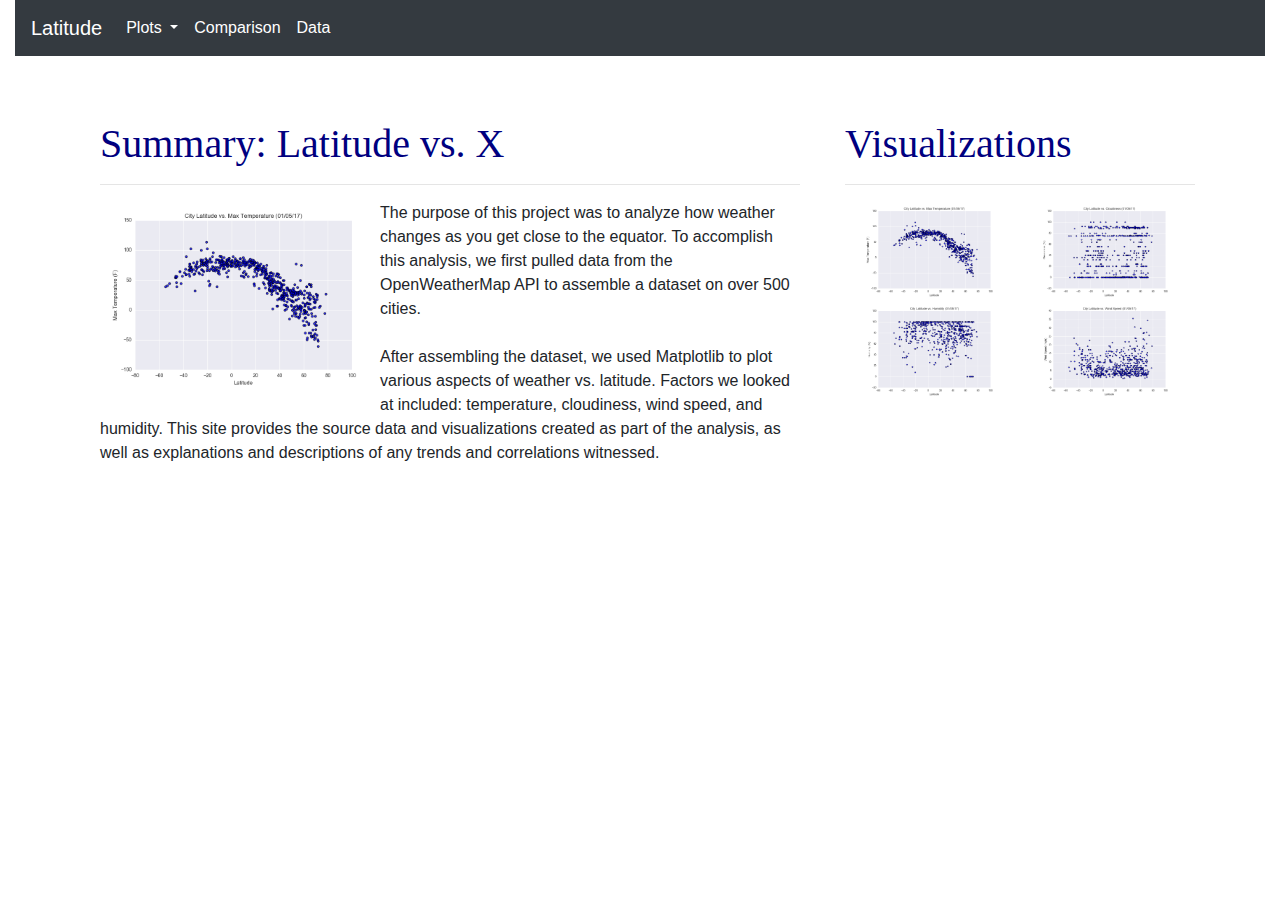
<file: WebDesign/index.html>
<!DOCTYPE html>
<html lang="en">
  <head>
    <meta charset="UTF-8" />
    <title>Vacation Destination Analysis</title>
    <link
      rel="stylesheet"
      href="https://stackpath.bootstrapcdn.com/bootstrap/4.3.1/css/bootstrap.min.css"
      integrity="sha384-ggOyR0iXCbMQv3Xipma34MD+dH/1fQ784/j6cY/iJTQUOhcWr7x9JvoRxT2MZw1T"
      crossorigin="anonymous"
    />
    <link rel="stylesheet" href="styles.css" />
  </head>

  <body>
    <!-- Navigation Bar -->
    <div class="container-fluid">
      <div class="row">
        <div class="col-md-12">
          <nav class="navbar navbar-expand-lg navbar-dark bg-dark">
            <a class="navbar-brand" href="index.html">Latitude</a>
            <button class="navbar-toggler" type="button" data-toggle="collapse" data-target="#navbarSupportedContent" aria-controls="navbarSupportedContent" aria-expanded="false" aria-label="Toggle navigation">
              <span class="navbar-toggler-icon"></span>
            </button>
            <div class="collapse navbar-collapse" id="navbarSupportedContent">
              <ul class="navbar-nav mr-auto">
                <li class="nav-item dropdown active">
                  <a class="nav-link dropdown-toggle" href="#" id="navbarDropdown" role="button" data-toggle="dropdown" aria-haspopup="true" aria-expanded="false">Plots
                  </a>
                  <div class="dropdown-menu" aria-labelledby="navbarDropdown">
                    <a class="dropdown-item" href="temperature.html">Temperature</a>
                    <a class="dropdown-item" href="humidity.html">Humidity</a>
                    <a class="dropdown-item" href="cloudiness.html">Cloudiness</a>
                    <a class="dropdown-item" href="wind.html">Wind Speed</a>
                    <li class="nav-item active">
                      <a class="nav-link" href="comparison.html">Comparison</a>
                    </li>
                    <li class="nav-item active">
                      <a class="nav-link" href="data.html">Data</a>
                    </li>
                  </div>
                </li>
              </ul>
            </div>
          </nav>
        </div>
      </div>
      <div class="row">
        <div class="col-md-12">
          <p><br /><br /></p>
        </div>
      </div>
    </div>

    <!-- Headers -->
    <div class="container">
      <div class="row">
        <div class="col-md-8">
          <div class="col-md-12">
            <h1>Summary: Latitude vs. X</h1>
            <hr />
            <img class="img float-left" src="Resources/assets/images/Fig1.png" width="40%" />
            <p>
              The purpose of this project was to analyze how weather changes as
              you get close to the equator. To accomplish this analysis, we
              first pulled data from the OpenWeatherMap API to assemble a
              dataset on over 500 cities.
              <br /><br />
              After assembling the dataset, we used Matplotlib to plot various
              aspects of weather vs. latitude. Factors we looked at included:
              temperature, cloudiness, wind speed, and humidity. This site
              provides the source data and visualizations created as part of the
              analysis, as well as explanations and descriptions of any trends
              and correlations witnessed.
            </p>
          </div>
        </div>

        <!-- Visualizations Grid -->
        <div class="col-md-4">
          <h1>Visualizations</h1>
          <hr />
          <div class="col-md-12">
            <div class="row">
              <div class="col-3 col-md-6">
                <a href="temperature.html">
                  <img class="img-fluid" src="Resources/assets/images/Fig1.png" width="100%" />
                </a>
              </div>
              <div class="col-3 col-md-6">
                <a href="cloudiness.html">
                  <img class="img-fluid" src="Resources/assets/images/Fig3.png" width="100%" />
                </a>
              </div>
              <div class="col-3 col-md-6">
                <a href="humidity.html">
                  <img class="img-fluid" src="Resources/assets/images/Fig2.png" width="100%" />
                </a>
              </div>
              <div class="col-3 col-md-6">
                <a href="wind.html">
                  <img class="img-fluid" src="Resources/assets/images/Fig4.png" width="100%" />
                </a>
              </div>
            </div>
          </div>
        </div>
      </div>
    </div>
  </body>
</html>
</file>
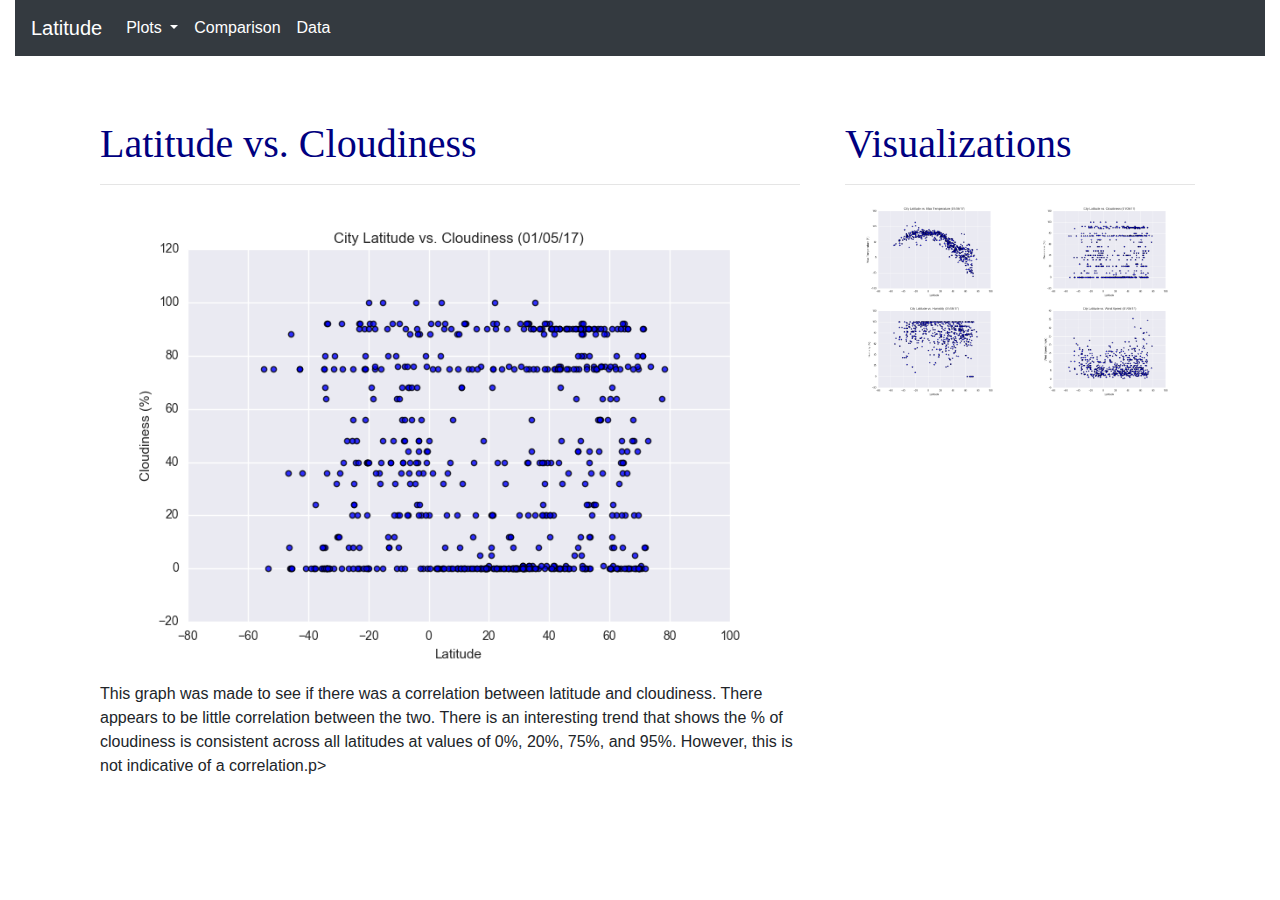
<file: WebDesign/cloudiness.html>
<!DOCTYPE html>
<html lang="en">
  <head>
    <meta charset="UTF-8" />
    <title>Vacation Destination Analysis</title>
    <link
      rel="stylesheet"
      href="https://stackpath.bootstrapcdn.com/bootstrap/4.3.1/css/bootstrap.min.css"
      integrity="sha384-ggOyR0iXCbMQv3Xipma34MD+dH/1fQ784/j6cY/iJTQUOhcWr7x9JvoRxT2MZw1T"
      crossorigin="anonymous"
    />
    <link rel="stylesheet" href="styles.css" />
  </head>

  <body>
    <!-- Navigation Bar -->
    <div class="container-fluid">
      <div class="row">
        <div class="col-md-12">
          <nav class="navbar navbar-expand-lg navbar-dark bg-dark">
            <a class="navbar-brand" href="index.html">Latitude</a>
            <button class="navbar-toggler" type="button" data-toggle="collapse" data-target="#navbarSupportedContent" aria-controls="navbarSupportedContent" aria-expanded="false" aria-label="Toggle navigation">
              <span class="navbar-toggler-icon"></span>
            </button>
            <div class="collapse navbar-collapse" id="navbarSupportedContent">
              <ul class="navbar-nav mr-auto">
                <li class="nav-item dropdown active">
                  <a class="nav-link dropdown-toggle" href="#" id="navbarDropdown" role="button" data-toggle="dropdown" aria-haspopup="true" aria-expanded="false">
                    Plots
                  </a>
                  <div class="dropdown-menu" aria-labelledby="navbarDropdown">
                    <a class="dropdown-item" href="temperature.html">Temperature</a>
                    <a class="dropdown-item" href="humidity.html">Humidity</a>
                    <a class="dropdown-item" href="cloudiness.html">Cloudiness</a>
                    <a class="dropdown-item" href="wind.html">Wind Speed</a>
                <li class="nav-item active">
                    <a class="nav-link" href="comparison.html">Comparison</a>
                </li>
                <li class="nav-item active">
                    <a class="nav-link" href="data.html">Data</a>
                </li>
                  </div>
                </li>
              </ul>
            </div>
          </nav>
        </div>
      </div>
      <div class="row">
        <div class="col-md-12">
          <p><br><br></p>
        </div>
      </div>
    </div>
    
   <!-- Headers -->
   <div class="container">
    <div class="row">
      <div class="col-md-8">
        <div class="col-md-12">
          <h1>Latitude vs. Cloudiness</h1>
          <hr>
          <img src="Resources/assets/images/Fig3.png" width="100%"/>
          <p>This graph was made to see if there was a correlation between latitude and cloudiness. There appears to be little correlation between the two. There is an interesting trend that shows the % of cloudiness is consistent across all latitudes at values of 0%, 20%, 75%, and 95%. However, this is not indicative of a correlation.p>
          </p>
        </div>
      </div>

        <!-- Visualizations Grid -->
        <div class="col-md-4">
          <h1>Visualizations</h1>
          <hr>
          <div class="col-md-12">
            <div class="row">
              <div class="col-3 col-md-6">
                <a href="temperature.html">
                  <img class="img-fluid" src="Resources/assets/images/Fig1.png" width="100%"/>
                </a>
              </div>
              <div class="col-3 col-md-6">
                <a href="cloudiness.html">
                  <img class="img-fluid" src="Resources/assets/images/Fig3.png" width="100%"/>
                </a>
              </div>
              <div class="col-3 col-md-6">
                <a href="humidity.html">
                  <img class="img-fluid" src="Resources/assets/images/Fig2.png" width="100%"/>
                </a> 
              </div>
              <div class="col-3 col-md-6">
                <a href="wind.html">
                  <img class="img-fluid" src="Resources/assets/images/Fig4.png" width="100%"/>
                </a>
              </div>
            </div>
          </div>
        </div>
      </div>
    </div>
  </body>
</html>
</file>
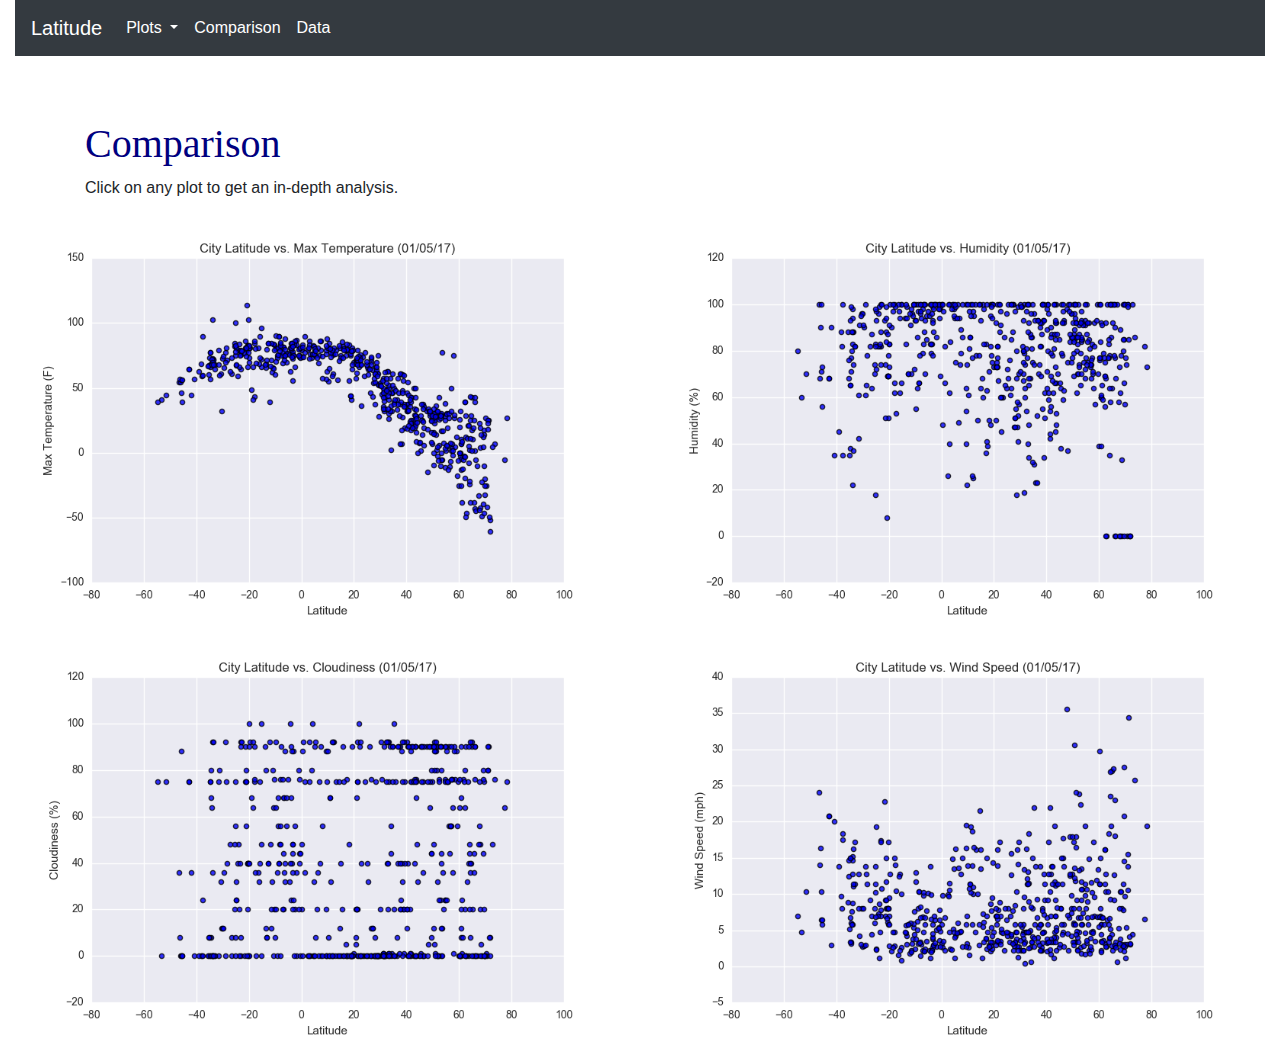
<file: WebDesign/comparison.html>
<!DOCTYPE html>
<html lang="en">
  <head>
    <meta charset="UTF-8" />
    <title>Vacation Destination Analysis</title>
    <link
      rel="stylesheet"
      href="https://stackpath.bootstrapcdn.com/bootstrap/4.3.1/css/bootstrap.min.css"
      integrity="sha384-ggOyR0iXCbMQv3Xipma34MD+dH/1fQ784/j6cY/iJTQUOhcWr7x9JvoRxT2MZw1T"
      crossorigin="anonymous"
    />
    <link rel="stylesheet" href="styles.css" />
  </head>
  <body>
    <!-- Navigation Bar -->
    <div class="container-fluid">
      <div class="row">
        <div class="col-md-12">
          <nav class="navbar navbar-expand-lg navbar-dark bg-dark">
            <a class="navbar-brand" href="index.html">Latitude</a>
            <button class="navbar-toggler" type="button" data-toggle="collapse" data-target="#navbarSupportedContent"
              aria-controls="navbarSupportedContent" aria-expanded="false" aria-label="Toggle navigation">
              <span class="navbar-toggler-icon"></span>
            </button>
            <div class="collapse navbar-collapse" id="navbarSupportedContent">
              <ul class="navbar-nav mr-auto">
                <li class="nav-item dropdown active">
                  <a class="nav-link dropdown-toggle" href="#" id="navbarDropdown" role="button" data-toggle="dropdown"
                    aria-haspopup="true" aria-expanded="false">Plots
                  </a>
                  <div class="dropdown-menu" aria-labelledby="navbarDropdown">
                    <a class="dropdown-item" href="temperature.html">Temperature</a>
                    <a class="dropdown-item" href="humidity.html">Humidity</a>
                    <a class="dropdown-item" href="cloudiness.html">Cloudiness</a>
                    <a class="dropdown-item" href="wind.html">Wind Speed</a>
                <li class="nav-item active">
                  <a class="nav-link" href="comparison.html">Comparison</a>
                </li>
                <li class="nav-item active">
                  <a class="nav-link" href="data.html">Data</a>
                </li>
            </div>
            </li>
            </ul>
        </div>
        </nav>
      </div>
    </div>
    <div class="row">
      <div class="col-md-12">
        <p><br><br></p>
      </div>
    </div>
    </div>

    <!-- Header -->
    <div class="container">
      <div class="row">
        <div class="col-md-6">
          <h1>Comparison</h1>
          <p>Click on any plot to get an in-depth analysis.</p>
        </div>
      </div>
    </div>

    <!-- Pictures/Body -->
    <div class="container-fluid">
      <div class="row">
        <div class="col-12 col-md-6">
          <a href="temperature.html">
            <img class="img-fluid" src="Resources/assets/images/Fig1.png" width />
          </a>
        </div>
        <div class="col-12 col-md-6">
          <a href="humidity.html">
            <img class="img-fluid" src="Resources/assets/images/Fig2.png" />
          </a>  
        </div>
      </div>
      <div class="row">
        <div class="col-12 col-md-6">
          <a href="cloudiness.html">
            <img class="img-fluid" src="Resources/assets/images/Fig3.png" width />
          </a>
        </div>
        <div class="col-12 col-md-6">
          <a href="wind.html">
            <img class="img-fluid" src="Resources/assets/images/Fig4.png" />
          </a>  
        </div>
      </div>
    </div>
  </body>
</file>
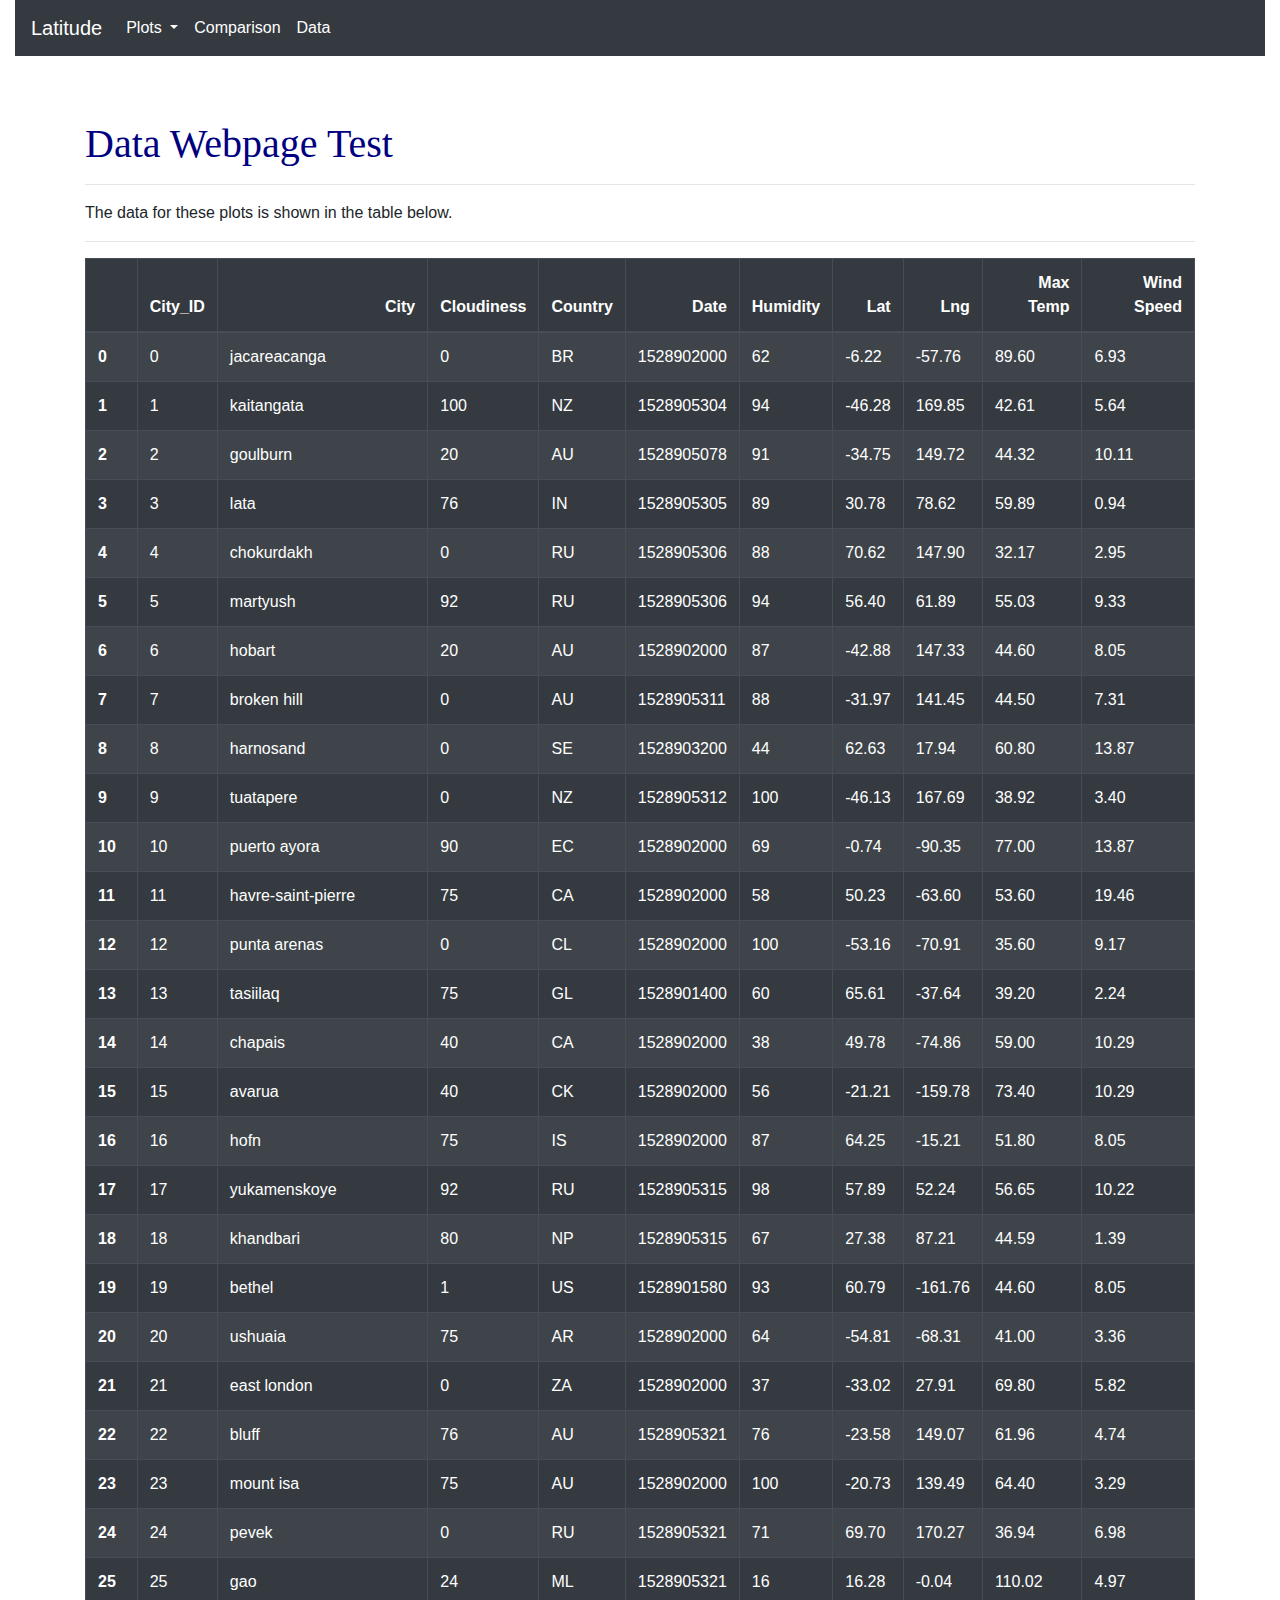
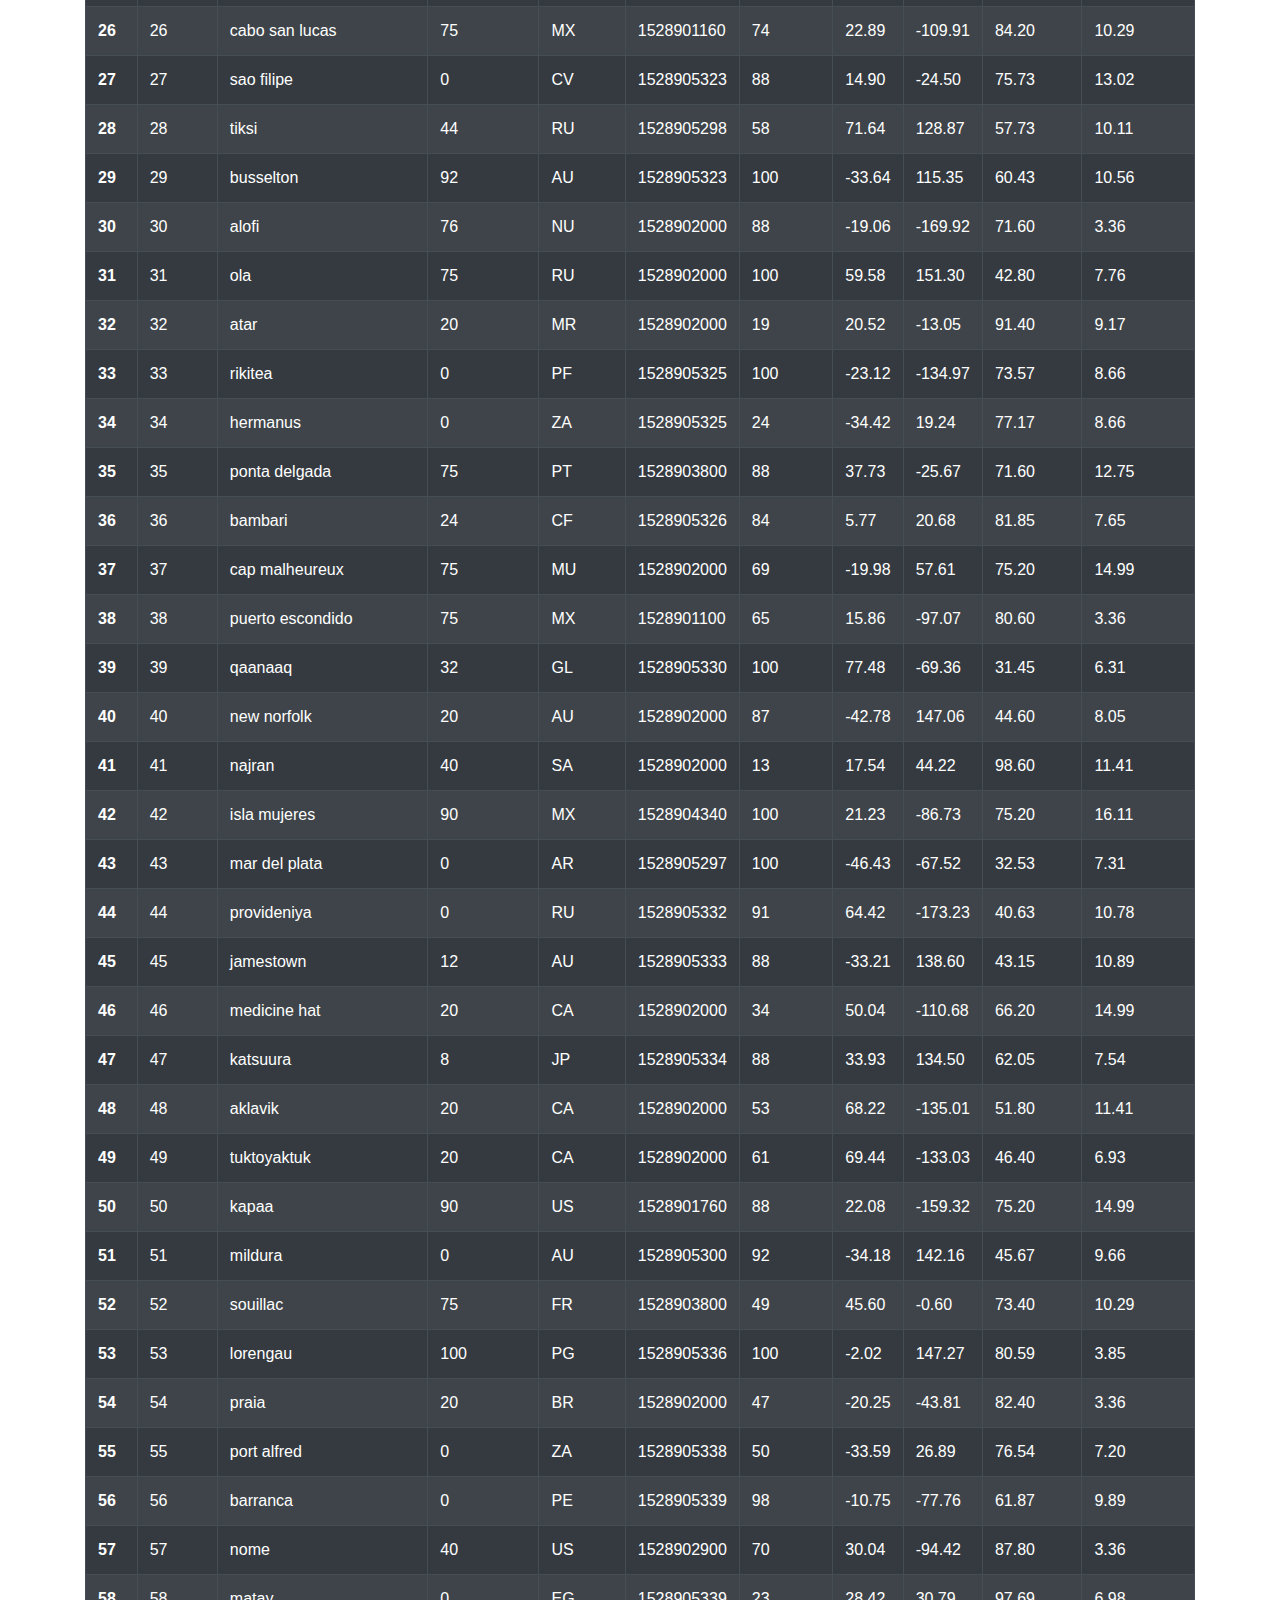
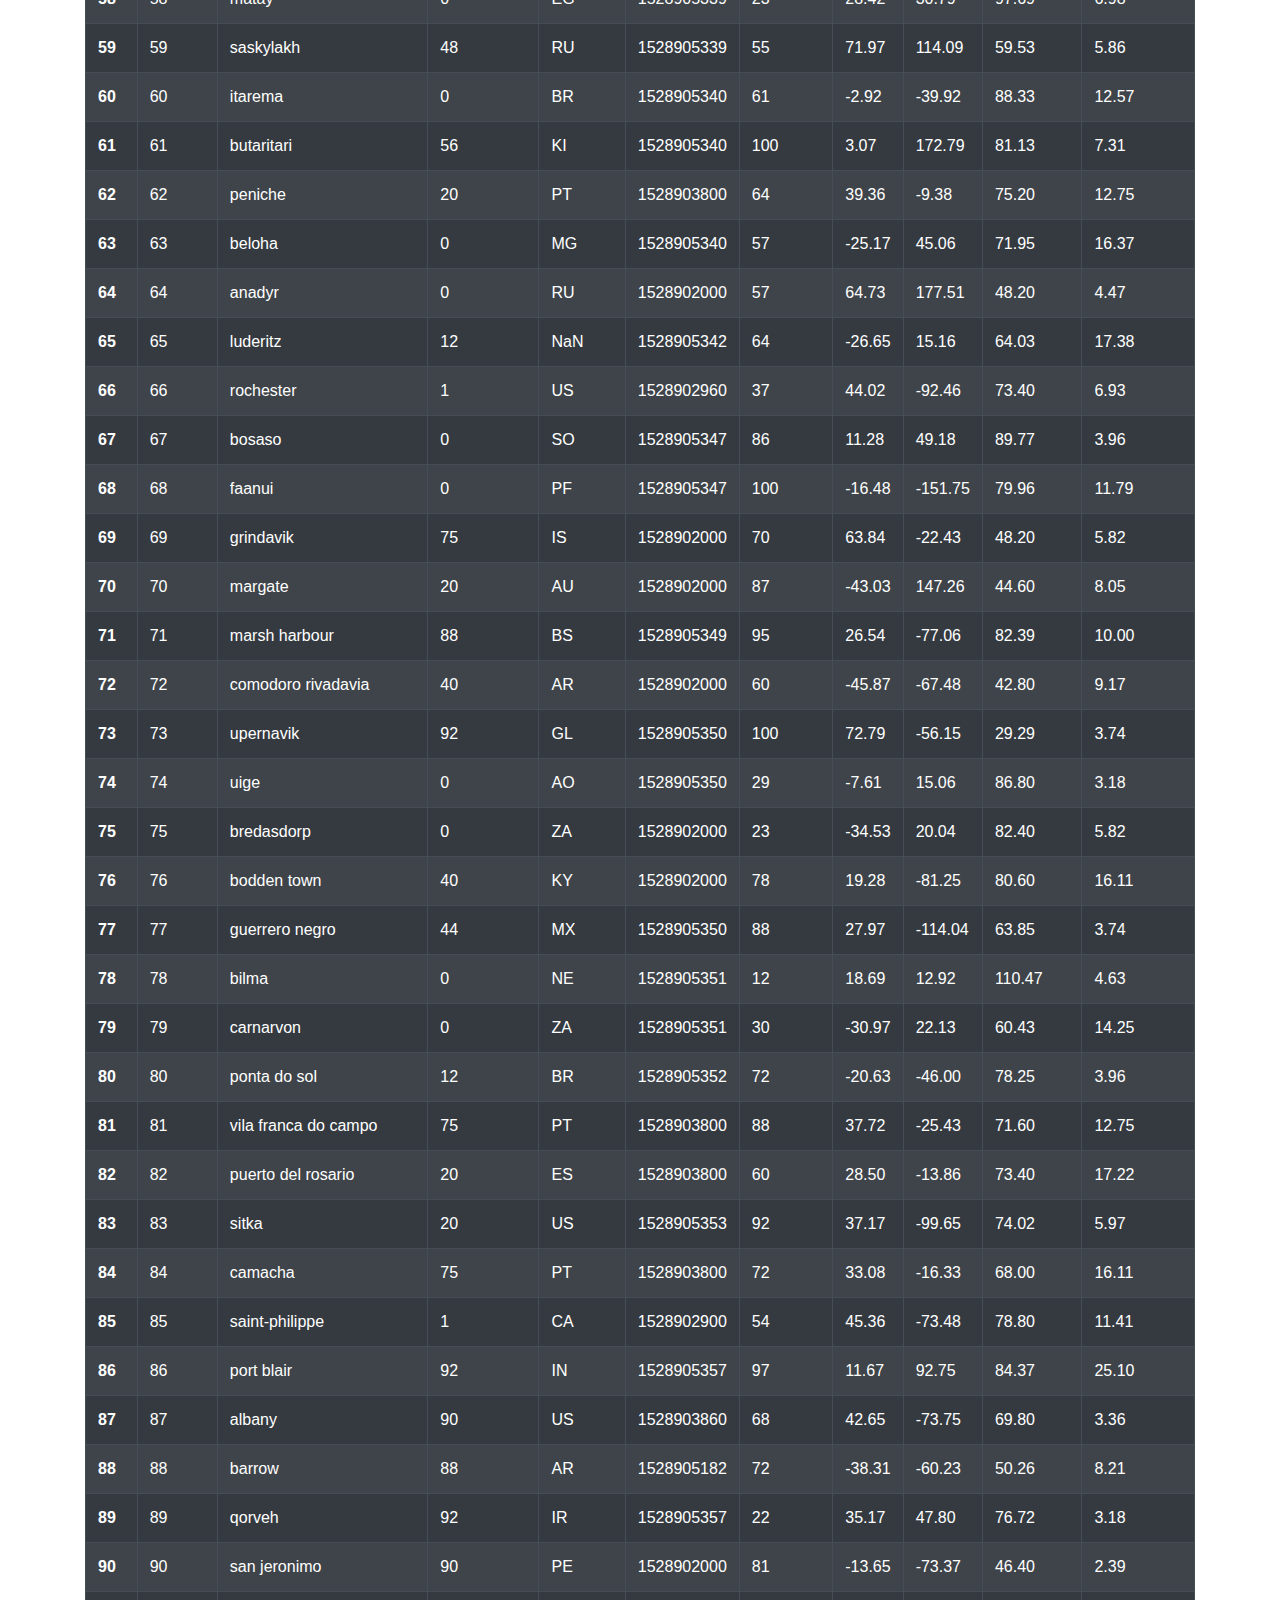
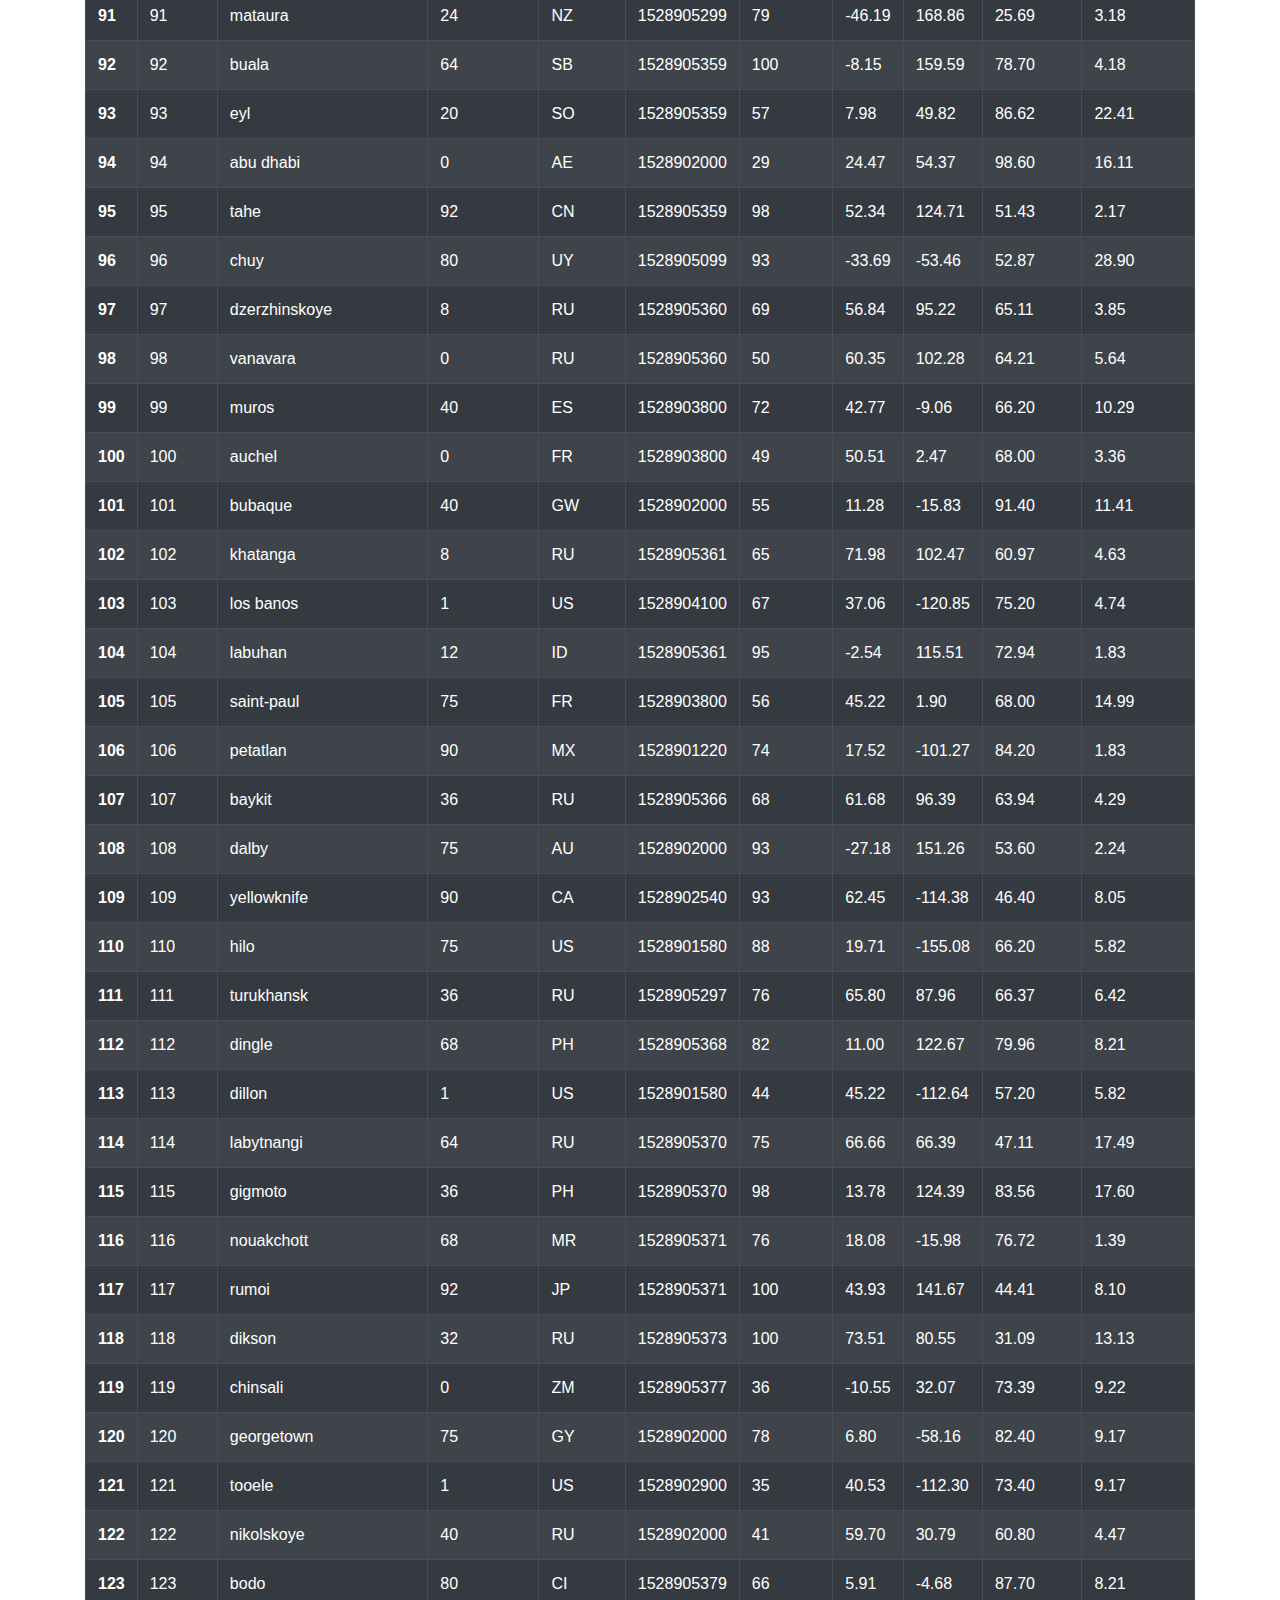
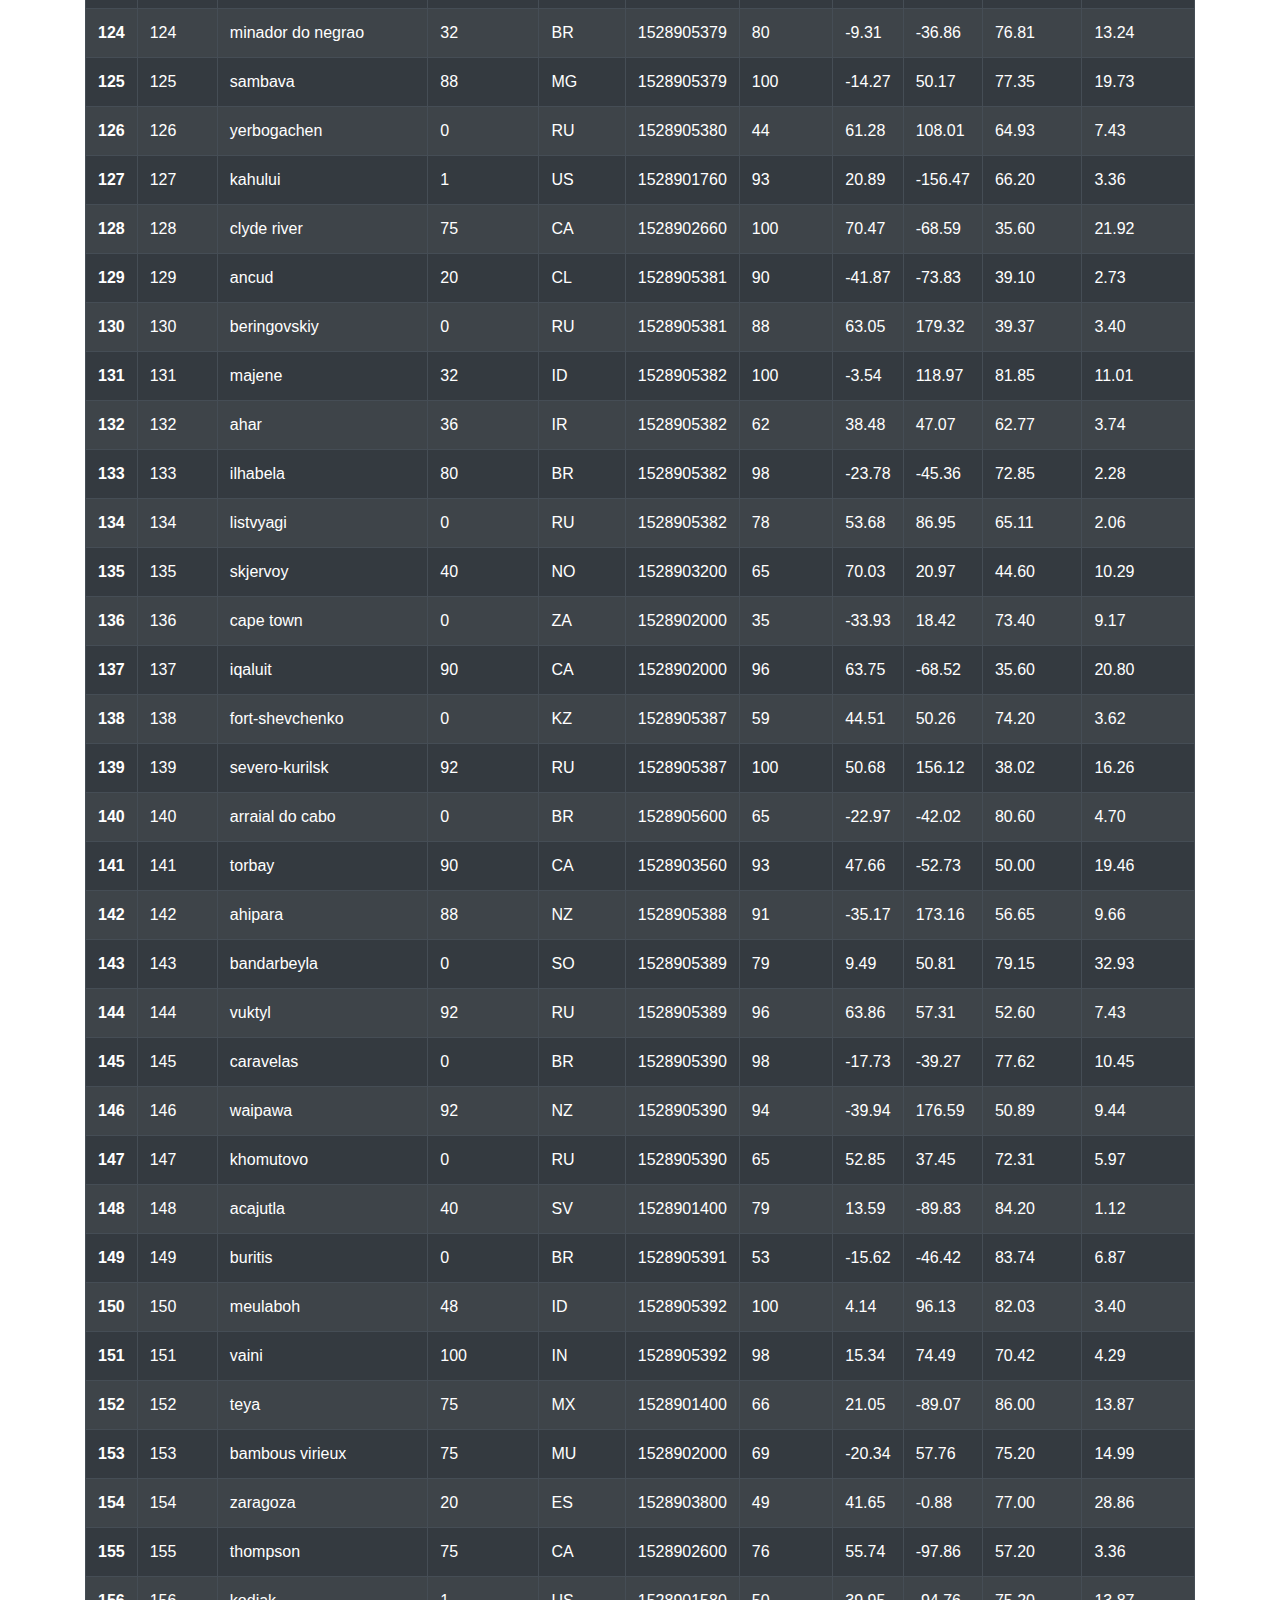
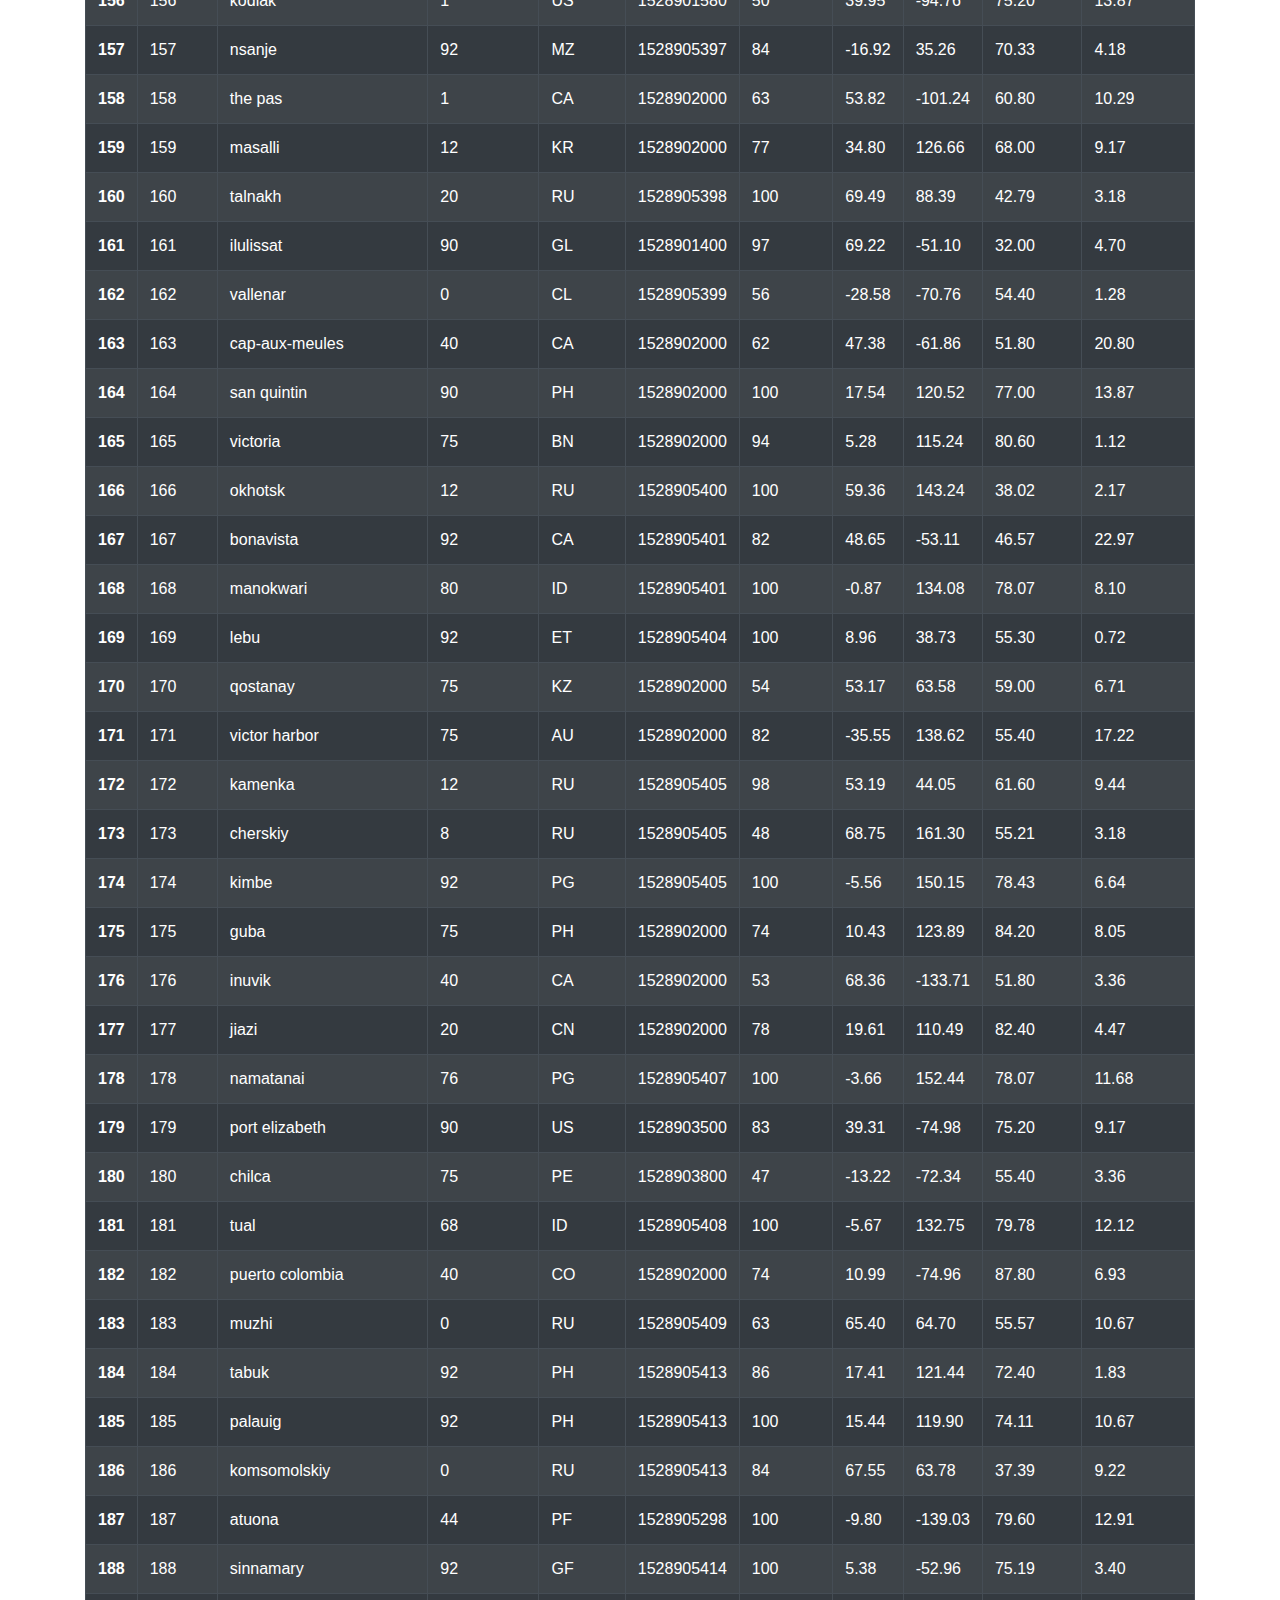
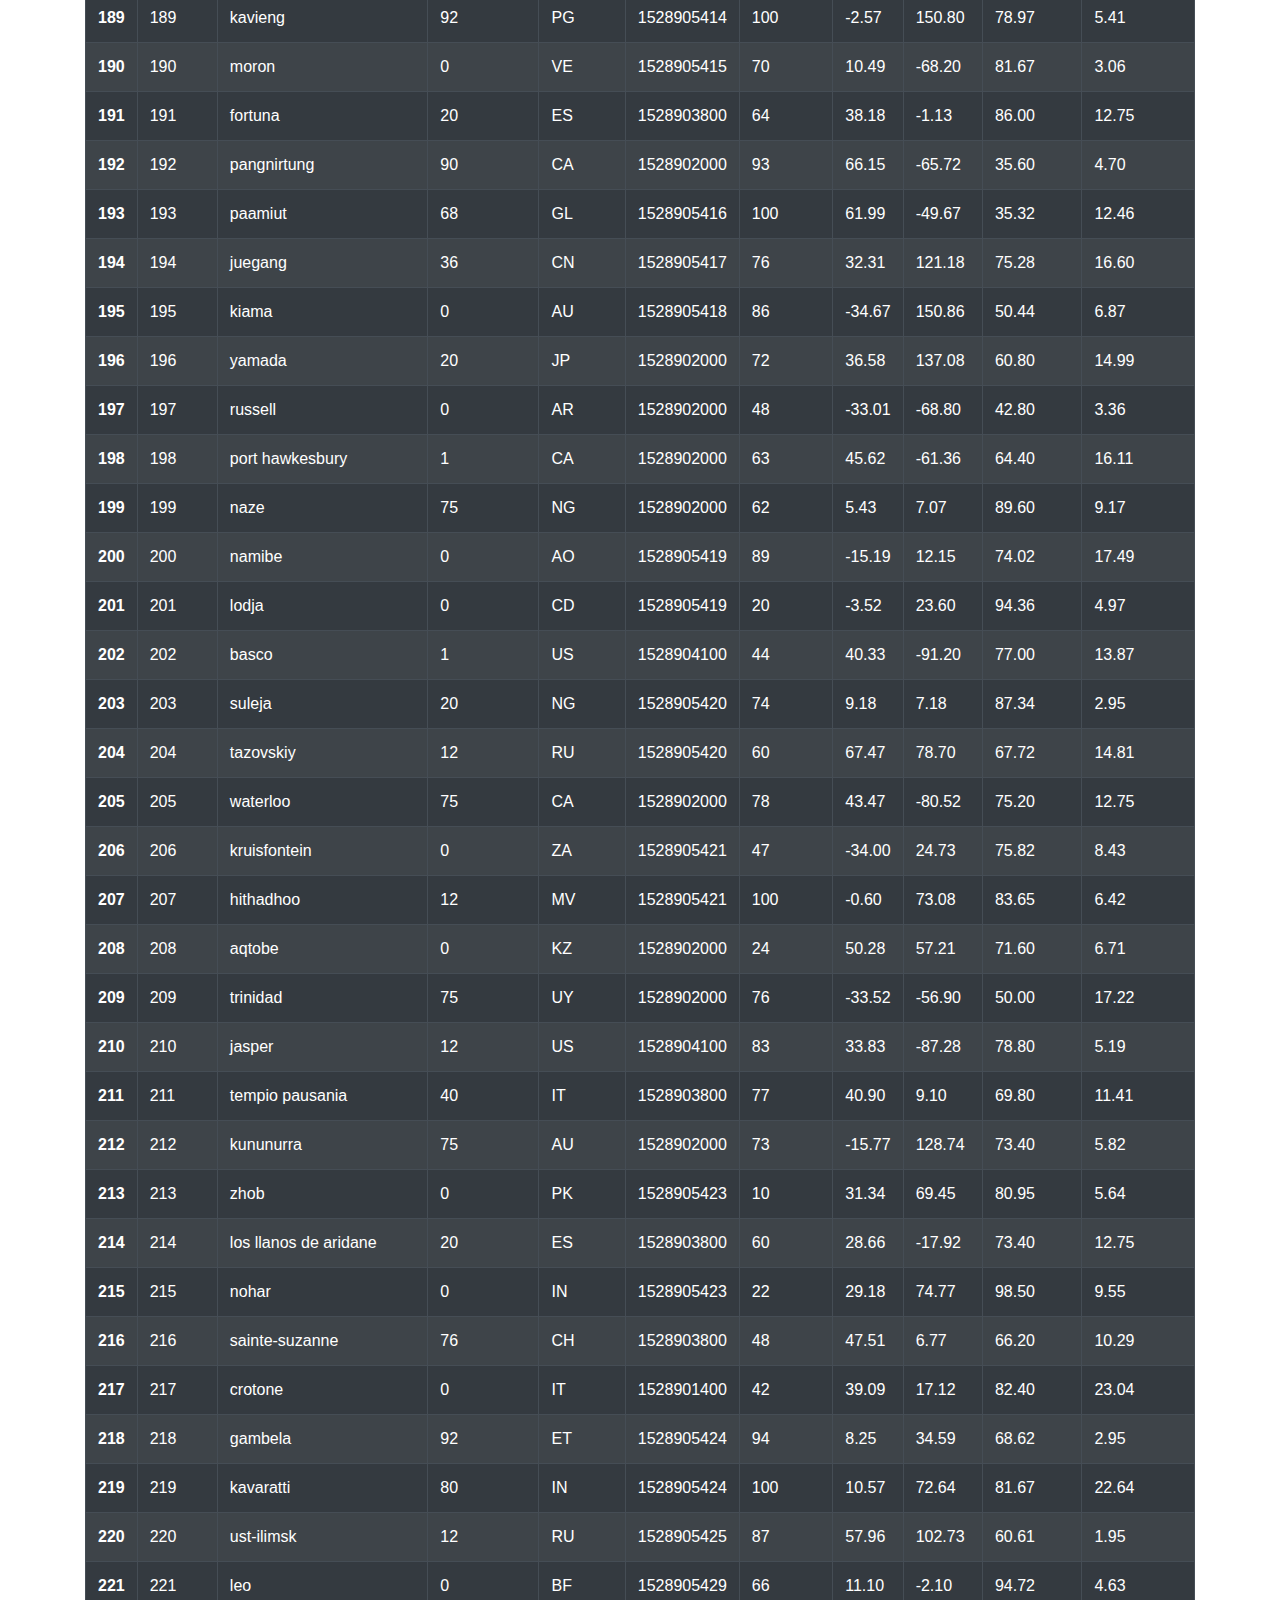
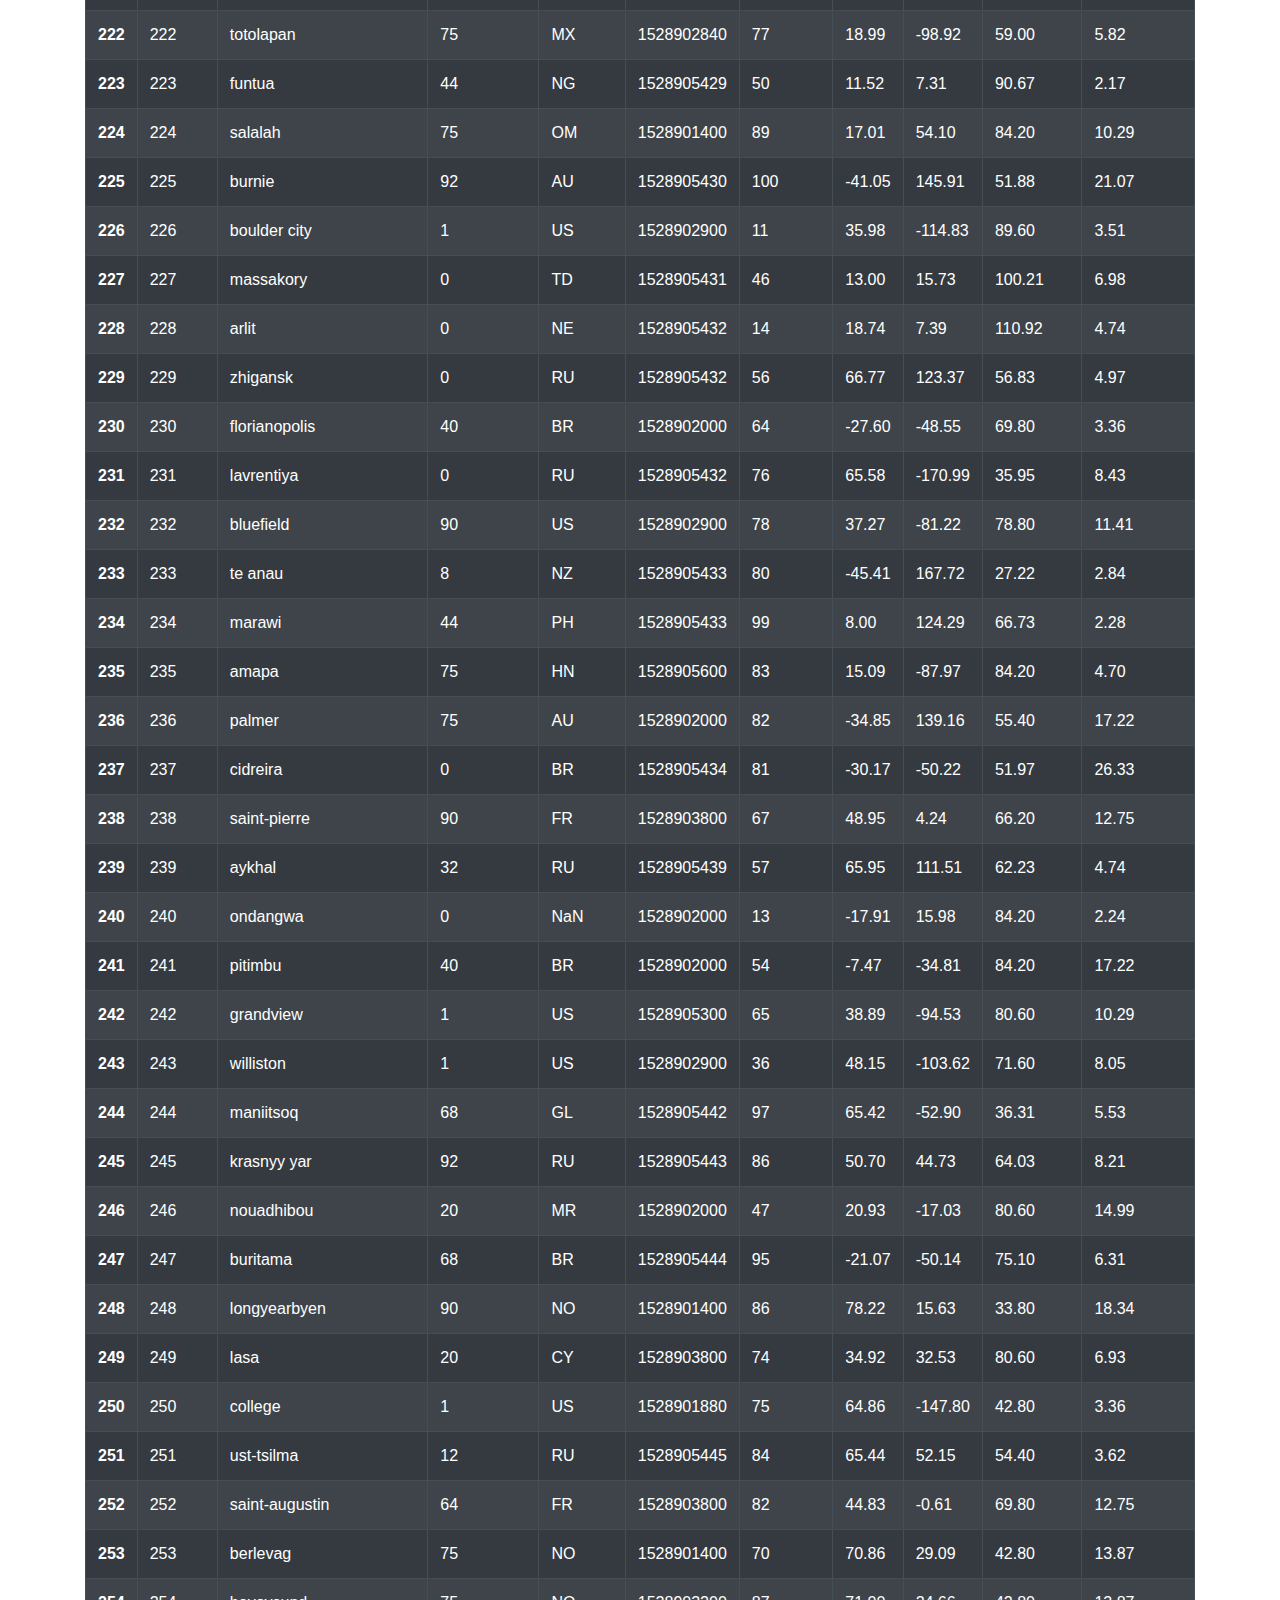
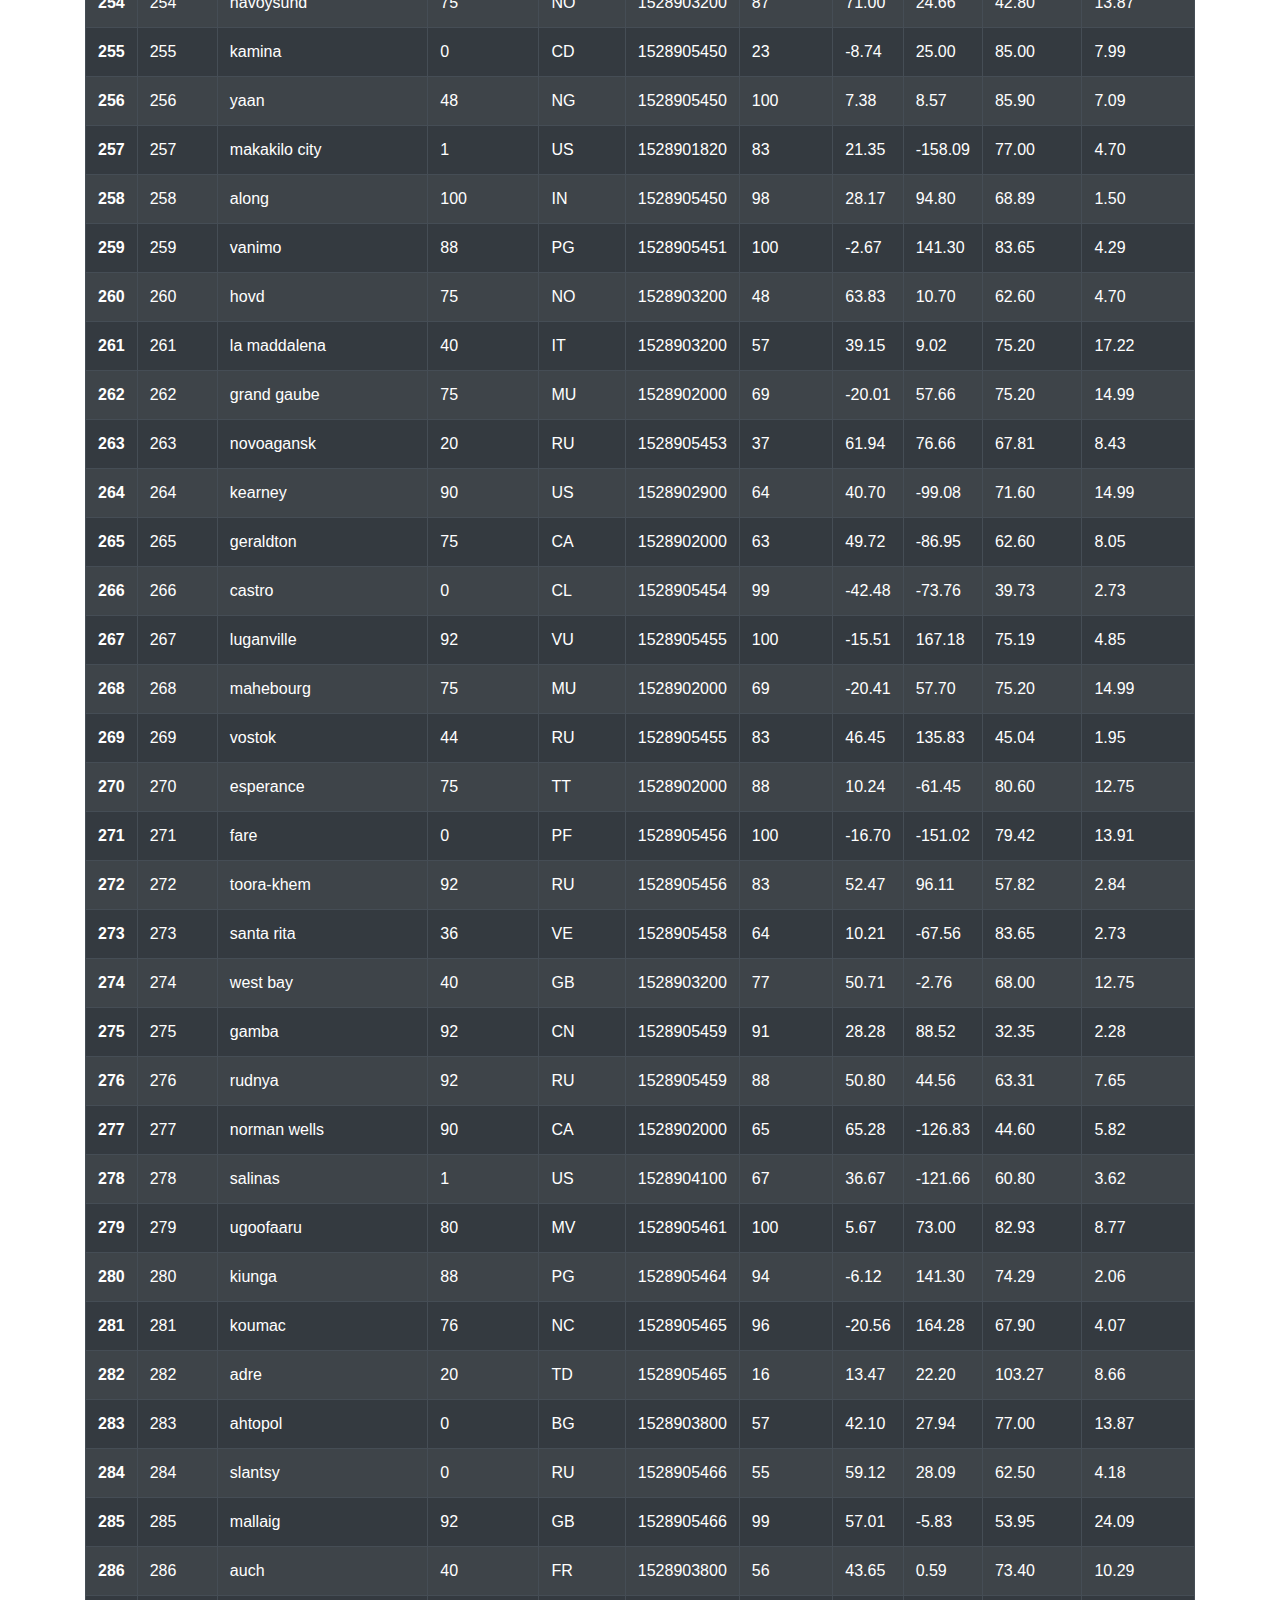
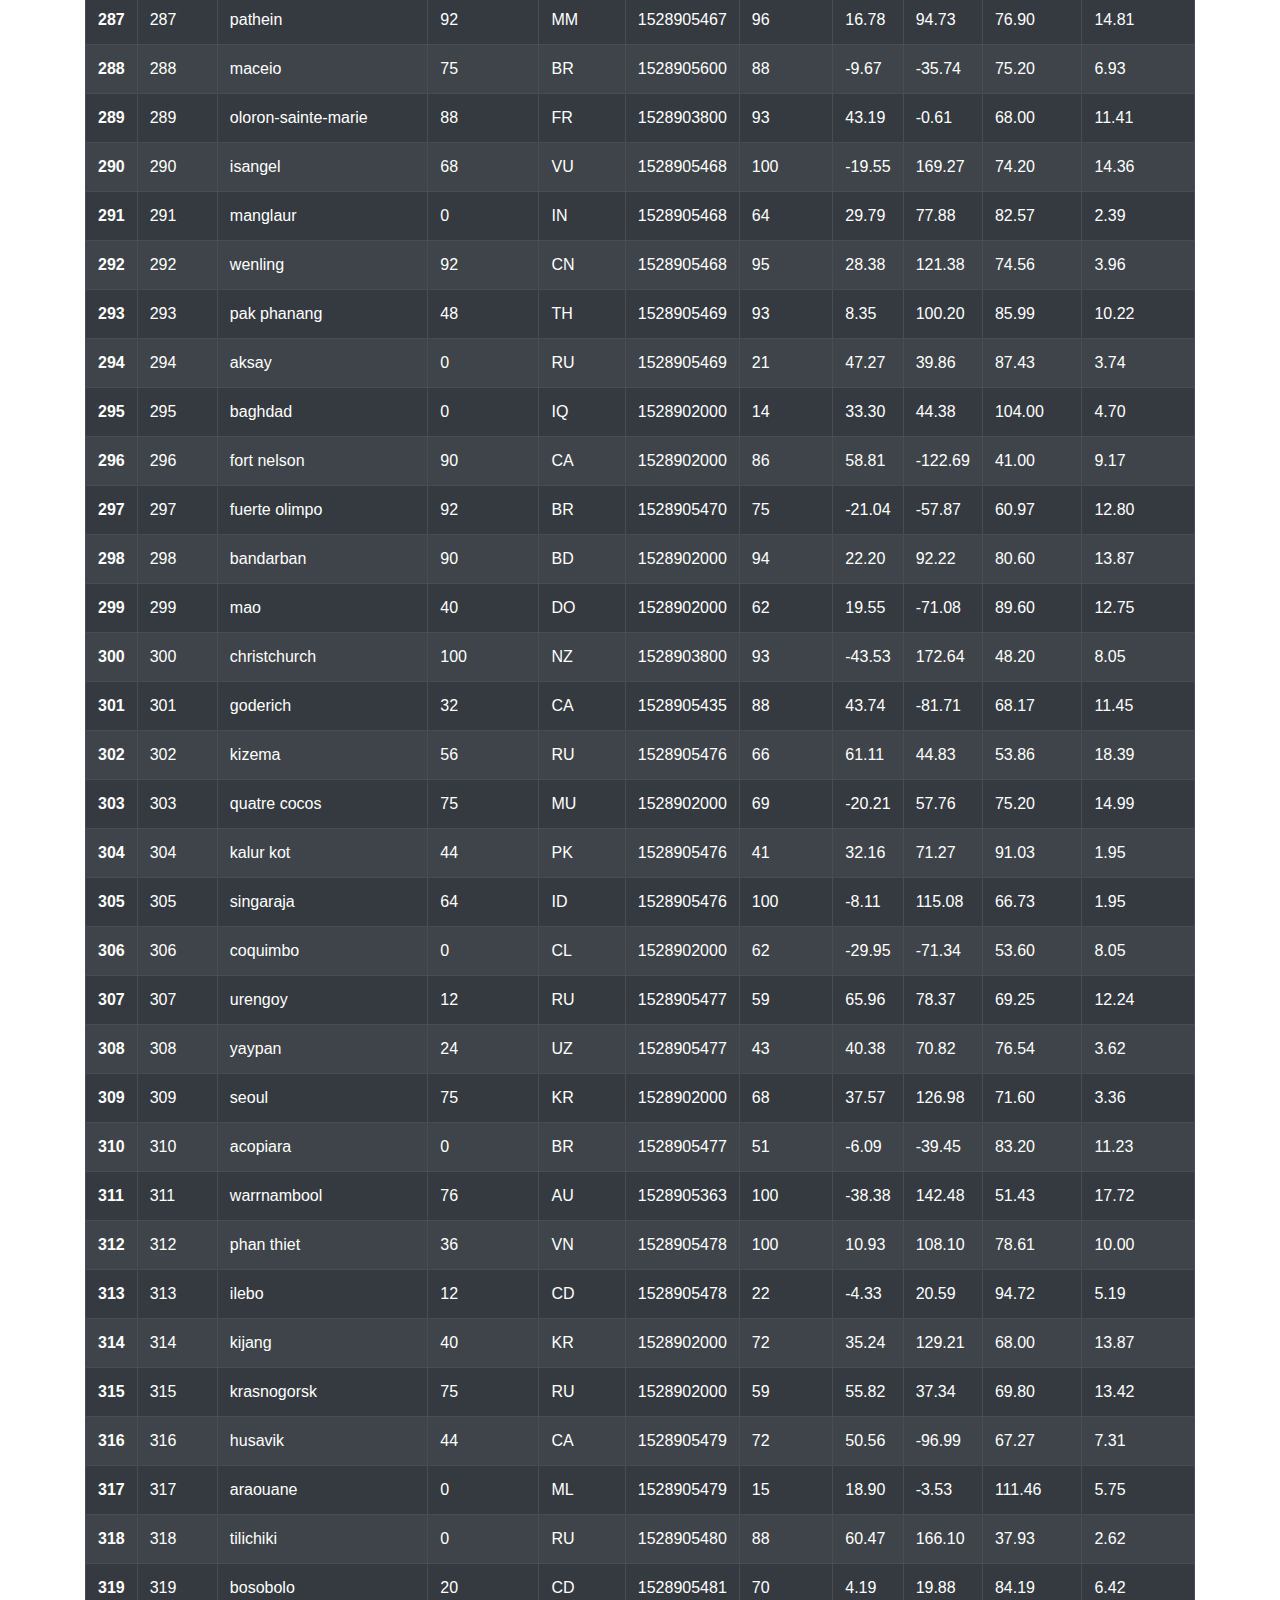
<file: WebDesign/data.html>
<!DOCTYPE html>
<html lang="en">
  <head>
    <meta charset="UTF-8" />
    <title>Vacation Destination Analysis</title>
    <link
      rel="stylesheet"
      href="https://stackpath.bootstrapcdn.com/bootstrap/4.3.1/css/bootstrap.min.css"
      integrity="sha384-ggOyR0iXCbMQv3Xipma34MD+dH/1fQ784/j6cY/iJTQUOhcWr7x9JvoRxT2MZw1T"
      crossorigin="anonymous"
    />
    <link rel="stylesheet" href="styles.css" />
  </head>

  <body>
    <!-- Navigation Bar -->
    <div class="container-fluid">
      <div class="row">
        <div class="col-md-12">
          <nav class="navbar navbar-expand-lg navbar-dark bg-dark">
            <a class="navbar-brand" href="index.html">Latitude</a>
            <button class="navbar-toggler" type="button" data-toggle="collapse" data-target="#navbarSupportedContent"
              aria-controls="navbarSupportedContent" aria-expanded="false" aria-label="Toggle navigation">
              <span class="navbar-toggler-icon"></span>
            </button>
            <div class="collapse navbar-collapse" id="navbarSupportedContent">
              <ul class="navbar-nav mr-auto">
                <li class="nav-item dropdown active">
                  <a class="nav-link dropdown-toggle" href="#" id="navbarDropdown" role="button" data-toggle="dropdown"
                    aria-haspopup="true" aria-expanded="false">Plots
                  </a>
                  <div class="dropdown-menu" aria-labelledby="navbarDropdown">
                    <a class="dropdown-item" href="temperature.html">Temperature</a>
                    <a class="dropdown-item" href="humidity.html">Humidity</a>
                    <a class="dropdown-item" href="cloudiness.html">Cloudiness</a>
                    <a class="dropdown-item" href="wind.html">Wind Speed</a>
                <li class="nav-item active">
                  <a class="nav-link" href="comparison.html">Comparison</a>
                </li>
                <li class="nav-item active">
                  <a class="nav-link" href="data.html">Data</a>
                </li>
            </div>
            </li>
            </ul>
        </div>
        </nav>
      </div>
    </div>
    <div class="row">
      <div class="col-md-12">
        <p><br><br></p>
      </div>
    </div>
    </div>

    <div class="container">
      <div class="row">
        <div class="col-md-12">
          <h1>Data Webpage Test</h1>
          <hr>
          <p>The data for these plots is shown in the table below.</p>
          <hr>
        </div>
      </div>
    </div>

    <div class="container">
      <table border="1" class="table table-dark table-striped table-responsive-md">
        <thead>
          <tr style="text-align: right;">
            <th></th>
            <th>City_ID</th>
            <th>City</th>
            <th>Cloudiness</th>
            <th>Country</th>
            <th>Date</th>
            <th>Humidity</th>
            <th>Lat</th>
            <th>Lng</th>
            <th>Max Temp</th>
            <th>Wind Speed</th>
          </tr>
        </thead>
        <tbody>
          <tr>
            <th>0</th>
            <td>0</td>
            <td>jacareacanga</td>
            <td>0</td>
            <td>BR</td>
            <td>1528902000</td>
            <td>62</td>
            <td>-6.22</td>
            <td>-57.76</td>
            <td>89.60</td>
            <td>6.93</td>
          </tr>
          <tr>
            <th>1</th>
            <td>1</td>
            <td>kaitangata</td>
            <td>100</td>
            <td>NZ</td>
            <td>1528905304</td>
            <td>94</td>
            <td>-46.28</td>
            <td>169.85</td>
            <td>42.61</td>
            <td>5.64</td>
          </tr>
          <tr>
            <th>2</th>
            <td>2</td>
            <td>goulburn</td>
            <td>20</td>
            <td>AU</td>
            <td>1528905078</td>
            <td>91</td>
            <td>-34.75</td>
            <td>149.72</td>
            <td>44.32</td>
            <td>10.11</td>
          </tr>
          <tr>
            <th>3</th>
            <td>3</td>
            <td>lata</td>
            <td>76</td>
            <td>IN</td>
            <td>1528905305</td>
            <td>89</td>
            <td>30.78</td>
            <td>78.62</td>
            <td>59.89</td>
            <td>0.94</td>
          </tr>
          <tr>
            <th>4</th>
            <td>4</td>
            <td>chokurdakh</td>
            <td>0</td>
            <td>RU</td>
            <td>1528905306</td>
            <td>88</td>
            <td>70.62</td>
            <td>147.90</td>
            <td>32.17</td>
            <td>2.95</td>
          </tr>
          <tr>
            <th>5</th>
            <td>5</td>
            <td>martyush</td>
            <td>92</td>
            <td>RU</td>
            <td>1528905306</td>
            <td>94</td>
            <td>56.40</td>
            <td>61.89</td>
            <td>55.03</td>
            <td>9.33</td>
          </tr>
          <tr>
            <th>6</th>
            <td>6</td>
            <td>hobart</td>
            <td>20</td>
            <td>AU</td>
            <td>1528902000</td>
            <td>87</td>
            <td>-42.88</td>
            <td>147.33</td>
            <td>44.60</td>
            <td>8.05</td>
          </tr>
          <tr>
            <th>7</th>
            <td>7</td>
            <td>broken hill</td>
            <td>0</td>
            <td>AU</td>
            <td>1528905311</td>
            <td>88</td>
            <td>-31.97</td>
            <td>141.45</td>
            <td>44.50</td>
            <td>7.31</td>
          </tr>
          <tr>
            <th>8</th>
            <td>8</td>
            <td>harnosand</td>
            <td>0</td>
            <td>SE</td>
            <td>1528903200</td>
            <td>44</td>
            <td>62.63</td>
            <td>17.94</td>
            <td>60.80</td>
            <td>13.87</td>
          </tr>
          <tr>
            <th>9</th>
            <td>9</td>
            <td>tuatapere</td>
            <td>0</td>
            <td>NZ</td>
            <td>1528905312</td>
            <td>100</td>
            <td>-46.13</td>
            <td>167.69</td>
            <td>38.92</td>
            <td>3.40</td>
          </tr>
          <tr>
            <th>10</th>
            <td>10</td>
            <td>puerto ayora</td>
            <td>90</td>
            <td>EC</td>
            <td>1528902000</td>
            <td>69</td>
            <td>-0.74</td>
            <td>-90.35</td>
            <td>77.00</td>
            <td>13.87</td>
          </tr>
          <tr>
            <th>11</th>
            <td>11</td>
            <td>havre-saint-pierre</td>
            <td>75</td>
            <td>CA</td>
            <td>1528902000</td>
            <td>58</td>
            <td>50.23</td>
            <td>-63.60</td>
            <td>53.60</td>
            <td>19.46</td>
          </tr>
          <tr>
            <th>12</th>
            <td>12</td>
            <td>punta arenas</td>
            <td>0</td>
            <td>CL</td>
            <td>1528902000</td>
            <td>100</td>
            <td>-53.16</td>
            <td>-70.91</td>
            <td>35.60</td>
            <td>9.17</td>
          </tr>
          <tr>
            <th>13</th>
            <td>13</td>
            <td>tasiilaq</td>
            <td>75</td>
            <td>GL</td>
            <td>1528901400</td>
            <td>60</td>
            <td>65.61</td>
            <td>-37.64</td>
            <td>39.20</td>
            <td>2.24</td>
          </tr>
          <tr>
            <th>14</th>
            <td>14</td>
            <td>chapais</td>
            <td>40</td>
            <td>CA</td>
            <td>1528902000</td>
            <td>38</td>
            <td>49.78</td>
            <td>-74.86</td>
            <td>59.00</td>
            <td>10.29</td>
          </tr>
          <tr>
            <th>15</th>
            <td>15</td>
            <td>avarua</td>
            <td>40</td>
            <td>CK</td>
            <td>1528902000</td>
            <td>56</td>
            <td>-21.21</td>
            <td>-159.78</td>
            <td>73.40</td>
            <td>10.29</td>
          </tr>
          <tr>
            <th>16</th>
            <td>16</td>
            <td>hofn</td>
            <td>75</td>
            <td>IS</td>
            <td>1528902000</td>
            <td>87</td>
            <td>64.25</td>
            <td>-15.21</td>
            <td>51.80</td>
            <td>8.05</td>
          </tr>
          <tr>
            <th>17</th>
            <td>17</td>
            <td>yukamenskoye</td>
            <td>92</td>
            <td>RU</td>
            <td>1528905315</td>
            <td>98</td>
            <td>57.89</td>
            <td>52.24</td>
            <td>56.65</td>
            <td>10.22</td>
          </tr>
          <tr>
            <th>18</th>
            <td>18</td>
            <td>khandbari</td>
            <td>80</td>
            <td>NP</td>
            <td>1528905315</td>
            <td>67</td>
            <td>27.38</td>
            <td>87.21</td>
            <td>44.59</td>
            <td>1.39</td>
          </tr>
          <tr>
            <th>19</th>
            <td>19</td>
            <td>bethel</td>
            <td>1</td>
            <td>US</td>
            <td>1528901580</td>
            <td>93</td>
            <td>60.79</td>
            <td>-161.76</td>
            <td>44.60</td>
            <td>8.05</td>
          </tr>
          <tr>
            <th>20</th>
            <td>20</td>
            <td>ushuaia</td>
            <td>75</td>
            <td>AR</td>
            <td>1528902000</td>
            <td>64</td>
            <td>-54.81</td>
            <td>-68.31</td>
            <td>41.00</td>
            <td>3.36</td>
          </tr>
          <tr>
            <th>21</th>
            <td>21</td>
            <td>east london</td>
            <td>0</td>
            <td>ZA</td>
            <td>1528902000</td>
            <td>37</td>
            <td>-33.02</td>
            <td>27.91</td>
            <td>69.80</td>
            <td>5.82</td>
          </tr>
          <tr>
            <th>22</th>
            <td>22</td>
            <td>bluff</td>
            <td>76</td>
            <td>AU</td>
            <td>1528905321</td>
            <td>76</td>
            <td>-23.58</td>
            <td>149.07</td>
            <td>61.96</td>
            <td>4.74</td>
          </tr>
          <tr>
            <th>23</th>
            <td>23</td>
            <td>mount isa</td>
            <td>75</td>
            <td>AU</td>
            <td>1528902000</td>
            <td>100</td>
            <td>-20.73</td>
            <td>139.49</td>
            <td>64.40</td>
            <td>3.29</td>
          </tr>
          <tr>
            <th>24</th>
            <td>24</td>
            <td>pevek</td>
            <td>0</td>
            <td>RU</td>
            <td>1528905321</td>
            <td>71</td>
            <td>69.70</td>
            <td>170.27</td>
            <td>36.94</td>
            <td>6.98</td>
          </tr>
          <tr>
            <th>25</th>
            <td>25</td>
            <td>gao</td>
            <td>24</td>
            <td>ML</td>
            <td>1528905321</td>
            <td>16</td>
            <td>16.28</td>
            <td>-0.04</td>
            <td>110.02</td>
            <td>4.97</td>
          </tr>
          <tr>
            <th>26</th>
            <td>26</td>
            <td>cabo san lucas</td>
            <td>75</td>
            <td>MX</td>
            <td>1528901160</td>
            <td>74</td>
            <td>22.89</td>
            <td>-109.91</td>
            <td>84.20</td>
            <td>10.29</td>
          </tr>
          <tr>
            <th>27</th>
            <td>27</td>
            <td>sao filipe</td>
            <td>0</td>
            <td>CV</td>
            <td>1528905323</td>
            <td>88</td>
            <td>14.90</td>
            <td>-24.50</td>
            <td>75.73</td>
            <td>13.02</td>
          </tr>
          <tr>
            <th>28</th>
            <td>28</td>
            <td>tiksi</td>
            <td>44</td>
            <td>RU</td>
            <td>1528905298</td>
            <td>58</td>
            <td>71.64</td>
            <td>128.87</td>
            <td>57.73</td>
            <td>10.11</td>
          </tr>
          <tr>
            <th>29</th>
            <td>29</td>
            <td>busselton</td>
            <td>92</td>
            <td>AU</td>
            <td>1528905323</td>
            <td>100</td>
            <td>-33.64</td>
            <td>115.35</td>
            <td>60.43</td>
            <td>10.56</td>
          </tr>
          <tr>
            <th>30</th>
            <td>30</td>
            <td>alofi</td>
            <td>76</td>
            <td>NU</td>
            <td>1528902000</td>
            <td>88</td>
            <td>-19.06</td>
            <td>-169.92</td>
            <td>71.60</td>
            <td>3.36</td>
          </tr>
          <tr>
            <th>31</th>
            <td>31</td>
            <td>ola</td>
            <td>75</td>
            <td>RU</td>
            <td>1528902000</td>
            <td>100</td>
            <td>59.58</td>
            <td>151.30</td>
            <td>42.80</td>
            <td>7.76</td>
          </tr>
          <tr>
            <th>32</th>
            <td>32</td>
            <td>atar</td>
            <td>20</td>
            <td>MR</td>
            <td>1528902000</td>
            <td>19</td>
            <td>20.52</td>
            <td>-13.05</td>
            <td>91.40</td>
            <td>9.17</td>
          </tr>
          <tr>
            <th>33</th>
            <td>33</td>
            <td>rikitea</td>
            <td>0</td>
            <td>PF</td>
            <td>1528905325</td>
            <td>100</td>
            <td>-23.12</td>
            <td>-134.97</td>
            <td>73.57</td>
            <td>8.66</td>
          </tr>
          <tr>
            <th>34</th>
            <td>34</td>
            <td>hermanus</td>
            <td>0</td>
            <td>ZA</td>
            <td>1528905325</td>
            <td>24</td>
            <td>-34.42</td>
            <td>19.24</td>
            <td>77.17</td>
            <td>8.66</td>
          </tr>
          <tr>
            <th>35</th>
            <td>35</td>
            <td>ponta delgada</td>
            <td>75</td>
            <td>PT</td>
            <td>1528903800</td>
            <td>88</td>
            <td>37.73</td>
            <td>-25.67</td>
            <td>71.60</td>
            <td>12.75</td>
          </tr>
          <tr>
            <th>36</th>
            <td>36</td>
            <td>bambari</td>
            <td>24</td>
            <td>CF</td>
            <td>1528905326</td>
            <td>84</td>
            <td>5.77</td>
            <td>20.68</td>
            <td>81.85</td>
            <td>7.65</td>
          </tr>
          <tr>
            <th>37</th>
            <td>37</td>
            <td>cap malheureux</td>
            <td>75</td>
            <td>MU</td>
            <td>1528902000</td>
            <td>69</td>
            <td>-19.98</td>
            <td>57.61</td>
            <td>75.20</td>
            <td>14.99</td>
          </tr>
          <tr>
            <th>38</th>
            <td>38</td>
            <td>puerto escondido</td>
            <td>75</td>
            <td>MX</td>
            <td>1528901100</td>
            <td>65</td>
            <td>15.86</td>
            <td>-97.07</td>
            <td>80.60</td>
            <td>3.36</td>
          </tr>
          <tr>
            <th>39</th>
            <td>39</td>
            <td>qaanaaq</td>
            <td>32</td>
            <td>GL</td>
            <td>1528905330</td>
            <td>100</td>
            <td>77.48</td>
            <td>-69.36</td>
            <td>31.45</td>
            <td>6.31</td>
          </tr>
          <tr>
            <th>40</th>
            <td>40</td>
            <td>new norfolk</td>
            <td>20</td>
            <td>AU</td>
            <td>1528902000</td>
            <td>87</td>
            <td>-42.78</td>
            <td>147.06</td>
            <td>44.60</td>
            <td>8.05</td>
          </tr>
          <tr>
            <th>41</th>
            <td>41</td>
            <td>najran</td>
            <td>40</td>
            <td>SA</td>
            <td>1528902000</td>
            <td>13</td>
            <td>17.54</td>
            <td>44.22</td>
            <td>98.60</td>
            <td>11.41</td>
          </tr>
          <tr>
            <th>42</th>
            <td>42</td>
            <td>isla mujeres</td>
            <td>90</td>
            <td>MX</td>
            <td>1528904340</td>
            <td>100</td>
            <td>21.23</td>
            <td>-86.73</td>
            <td>75.20</td>
            <td>16.11</td>
          </tr>
          <tr>
            <th>43</th>
            <td>43</td>
            <td>mar del plata</td>
            <td>0</td>
            <td>AR</td>
            <td>1528905297</td>
            <td>100</td>
            <td>-46.43</td>
            <td>-67.52</td>
            <td>32.53</td>
            <td>7.31</td>
          </tr>
          <tr>
            <th>44</th>
            <td>44</td>
            <td>provideniya</td>
            <td>0</td>
            <td>RU</td>
            <td>1528905332</td>
            <td>91</td>
            <td>64.42</td>
            <td>-173.23</td>
            <td>40.63</td>
            <td>10.78</td>
          </tr>
          <tr>
            <th>45</th>
            <td>45</td>
            <td>jamestown</td>
            <td>12</td>
            <td>AU</td>
            <td>1528905333</td>
            <td>88</td>
            <td>-33.21</td>
            <td>138.60</td>
            <td>43.15</td>
            <td>10.89</td>
          </tr>
          <tr>
            <th>46</th>
            <td>46</td>
            <td>medicine hat</td>
            <td>20</td>
            <td>CA</td>
            <td>1528902000</td>
            <td>34</td>
            <td>50.04</td>
            <td>-110.68</td>
            <td>66.20</td>
            <td>14.99</td>
          </tr>
          <tr>
            <th>47</th>
            <td>47</td>
            <td>katsuura</td>
            <td>8</td>
            <td>JP</td>
            <td>1528905334</td>
            <td>88</td>
            <td>33.93</td>
            <td>134.50</td>
            <td>62.05</td>
            <td>7.54</td>
          </tr>
          <tr>
            <th>48</th>
            <td>48</td>
            <td>aklavik</td>
            <td>20</td>
            <td>CA</td>
            <td>1528902000</td>
            <td>53</td>
            <td>68.22</td>
            <td>-135.01</td>
            <td>51.80</td>
            <td>11.41</td>
          </tr>
          <tr>
            <th>49</th>
            <td>49</td>
            <td>tuktoyaktuk</td>
            <td>20</td>
            <td>CA</td>
            <td>1528902000</td>
            <td>61</td>
            <td>69.44</td>
            <td>-133.03</td>
            <td>46.40</td>
            <td>6.93</td>
          </tr>
          <tr>
            <th>50</th>
            <td>50</td>
            <td>kapaa</td>
            <td>90</td>
            <td>US</td>
            <td>1528901760</td>
            <td>88</td>
            <td>22.08</td>
            <td>-159.32</td>
            <td>75.20</td>
            <td>14.99</td>
          </tr>
          <tr>
            <th>51</th>
            <td>51</td>
            <td>mildura</td>
            <td>0</td>
            <td>AU</td>
            <td>1528905300</td>
            <td>92</td>
            <td>-34.18</td>
            <td>142.16</td>
            <td>45.67</td>
            <td>9.66</td>
          </tr>
          <tr>
            <th>52</th>
            <td>52</td>
            <td>souillac</td>
            <td>75</td>
            <td>FR</td>
            <td>1528903800</td>
            <td>49</td>
            <td>45.60</td>
            <td>-0.60</td>
            <td>73.40</td>
            <td>10.29</td>
          </tr>
          <tr>
            <th>53</th>
            <td>53</td>
            <td>lorengau</td>
            <td>100</td>
            <td>PG</td>
            <td>1528905336</td>
            <td>100</td>
            <td>-2.02</td>
            <td>147.27</td>
            <td>80.59</td>
            <td>3.85</td>
          </tr>
          <tr>
            <th>54</th>
            <td>54</td>
            <td>praia</td>
            <td>20</td>
            <td>BR</td>
            <td>1528902000</td>
            <td>47</td>
            <td>-20.25</td>
            <td>-43.81</td>
            <td>82.40</td>
            <td>3.36</td>
          </tr>
          <tr>
            <th>55</th>
            <td>55</td>
            <td>port alfred</td>
            <td>0</td>
            <td>ZA</td>
            <td>1528905338</td>
            <td>50</td>
            <td>-33.59</td>
            <td>26.89</td>
            <td>76.54</td>
            <td>7.20</td>
          </tr>
          <tr>
            <th>56</th>
            <td>56</td>
            <td>barranca</td>
            <td>0</td>
            <td>PE</td>
            <td>1528905339</td>
            <td>98</td>
            <td>-10.75</td>
            <td>-77.76</td>
            <td>61.87</td>
            <td>9.89</td>
          </tr>
          <tr>
            <th>57</th>
            <td>57</td>
            <td>nome</td>
            <td>40</td>
            <td>US</td>
            <td>1528902900</td>
            <td>70</td>
            <td>30.04</td>
            <td>-94.42</td>
            <td>87.80</td>
            <td>3.36</td>
          </tr>
          <tr>
            <th>58</th>
            <td>58</td>
            <td>matay</td>
            <td>0</td>
            <td>EG</td>
            <td>1528905339</td>
            <td>23</td>
            <td>28.42</td>
            <td>30.79</td>
            <td>97.69</td>
            <td>6.98</td>
          </tr>
          <tr>
            <th>59</th>
            <td>59</td>
            <td>saskylakh</td>
            <td>48</td>
            <td>RU</td>
            <td>1528905339</td>
            <td>55</td>
            <td>71.97</td>
            <td>114.09</td>
            <td>59.53</td>
            <td>5.86</td>
          </tr>
          <tr>
            <th>60</th>
            <td>60</td>
            <td>itarema</td>
            <td>0</td>
            <td>BR</td>
            <td>1528905340</td>
            <td>61</td>
            <td>-2.92</td>
            <td>-39.92</td>
            <td>88.33</td>
            <td>12.57</td>
          </tr>
          <tr>
            <th>61</th>
            <td>61</td>
            <td>butaritari</td>
            <td>56</td>
            <td>KI</td>
            <td>1528905340</td>
            <td>100</td>
            <td>3.07</td>
            <td>172.79</td>
            <td>81.13</td>
            <td>7.31</td>
          </tr>
          <tr>
            <th>62</th>
            <td>62</td>
            <td>peniche</td>
            <td>20</td>
            <td>PT</td>
            <td>1528903800</td>
            <td>64</td>
            <td>39.36</td>
            <td>-9.38</td>
            <td>75.20</td>
            <td>12.75</td>
          </tr>
          <tr>
            <th>63</th>
            <td>63</td>
            <td>beloha</td>
            <td>0</td>
            <td>MG</td>
            <td>1528905340</td>
            <td>57</td>
            <td>-25.17</td>
            <td>45.06</td>
            <td>71.95</td>
            <td>16.37</td>
          </tr>
          <tr>
            <th>64</th>
            <td>64</td>
            <td>anadyr</td>
            <td>0</td>
            <td>RU</td>
            <td>1528902000</td>
            <td>57</td>
            <td>64.73</td>
            <td>177.51</td>
            <td>48.20</td>
            <td>4.47</td>
          </tr>
          <tr>
            <th>65</th>
            <td>65</td>
            <td>luderitz</td>
            <td>12</td>
            <td>NaN</td>
            <td>1528905342</td>
            <td>64</td>
            <td>-26.65</td>
            <td>15.16</td>
            <td>64.03</td>
            <td>17.38</td>
          </tr>
          <tr>
            <th>66</th>
            <td>66</td>
            <td>rochester</td>
            <td>1</td>
            <td>US</td>
            <td>1528902960</td>
            <td>37</td>
            <td>44.02</td>
            <td>-92.46</td>
            <td>73.40</td>
            <td>6.93</td>
          </tr>
          <tr>
            <th>67</th>
            <td>67</td>
            <td>bosaso</td>
            <td>0</td>
            <td>SO</td>
            <td>1528905347</td>
            <td>86</td>
            <td>11.28</td>
            <td>49.18</td>
            <td>89.77</td>
            <td>3.96</td>
          </tr>
          <tr>
            <th>68</th>
            <td>68</td>
            <td>faanui</td>
            <td>0</td>
            <td>PF</td>
            <td>1528905347</td>
            <td>100</td>
            <td>-16.48</td>
            <td>-151.75</td>
            <td>79.96</td>
            <td>11.79</td>
          </tr>
          <tr>
            <th>69</th>
            <td>69</td>
            <td>grindavik</td>
            <td>75</td>
            <td>IS</td>
            <td>1528902000</td>
            <td>70</td>
            <td>63.84</td>
            <td>-22.43</td>
            <td>48.20</td>
            <td>5.82</td>
          </tr>
          <tr>
            <th>70</th>
            <td>70</td>
            <td>margate</td>
            <td>20</td>
            <td>AU</td>
            <td>1528902000</td>
            <td>87</td>
            <td>-43.03</td>
            <td>147.26</td>
            <td>44.60</td>
            <td>8.05</td>
          </tr>
          <tr>
            <th>71</th>
            <td>71</td>
            <td>marsh harbour</td>
            <td>88</td>
            <td>BS</td>
            <td>1528905349</td>
            <td>95</td>
            <td>26.54</td>
            <td>-77.06</td>
            <td>82.39</td>
            <td>10.00</td>
          </tr>
          <tr>
            <th>72</th>
            <td>72</td>
            <td>comodoro rivadavia</td>
            <td>40</td>
            <td>AR</td>
            <td>1528902000</td>
            <td>60</td>
            <td>-45.87</td>
            <td>-67.48</td>
            <td>42.80</td>
            <td>9.17</td>
          </tr>
          <tr>
            <th>73</th>
            <td>73</td>
            <td>upernavik</td>
            <td>92</td>
            <td>GL</td>
            <td>1528905350</td>
            <td>100</td>
            <td>72.79</td>
            <td>-56.15</td>
            <td>29.29</td>
            <td>3.74</td>
          </tr>
          <tr>
            <th>74</th>
            <td>74</td>
            <td>uige</td>
            <td>0</td>
            <td>AO</td>
            <td>1528905350</td>
            <td>29</td>
            <td>-7.61</td>
            <td>15.06</td>
            <td>86.80</td>
            <td>3.18</td>
          </tr>
          <tr>
            <th>75</th>
            <td>75</td>
            <td>bredasdorp</td>
            <td>0</td>
            <td>ZA</td>
            <td>1528902000</td>
            <td>23</td>
            <td>-34.53</td>
            <td>20.04</td>
            <td>82.40</td>
            <td>5.82</td>
          </tr>
          <tr>
            <th>76</th>
            <td>76</td>
            <td>bodden town</td>
            <td>40</td>
            <td>KY</td>
            <td>1528902000</td>
            <td>78</td>
            <td>19.28</td>
            <td>-81.25</td>
            <td>80.60</td>
            <td>16.11</td>
          </tr>
          <tr>
            <th>77</th>
            <td>77</td>
            <td>guerrero negro</td>
            <td>44</td>
            <td>MX</td>
            <td>1528905350</td>
            <td>88</td>
            <td>27.97</td>
            <td>-114.04</td>
            <td>63.85</td>
            <td>3.74</td>
          </tr>
          <tr>
            <th>78</th>
            <td>78</td>
            <td>bilma</td>
            <td>0</td>
            <td>NE</td>
            <td>1528905351</td>
            <td>12</td>
            <td>18.69</td>
            <td>12.92</td>
            <td>110.47</td>
            <td>4.63</td>
          </tr>
          <tr>
            <th>79</th>
            <td>79</td>
            <td>carnarvon</td>
            <td>0</td>
            <td>ZA</td>
            <td>1528905351</td>
            <td>30</td>
            <td>-30.97</td>
            <td>22.13</td>
            <td>60.43</td>
            <td>14.25</td>
          </tr>
          <tr>
            <th>80</th>
            <td>80</td>
            <td>ponta do sol</td>
            <td>12</td>
            <td>BR</td>
            <td>1528905352</td>
            <td>72</td>
            <td>-20.63</td>
            <td>-46.00</td>
            <td>78.25</td>
            <td>3.96</td>
          </tr>
          <tr>
            <th>81</th>
            <td>81</td>
            <td>vila franca do campo</td>
            <td>75</td>
            <td>PT</td>
            <td>1528903800</td>
            <td>88</td>
            <td>37.72</td>
            <td>-25.43</td>
            <td>71.60</td>
            <td>12.75</td>
          </tr>
          <tr>
            <th>82</th>
            <td>82</td>
            <td>puerto del rosario</td>
            <td>20</td>
            <td>ES</td>
            <td>1528903800</td>
            <td>60</td>
            <td>28.50</td>
            <td>-13.86</td>
            <td>73.40</td>
            <td>17.22</td>
          </tr>
          <tr>
            <th>83</th>
            <td>83</td>
            <td>sitka</td>
            <td>20</td>
            <td>US</td>
            <td>1528905353</td>
            <td>92</td>
            <td>37.17</td>
            <td>-99.65</td>
            <td>74.02</td>
            <td>5.97</td>
          </tr>
          <tr>
            <th>84</th>
            <td>84</td>
            <td>camacha</td>
            <td>75</td>
            <td>PT</td>
            <td>1528903800</td>
            <td>72</td>
            <td>33.08</td>
            <td>-16.33</td>
            <td>68.00</td>
            <td>16.11</td>
          </tr>
          <tr>
            <th>85</th>
            <td>85</td>
            <td>saint-philippe</td>
            <td>1</td>
            <td>CA</td>
            <td>1528902900</td>
            <td>54</td>
            <td>45.36</td>
            <td>-73.48</td>
            <td>78.80</td>
            <td>11.41</td>
          </tr>
          <tr>
            <th>86</th>
            <td>86</td>
            <td>port blair</td>
            <td>92</td>
            <td>IN</td>
            <td>1528905357</td>
            <td>97</td>
            <td>11.67</td>
            <td>92.75</td>
            <td>84.37</td>
            <td>25.10</td>
          </tr>
          <tr>
            <th>87</th>
            <td>87</td>
            <td>albany</td>
            <td>90</td>
            <td>US</td>
            <td>1528903860</td>
            <td>68</td>
            <td>42.65</td>
            <td>-73.75</td>
            <td>69.80</td>
            <td>3.36</td>
          </tr>
          <tr>
            <th>88</th>
            <td>88</td>
            <td>barrow</td>
            <td>88</td>
            <td>AR</td>
            <td>1528905182</td>
            <td>72</td>
            <td>-38.31</td>
            <td>-60.23</td>
            <td>50.26</td>
            <td>8.21</td>
          </tr>
          <tr>
            <th>89</th>
            <td>89</td>
            <td>qorveh</td>
            <td>92</td>
            <td>IR</td>
            <td>1528905357</td>
            <td>22</td>
            <td>35.17</td>
            <td>47.80</td>
            <td>76.72</td>
            <td>3.18</td>
          </tr>
          <tr>
            <th>90</th>
            <td>90</td>
            <td>san jeronimo</td>
            <td>90</td>
            <td>PE</td>
            <td>1528902000</td>
            <td>81</td>
            <td>-13.65</td>
            <td>-73.37</td>
            <td>46.40</td>
            <td>2.39</td>
          </tr>
          <tr>
            <th>91</th>
            <td>91</td>
            <td>mataura</td>
            <td>24</td>
            <td>NZ</td>
            <td>1528905299</td>
            <td>79</td>
            <td>-46.19</td>
            <td>168.86</td>
            <td>25.69</td>
            <td>3.18</td>
          </tr>
          <tr>
            <th>92</th>
            <td>92</td>
            <td>buala</td>
            <td>64</td>
            <td>SB</td>
            <td>1528905359</td>
            <td>100</td>
            <td>-8.15</td>
            <td>159.59</td>
            <td>78.70</td>
            <td>4.18</td>
          </tr>
          <tr>
            <th>93</th>
            <td>93</td>
            <td>eyl</td>
            <td>20</td>
            <td>SO</td>
            <td>1528905359</td>
            <td>57</td>
            <td>7.98</td>
            <td>49.82</td>
            <td>86.62</td>
            <td>22.41</td>
          </tr>
          <tr>
            <th>94</th>
            <td>94</td>
            <td>abu dhabi</td>
            <td>0</td>
            <td>AE</td>
            <td>1528902000</td>
            <td>29</td>
            <td>24.47</td>
            <td>54.37</td>
            <td>98.60</td>
            <td>16.11</td>
          </tr>
          <tr>
            <th>95</th>
            <td>95</td>
            <td>tahe</td>
            <td>92</td>
            <td>CN</td>
            <td>1528905359</td>
            <td>98</td>
            <td>52.34</td>
            <td>124.71</td>
            <td>51.43</td>
            <td>2.17</td>
          </tr>
          <tr>
            <th>96</th>
            <td>96</td>
            <td>chuy</td>
            <td>80</td>
            <td>UY</td>
            <td>1528905099</td>
            <td>93</td>
            <td>-33.69</td>
            <td>-53.46</td>
            <td>52.87</td>
            <td>28.90</td>
          </tr>
          <tr>
            <th>97</th>
            <td>97</td>
            <td>dzerzhinskoye</td>
            <td>8</td>
            <td>RU</td>
            <td>1528905360</td>
            <td>69</td>
            <td>56.84</td>
            <td>95.22</td>
            <td>65.11</td>
            <td>3.85</td>
          </tr>
          <tr>
            <th>98</th>
            <td>98</td>
            <td>vanavara</td>
            <td>0</td>
            <td>RU</td>
            <td>1528905360</td>
            <td>50</td>
            <td>60.35</td>
            <td>102.28</td>
            <td>64.21</td>
            <td>5.64</td>
          </tr>
          <tr>
            <th>99</th>
            <td>99</td>
            <td>muros</td>
            <td>40</td>
            <td>ES</td>
            <td>1528903800</td>
            <td>72</td>
            <td>42.77</td>
            <td>-9.06</td>
            <td>66.20</td>
            <td>10.29</td>
          </tr>
          <tr>
            <th>100</th>
            <td>100</td>
            <td>auchel</td>
            <td>0</td>
            <td>FR</td>
            <td>1528903800</td>
            <td>49</td>
            <td>50.51</td>
            <td>2.47</td>
            <td>68.00</td>
            <td>3.36</td>
          </tr>
          <tr>
            <th>101</th>
            <td>101</td>
            <td>bubaque</td>
            <td>40</td>
            <td>GW</td>
            <td>1528902000</td>
            <td>55</td>
            <td>11.28</td>
            <td>-15.83</td>
            <td>91.40</td>
            <td>11.41</td>
          </tr>
          <tr>
            <th>102</th>
            <td>102</td>
            <td>khatanga</td>
            <td>8</td>
            <td>RU</td>
            <td>1528905361</td>
            <td>65</td>
            <td>71.98</td>
            <td>102.47</td>
            <td>60.97</td>
            <td>4.63</td>
          </tr>
          <tr>
            <th>103</th>
            <td>103</td>
            <td>los banos</td>
            <td>1</td>
            <td>US</td>
            <td>1528904100</td>
            <td>67</td>
            <td>37.06</td>
            <td>-120.85</td>
            <td>75.20</td>
            <td>4.74</td>
          </tr>
          <tr>
            <th>104</th>
            <td>104</td>
            <td>labuhan</td>
            <td>12</td>
            <td>ID</td>
            <td>1528905361</td>
            <td>95</td>
            <td>-2.54</td>
            <td>115.51</td>
            <td>72.94</td>
            <td>1.83</td>
          </tr>
          <tr>
            <th>105</th>
            <td>105</td>
            <td>saint-paul</td>
            <td>75</td>
            <td>FR</td>
            <td>1528903800</td>
            <td>56</td>
            <td>45.22</td>
            <td>1.90</td>
            <td>68.00</td>
            <td>14.99</td>
          </tr>
          <tr>
            <th>106</th>
            <td>106</td>
            <td>petatlan</td>
            <td>90</td>
            <td>MX</td>
            <td>1528901220</td>
            <td>74</td>
            <td>17.52</td>
            <td>-101.27</td>
            <td>84.20</td>
            <td>1.83</td>
          </tr>
          <tr>
            <th>107</th>
            <td>107</td>
            <td>baykit</td>
            <td>36</td>
            <td>RU</td>
            <td>1528905366</td>
            <td>68</td>
            <td>61.68</td>
            <td>96.39</td>
            <td>63.94</td>
            <td>4.29</td>
          </tr>
          <tr>
            <th>108</th>
            <td>108</td>
            <td>dalby</td>
            <td>75</td>
            <td>AU</td>
            <td>1528902000</td>
            <td>93</td>
            <td>-27.18</td>
            <td>151.26</td>
            <td>53.60</td>
            <td>2.24</td>
          </tr>
          <tr>
            <th>109</th>
            <td>109</td>
            <td>yellowknife</td>
            <td>90</td>
            <td>CA</td>
            <td>1528902540</td>
            <td>93</td>
            <td>62.45</td>
            <td>-114.38</td>
            <td>46.40</td>
            <td>8.05</td>
          </tr>
          <tr>
            <th>110</th>
            <td>110</td>
            <td>hilo</td>
            <td>75</td>
            <td>US</td>
            <td>1528901580</td>
            <td>88</td>
            <td>19.71</td>
            <td>-155.08</td>
            <td>66.20</td>
            <td>5.82</td>
          </tr>
          <tr>
            <th>111</th>
            <td>111</td>
            <td>turukhansk</td>
            <td>36</td>
            <td>RU</td>
            <td>1528905297</td>
            <td>76</td>
            <td>65.80</td>
            <td>87.96</td>
            <td>66.37</td>
            <td>6.42</td>
          </tr>
          <tr>
            <th>112</th>
            <td>112</td>
            <td>dingle</td>
            <td>68</td>
            <td>PH</td>
            <td>1528905368</td>
            <td>82</td>
            <td>11.00</td>
            <td>122.67</td>
            <td>79.96</td>
            <td>8.21</td>
          </tr>
          <tr>
            <th>113</th>
            <td>113</td>
            <td>dillon</td>
            <td>1</td>
            <td>US</td>
            <td>1528901580</td>
            <td>44</td>
            <td>45.22</td>
            <td>-112.64</td>
            <td>57.20</td>
            <td>5.82</td>
          </tr>
          <tr>
            <th>114</th>
            <td>114</td>
            <td>labytnangi</td>
            <td>64</td>
            <td>RU</td>
            <td>1528905370</td>
            <td>75</td>
            <td>66.66</td>
            <td>66.39</td>
            <td>47.11</td>
            <td>17.49</td>
          </tr>
          <tr>
            <th>115</th>
            <td>115</td>
            <td>gigmoto</td>
            <td>36</td>
            <td>PH</td>
            <td>1528905370</td>
            <td>98</td>
            <td>13.78</td>
            <td>124.39</td>
            <td>83.56</td>
            <td>17.60</td>
          </tr>
          <tr>
            <th>116</th>
            <td>116</td>
            <td>nouakchott</td>
            <td>68</td>
            <td>MR</td>
            <td>1528905371</td>
            <td>76</td>
            <td>18.08</td>
            <td>-15.98</td>
            <td>76.72</td>
            <td>1.39</td>
          </tr>
          <tr>
            <th>117</th>
            <td>117</td>
            <td>rumoi</td>
            <td>92</td>
            <td>JP</td>
            <td>1528905371</td>
            <td>100</td>
            <td>43.93</td>
            <td>141.67</td>
            <td>44.41</td>
            <td>8.10</td>
          </tr>
          <tr>
            <th>118</th>
            <td>118</td>
            <td>dikson</td>
            <td>32</td>
            <td>RU</td>
            <td>1528905373</td>
            <td>100</td>
            <td>73.51</td>
            <td>80.55</td>
            <td>31.09</td>
            <td>13.13</td>
          </tr>
          <tr>
            <th>119</th>
            <td>119</td>
            <td>chinsali</td>
            <td>0</td>
            <td>ZM</td>
            <td>1528905377</td>
            <td>36</td>
            <td>-10.55</td>
            <td>32.07</td>
            <td>73.39</td>
            <td>9.22</td>
          </tr>
          <tr>
            <th>120</th>
            <td>120</td>
            <td>georgetown</td>
            <td>75</td>
            <td>GY</td>
            <td>1528902000</td>
            <td>78</td>
            <td>6.80</td>
            <td>-58.16</td>
            <td>82.40</td>
            <td>9.17</td>
          </tr>
          <tr>
            <th>121</th>
            <td>121</td>
            <td>tooele</td>
            <td>1</td>
            <td>US</td>
            <td>1528902900</td>
            <td>35</td>
            <td>40.53</td>
            <td>-112.30</td>
            <td>73.40</td>
            <td>9.17</td>
          </tr>
          <tr>
            <th>122</th>
            <td>122</td>
            <td>nikolskoye</td>
            <td>40</td>
            <td>RU</td>
            <td>1528902000</td>
            <td>41</td>
            <td>59.70</td>
            <td>30.79</td>
            <td>60.80</td>
            <td>4.47</td>
          </tr>
          <tr>
            <th>123</th>
            <td>123</td>
            <td>bodo</td>
            <td>80</td>
            <td>CI</td>
            <td>1528905379</td>
            <td>66</td>
            <td>5.91</td>
            <td>-4.68</td>
            <td>87.70</td>
            <td>8.21</td>
          </tr>
          <tr>
            <th>124</th>
            <td>124</td>
            <td>minador do negrao</td>
            <td>32</td>
            <td>BR</td>
            <td>1528905379</td>
            <td>80</td>
            <td>-9.31</td>
            <td>-36.86</td>
            <td>76.81</td>
            <td>13.24</td>
          </tr>
          <tr>
            <th>125</th>
            <td>125</td>
            <td>sambava</td>
            <td>88</td>
            <td>MG</td>
            <td>1528905379</td>
            <td>100</td>
            <td>-14.27</td>
            <td>50.17</td>
            <td>77.35</td>
            <td>19.73</td>
          </tr>
          <tr>
            <th>126</th>
            <td>126</td>
            <td>yerbogachen</td>
            <td>0</td>
            <td>RU</td>
            <td>1528905380</td>
            <td>44</td>
            <td>61.28</td>
            <td>108.01</td>
            <td>64.93</td>
            <td>7.43</td>
          </tr>
          <tr>
            <th>127</th>
            <td>127</td>
            <td>kahului</td>
            <td>1</td>
            <td>US</td>
            <td>1528901760</td>
            <td>93</td>
            <td>20.89</td>
            <td>-156.47</td>
            <td>66.20</td>
            <td>3.36</td>
          </tr>
          <tr>
            <th>128</th>
            <td>128</td>
            <td>clyde river</td>
            <td>75</td>
            <td>CA</td>
            <td>1528902660</td>
            <td>100</td>
            <td>70.47</td>
            <td>-68.59</td>
            <td>35.60</td>
            <td>21.92</td>
          </tr>
          <tr>
            <th>129</th>
            <td>129</td>
            <td>ancud</td>
            <td>20</td>
            <td>CL</td>
            <td>1528905381</td>
            <td>90</td>
            <td>-41.87</td>
            <td>-73.83</td>
            <td>39.10</td>
            <td>2.73</td>
          </tr>
          <tr>
            <th>130</th>
            <td>130</td>
            <td>beringovskiy</td>
            <td>0</td>
            <td>RU</td>
            <td>1528905381</td>
            <td>88</td>
            <td>63.05</td>
            <td>179.32</td>
            <td>39.37</td>
            <td>3.40</td>
          </tr>
          <tr>
            <th>131</th>
            <td>131</td>
            <td>majene</td>
            <td>32</td>
            <td>ID</td>
            <td>1528905382</td>
            <td>100</td>
            <td>-3.54</td>
            <td>118.97</td>
            <td>81.85</td>
            <td>11.01</td>
          </tr>
          <tr>
            <th>132</th>
            <td>132</td>
            <td>ahar</td>
            <td>36</td>
            <td>IR</td>
            <td>1528905382</td>
            <td>62</td>
            <td>38.48</td>
            <td>47.07</td>
            <td>62.77</td>
            <td>3.74</td>
          </tr>
          <tr>
            <th>133</th>
            <td>133</td>
            <td>ilhabela</td>
            <td>80</td>
            <td>BR</td>
            <td>1528905382</td>
            <td>98</td>
            <td>-23.78</td>
            <td>-45.36</td>
            <td>72.85</td>
            <td>2.28</td>
          </tr>
          <tr>
            <th>134</th>
            <td>134</td>
            <td>listvyagi</td>
            <td>0</td>
            <td>RU</td>
            <td>1528905382</td>
            <td>78</td>
            <td>53.68</td>
            <td>86.95</td>
            <td>65.11</td>
            <td>2.06</td>
          </tr>
          <tr>
            <th>135</th>
            <td>135</td>
            <td>skjervoy</td>
            <td>40</td>
            <td>NO</td>
            <td>1528903200</td>
            <td>65</td>
            <td>70.03</td>
            <td>20.97</td>
            <td>44.60</td>
            <td>10.29</td>
          </tr>
          <tr>
            <th>136</th>
            <td>136</td>
            <td>cape town</td>
            <td>0</td>
            <td>ZA</td>
            <td>1528902000</td>
            <td>35</td>
            <td>-33.93</td>
            <td>18.42</td>
            <td>73.40</td>
            <td>9.17</td>
          </tr>
          <tr>
            <th>137</th>
            <td>137</td>
            <td>iqaluit</td>
            <td>90</td>
            <td>CA</td>
            <td>1528902000</td>
            <td>96</td>
            <td>63.75</td>
            <td>-68.52</td>
            <td>35.60</td>
            <td>20.80</td>
          </tr>
          <tr>
            <th>138</th>
            <td>138</td>
            <td>fort-shevchenko</td>
            <td>0</td>
            <td>KZ</td>
            <td>1528905387</td>
            <td>59</td>
            <td>44.51</td>
            <td>50.26</td>
            <td>74.20</td>
            <td>3.62</td>
          </tr>
          <tr>
            <th>139</th>
            <td>139</td>
            <td>severo-kurilsk</td>
            <td>92</td>
            <td>RU</td>
            <td>1528905387</td>
            <td>100</td>
            <td>50.68</td>
            <td>156.12</td>
            <td>38.02</td>
            <td>16.26</td>
          </tr>
          <tr>
            <th>140</th>
            <td>140</td>
            <td>arraial do cabo</td>
            <td>0</td>
            <td>BR</td>
            <td>1528905600</td>
            <td>65</td>
            <td>-22.97</td>
            <td>-42.02</td>
            <td>80.60</td>
            <td>4.70</td>
          </tr>
          <tr>
            <th>141</th>
            <td>141</td>
            <td>torbay</td>
            <td>90</td>
            <td>CA</td>
            <td>1528903560</td>
            <td>93</td>
            <td>47.66</td>
            <td>-52.73</td>
            <td>50.00</td>
            <td>19.46</td>
          </tr>
          <tr>
            <th>142</th>
            <td>142</td>
            <td>ahipara</td>
            <td>88</td>
            <td>NZ</td>
            <td>1528905388</td>
            <td>91</td>
            <td>-35.17</td>
            <td>173.16</td>
            <td>56.65</td>
            <td>9.66</td>
          </tr>
          <tr>
            <th>143</th>
            <td>143</td>
            <td>bandarbeyla</td>
            <td>0</td>
            <td>SO</td>
            <td>1528905389</td>
            <td>79</td>
            <td>9.49</td>
            <td>50.81</td>
            <td>79.15</td>
            <td>32.93</td>
          </tr>
          <tr>
            <th>144</th>
            <td>144</td>
            <td>vuktyl</td>
            <td>92</td>
            <td>RU</td>
            <td>1528905389</td>
            <td>96</td>
            <td>63.86</td>
            <td>57.31</td>
            <td>52.60</td>
            <td>7.43</td>
          </tr>
          <tr>
            <th>145</th>
            <td>145</td>
            <td>caravelas</td>
            <td>0</td>
            <td>BR</td>
            <td>1528905390</td>
            <td>98</td>
            <td>-17.73</td>
            <td>-39.27</td>
            <td>77.62</td>
            <td>10.45</td>
          </tr>
          <tr>
            <th>146</th>
            <td>146</td>
            <td>waipawa</td>
            <td>92</td>
            <td>NZ</td>
            <td>1528905390</td>
            <td>94</td>
            <td>-39.94</td>
            <td>176.59</td>
            <td>50.89</td>
            <td>9.44</td>
          </tr>
          <tr>
            <th>147</th>
            <td>147</td>
            <td>khomutovo</td>
            <td>0</td>
            <td>RU</td>
            <td>1528905390</td>
            <td>65</td>
            <td>52.85</td>
            <td>37.45</td>
            <td>72.31</td>
            <td>5.97</td>
          </tr>
          <tr>
            <th>148</th>
            <td>148</td>
            <td>acajutla</td>
            <td>40</td>
            <td>SV</td>
            <td>1528901400</td>
            <td>79</td>
            <td>13.59</td>
            <td>-89.83</td>
            <td>84.20</td>
            <td>1.12</td>
          </tr>
          <tr>
            <th>149</th>
            <td>149</td>
            <td>buritis</td>
            <td>0</td>
            <td>BR</td>
            <td>1528905391</td>
            <td>53</td>
            <td>-15.62</td>
            <td>-46.42</td>
            <td>83.74</td>
            <td>6.87</td>
          </tr>
          <tr>
            <th>150</th>
            <td>150</td>
            <td>meulaboh</td>
            <td>48</td>
            <td>ID</td>
            <td>1528905392</td>
            <td>100</td>
            <td>4.14</td>
            <td>96.13</td>
            <td>82.03</td>
            <td>3.40</td>
          </tr>
          <tr>
            <th>151</th>
            <td>151</td>
            <td>vaini</td>
            <td>100</td>
            <td>IN</td>
            <td>1528905392</td>
            <td>98</td>
            <td>15.34</td>
            <td>74.49</td>
            <td>70.42</td>
            <td>4.29</td>
          </tr>
          <tr>
            <th>152</th>
            <td>152</td>
            <td>teya</td>
            <td>75</td>
            <td>MX</td>
            <td>1528901400</td>
            <td>66</td>
            <td>21.05</td>
            <td>-89.07</td>
            <td>86.00</td>
            <td>13.87</td>
          </tr>
          <tr>
            <th>153</th>
            <td>153</td>
            <td>bambous virieux</td>
            <td>75</td>
            <td>MU</td>
            <td>1528902000</td>
            <td>69</td>
            <td>-20.34</td>
            <td>57.76</td>
            <td>75.20</td>
            <td>14.99</td>
          </tr>
          <tr>
            <th>154</th>
            <td>154</td>
            <td>zaragoza</td>
            <td>20</td>
            <td>ES</td>
            <td>1528903800</td>
            <td>49</td>
            <td>41.65</td>
            <td>-0.88</td>
            <td>77.00</td>
            <td>28.86</td>
          </tr>
          <tr>
            <th>155</th>
            <td>155</td>
            <td>thompson</td>
            <td>75</td>
            <td>CA</td>
            <td>1528902600</td>
            <td>76</td>
            <td>55.74</td>
            <td>-97.86</td>
            <td>57.20</td>
            <td>3.36</td>
          </tr>
          <tr>
            <th>156</th>
            <td>156</td>
            <td>kodiak</td>
            <td>1</td>
            <td>US</td>
            <td>1528901580</td>
            <td>50</td>
            <td>39.95</td>
            <td>-94.76</td>
            <td>75.20</td>
            <td>13.87</td>
          </tr>
          <tr>
            <th>157</th>
            <td>157</td>
            <td>nsanje</td>
            <td>92</td>
            <td>MZ</td>
            <td>1528905397</td>
            <td>84</td>
            <td>-16.92</td>
            <td>35.26</td>
            <td>70.33</td>
            <td>4.18</td>
          </tr>
          <tr>
            <th>158</th>
            <td>158</td>
            <td>the pas</td>
            <td>1</td>
            <td>CA</td>
            <td>1528902000</td>
            <td>63</td>
            <td>53.82</td>
            <td>-101.24</td>
            <td>60.80</td>
            <td>10.29</td>
          </tr>
          <tr>
            <th>159</th>
            <td>159</td>
            <td>masalli</td>
            <td>12</td>
            <td>KR</td>
            <td>1528902000</td>
            <td>77</td>
            <td>34.80</td>
            <td>126.66</td>
            <td>68.00</td>
            <td>9.17</td>
          </tr>
          <tr>
            <th>160</th>
            <td>160</td>
            <td>talnakh</td>
            <td>20</td>
            <td>RU</td>
            <td>1528905398</td>
            <td>100</td>
            <td>69.49</td>
            <td>88.39</td>
            <td>42.79</td>
            <td>3.18</td>
          </tr>
          <tr>
            <th>161</th>
            <td>161</td>
            <td>ilulissat</td>
            <td>90</td>
            <td>GL</td>
            <td>1528901400</td>
            <td>97</td>
            <td>69.22</td>
            <td>-51.10</td>
            <td>32.00</td>
            <td>4.70</td>
          </tr>
          <tr>
            <th>162</th>
            <td>162</td>
            <td>vallenar</td>
            <td>0</td>
            <td>CL</td>
            <td>1528905399</td>
            <td>56</td>
            <td>-28.58</td>
            <td>-70.76</td>
            <td>54.40</td>
            <td>1.28</td>
          </tr>
          <tr>
            <th>163</th>
            <td>163</td>
            <td>cap-aux-meules</td>
            <td>40</td>
            <td>CA</td>
            <td>1528902000</td>
            <td>62</td>
            <td>47.38</td>
            <td>-61.86</td>
            <td>51.80</td>
            <td>20.80</td>
          </tr>
          <tr>
            <th>164</th>
            <td>164</td>
            <td>san quintin</td>
            <td>90</td>
            <td>PH</td>
            <td>1528902000</td>
            <td>100</td>
            <td>17.54</td>
            <td>120.52</td>
            <td>77.00</td>
            <td>13.87</td>
          </tr>
          <tr>
            <th>165</th>
            <td>165</td>
            <td>victoria</td>
            <td>75</td>
            <td>BN</td>
            <td>1528902000</td>
            <td>94</td>
            <td>5.28</td>
            <td>115.24</td>
            <td>80.60</td>
            <td>1.12</td>
          </tr>
          <tr>
            <th>166</th>
            <td>166</td>
            <td>okhotsk</td>
            <td>12</td>
            <td>RU</td>
            <td>1528905400</td>
            <td>100</td>
            <td>59.36</td>
            <td>143.24</td>
            <td>38.02</td>
            <td>2.17</td>
          </tr>
          <tr>
            <th>167</th>
            <td>167</td>
            <td>bonavista</td>
            <td>92</td>
            <td>CA</td>
            <td>1528905401</td>
            <td>82</td>
            <td>48.65</td>
            <td>-53.11</td>
            <td>46.57</td>
            <td>22.97</td>
          </tr>
          <tr>
            <th>168</th>
            <td>168</td>
            <td>manokwari</td>
            <td>80</td>
            <td>ID</td>
            <td>1528905401</td>
            <td>100</td>
            <td>-0.87</td>
            <td>134.08</td>
            <td>78.07</td>
            <td>8.10</td>
          </tr>
          <tr>
            <th>169</th>
            <td>169</td>
            <td>lebu</td>
            <td>92</td>
            <td>ET</td>
            <td>1528905404</td>
            <td>100</td>
            <td>8.96</td>
            <td>38.73</td>
            <td>55.30</td>
            <td>0.72</td>
          </tr>
          <tr>
            <th>170</th>
            <td>170</td>
            <td>qostanay</td>
            <td>75</td>
            <td>KZ</td>
            <td>1528902000</td>
            <td>54</td>
            <td>53.17</td>
            <td>63.58</td>
            <td>59.00</td>
            <td>6.71</td>
          </tr>
          <tr>
            <th>171</th>
            <td>171</td>
            <td>victor harbor</td>
            <td>75</td>
            <td>AU</td>
            <td>1528902000</td>
            <td>82</td>
            <td>-35.55</td>
            <td>138.62</td>
            <td>55.40</td>
            <td>17.22</td>
          </tr>
          <tr>
            <th>172</th>
            <td>172</td>
            <td>kamenka</td>
            <td>12</td>
            <td>RU</td>
            <td>1528905405</td>
            <td>98</td>
            <td>53.19</td>
            <td>44.05</td>
            <td>61.60</td>
            <td>9.44</td>
          </tr>
          <tr>
            <th>173</th>
            <td>173</td>
            <td>cherskiy</td>
            <td>8</td>
            <td>RU</td>
            <td>1528905405</td>
            <td>48</td>
            <td>68.75</td>
            <td>161.30</td>
            <td>55.21</td>
            <td>3.18</td>
          </tr>
          <tr>
            <th>174</th>
            <td>174</td>
            <td>kimbe</td>
            <td>92</td>
            <td>PG</td>
            <td>1528905405</td>
            <td>100</td>
            <td>-5.56</td>
            <td>150.15</td>
            <td>78.43</td>
            <td>6.64</td>
          </tr>
          <tr>
            <th>175</th>
            <td>175</td>
            <td>guba</td>
            <td>75</td>
            <td>PH</td>
            <td>1528902000</td>
            <td>74</td>
            <td>10.43</td>
            <td>123.89</td>
            <td>84.20</td>
            <td>8.05</td>
          </tr>
          <tr>
            <th>176</th>
            <td>176</td>
            <td>inuvik</td>
            <td>40</td>
            <td>CA</td>
            <td>1528902000</td>
            <td>53</td>
            <td>68.36</td>
            <td>-133.71</td>
            <td>51.80</td>
            <td>3.36</td>
          </tr>
          <tr>
            <th>177</th>
            <td>177</td>
            <td>jiazi</td>
            <td>20</td>
            <td>CN</td>
            <td>1528902000</td>
            <td>78</td>
            <td>19.61</td>
            <td>110.49</td>
            <td>82.40</td>
            <td>4.47</td>
          </tr>
          <tr>
            <th>178</th>
            <td>178</td>
            <td>namatanai</td>
            <td>76</td>
            <td>PG</td>
            <td>1528905407</td>
            <td>100</td>
            <td>-3.66</td>
            <td>152.44</td>
            <td>78.07</td>
            <td>11.68</td>
          </tr>
          <tr>
            <th>179</th>
            <td>179</td>
            <td>port elizabeth</td>
            <td>90</td>
            <td>US</td>
            <td>1528903500</td>
            <td>83</td>
            <td>39.31</td>
            <td>-74.98</td>
            <td>75.20</td>
            <td>9.17</td>
          </tr>
          <tr>
            <th>180</th>
            <td>180</td>
            <td>chilca</td>
            <td>75</td>
            <td>PE</td>
            <td>1528903800</td>
            <td>47</td>
            <td>-13.22</td>
            <td>-72.34</td>
            <td>55.40</td>
            <td>3.36</td>
          </tr>
          <tr>
            <th>181</th>
            <td>181</td>
            <td>tual</td>
            <td>68</td>
            <td>ID</td>
            <td>1528905408</td>
            <td>100</td>
            <td>-5.67</td>
            <td>132.75</td>
            <td>79.78</td>
            <td>12.12</td>
          </tr>
          <tr>
            <th>182</th>
            <td>182</td>
            <td>puerto colombia</td>
            <td>40</td>
            <td>CO</td>
            <td>1528902000</td>
            <td>74</td>
            <td>10.99</td>
            <td>-74.96</td>
            <td>87.80</td>
            <td>6.93</td>
          </tr>
          <tr>
            <th>183</th>
            <td>183</td>
            <td>muzhi</td>
            <td>0</td>
            <td>RU</td>
            <td>1528905409</td>
            <td>63</td>
            <td>65.40</td>
            <td>64.70</td>
            <td>55.57</td>
            <td>10.67</td>
          </tr>
          <tr>
            <th>184</th>
            <td>184</td>
            <td>tabuk</td>
            <td>92</td>
            <td>PH</td>
            <td>1528905413</td>
            <td>86</td>
            <td>17.41</td>
            <td>121.44</td>
            <td>72.40</td>
            <td>1.83</td>
          </tr>
          <tr>
            <th>185</th>
            <td>185</td>
            <td>palauig</td>
            <td>92</td>
            <td>PH</td>
            <td>1528905413</td>
            <td>100</td>
            <td>15.44</td>
            <td>119.90</td>
            <td>74.11</td>
            <td>10.67</td>
          </tr>
          <tr>
            <th>186</th>
            <td>186</td>
            <td>komsomolskiy</td>
            <td>0</td>
            <td>RU</td>
            <td>1528905413</td>
            <td>84</td>
            <td>67.55</td>
            <td>63.78</td>
            <td>37.39</td>
            <td>9.22</td>
          </tr>
          <tr>
            <th>187</th>
            <td>187</td>
            <td>atuona</td>
            <td>44</td>
            <td>PF</td>
            <td>1528905298</td>
            <td>100</td>
            <td>-9.80</td>
            <td>-139.03</td>
            <td>79.60</td>
            <td>12.91</td>
          </tr>
          <tr>
            <th>188</th>
            <td>188</td>
            <td>sinnamary</td>
            <td>92</td>
            <td>GF</td>
            <td>1528905414</td>
            <td>100</td>
            <td>5.38</td>
            <td>-52.96</td>
            <td>75.19</td>
            <td>3.40</td>
          </tr>
          <tr>
            <th>189</th>
            <td>189</td>
            <td>kavieng</td>
            <td>92</td>
            <td>PG</td>
            <td>1528905414</td>
            <td>100</td>
            <td>-2.57</td>
            <td>150.80</td>
            <td>78.97</td>
            <td>5.41</td>
          </tr>
          <tr>
            <th>190</th>
            <td>190</td>
            <td>moron</td>
            <td>0</td>
            <td>VE</td>
            <td>1528905415</td>
            <td>70</td>
            <td>10.49</td>
            <td>-68.20</td>
            <td>81.67</td>
            <td>3.06</td>
          </tr>
          <tr>
            <th>191</th>
            <td>191</td>
            <td>fortuna</td>
            <td>20</td>
            <td>ES</td>
            <td>1528903800</td>
            <td>64</td>
            <td>38.18</td>
            <td>-1.13</td>
            <td>86.00</td>
            <td>12.75</td>
          </tr>
          <tr>
            <th>192</th>
            <td>192</td>
            <td>pangnirtung</td>
            <td>90</td>
            <td>CA</td>
            <td>1528902000</td>
            <td>93</td>
            <td>66.15</td>
            <td>-65.72</td>
            <td>35.60</td>
            <td>4.70</td>
          </tr>
          <tr>
            <th>193</th>
            <td>193</td>
            <td>paamiut</td>
            <td>68</td>
            <td>GL</td>
            <td>1528905416</td>
            <td>100</td>
            <td>61.99</td>
            <td>-49.67</td>
            <td>35.32</td>
            <td>12.46</td>
          </tr>
          <tr>
            <th>194</th>
            <td>194</td>
            <td>juegang</td>
            <td>36</td>
            <td>CN</td>
            <td>1528905417</td>
            <td>76</td>
            <td>32.31</td>
            <td>121.18</td>
            <td>75.28</td>
            <td>16.60</td>
          </tr>
          <tr>
            <th>195</th>
            <td>195</td>
            <td>kiama</td>
            <td>0</td>
            <td>AU</td>
            <td>1528905418</td>
            <td>86</td>
            <td>-34.67</td>
            <td>150.86</td>
            <td>50.44</td>
            <td>6.87</td>
          </tr>
          <tr>
            <th>196</th>
            <td>196</td>
            <td>yamada</td>
            <td>20</td>
            <td>JP</td>
            <td>1528902000</td>
            <td>72</td>
            <td>36.58</td>
            <td>137.08</td>
            <td>60.80</td>
            <td>14.99</td>
          </tr>
          <tr>
            <th>197</th>
            <td>197</td>
            <td>russell</td>
            <td>0</td>
            <td>AR</td>
            <td>1528902000</td>
            <td>48</td>
            <td>-33.01</td>
            <td>-68.80</td>
            <td>42.80</td>
            <td>3.36</td>
          </tr>
          <tr>
            <th>198</th>
            <td>198</td>
            <td>port hawkesbury</td>
            <td>1</td>
            <td>CA</td>
            <td>1528902000</td>
            <td>63</td>
            <td>45.62</td>
            <td>-61.36</td>
            <td>64.40</td>
            <td>16.11</td>
          </tr>
          <tr>
            <th>199</th>
            <td>199</td>
            <td>naze</td>
            <td>75</td>
            <td>NG</td>
            <td>1528902000</td>
            <td>62</td>
            <td>5.43</td>
            <td>7.07</td>
            <td>89.60</td>
            <td>9.17</td>
          </tr>
          <tr>
            <th>200</th>
            <td>200</td>
            <td>namibe</td>
            <td>0</td>
            <td>AO</td>
            <td>1528905419</td>
            <td>89</td>
            <td>-15.19</td>
            <td>12.15</td>
            <td>74.02</td>
            <td>17.49</td>
          </tr>
          <tr>
            <th>201</th>
            <td>201</td>
            <td>lodja</td>
            <td>0</td>
            <td>CD</td>
            <td>1528905419</td>
            <td>20</td>
            <td>-3.52</td>
            <td>23.60</td>
            <td>94.36</td>
            <td>4.97</td>
          </tr>
          <tr>
            <th>202</th>
            <td>202</td>
            <td>basco</td>
            <td>1</td>
            <td>US</td>
            <td>1528904100</td>
            <td>44</td>
            <td>40.33</td>
            <td>-91.20</td>
            <td>77.00</td>
            <td>13.87</td>
          </tr>
          <tr>
            <th>203</th>
            <td>203</td>
            <td>suleja</td>
            <td>20</td>
            <td>NG</td>
            <td>1528905420</td>
            <td>74</td>
            <td>9.18</td>
            <td>7.18</td>
            <td>87.34</td>
            <td>2.95</td>
          </tr>
          <tr>
            <th>204</th>
            <td>204</td>
            <td>tazovskiy</td>
            <td>12</td>
            <td>RU</td>
            <td>1528905420</td>
            <td>60</td>
            <td>67.47</td>
            <td>78.70</td>
            <td>67.72</td>
            <td>14.81</td>
          </tr>
          <tr>
            <th>205</th>
            <td>205</td>
            <td>waterloo</td>
            <td>75</td>
            <td>CA</td>
            <td>1528902000</td>
            <td>78</td>
            <td>43.47</td>
            <td>-80.52</td>
            <td>75.20</td>
            <td>12.75</td>
          </tr>
          <tr>
            <th>206</th>
            <td>206</td>
            <td>kruisfontein</td>
            <td>0</td>
            <td>ZA</td>
            <td>1528905421</td>
            <td>47</td>
            <td>-34.00</td>
            <td>24.73</td>
            <td>75.82</td>
            <td>8.43</td>
          </tr>
          <tr>
            <th>207</th>
            <td>207</td>
            <td>hithadhoo</td>
            <td>12</td>
            <td>MV</td>
            <td>1528905421</td>
            <td>100</td>
            <td>-0.60</td>
            <td>73.08</td>
            <td>83.65</td>
            <td>6.42</td>
          </tr>
          <tr>
            <th>208</th>
            <td>208</td>
            <td>aqtobe</td>
            <td>0</td>
            <td>KZ</td>
            <td>1528902000</td>
            <td>24</td>
            <td>50.28</td>
            <td>57.21</td>
            <td>71.60</td>
            <td>6.71</td>
          </tr>
          <tr>
            <th>209</th>
            <td>209</td>
            <td>trinidad</td>
            <td>75</td>
            <td>UY</td>
            <td>1528902000</td>
            <td>76</td>
            <td>-33.52</td>
            <td>-56.90</td>
            <td>50.00</td>
            <td>17.22</td>
          </tr>
          <tr>
            <th>210</th>
            <td>210</td>
            <td>jasper</td>
            <td>12</td>
            <td>US</td>
            <td>1528904100</td>
            <td>83</td>
            <td>33.83</td>
            <td>-87.28</td>
            <td>78.80</td>
            <td>5.19</td>
          </tr>
          <tr>
            <th>211</th>
            <td>211</td>
            <td>tempio pausania</td>
            <td>40</td>
            <td>IT</td>
            <td>1528903800</td>
            <td>77</td>
            <td>40.90</td>
            <td>9.10</td>
            <td>69.80</td>
            <td>11.41</td>
          </tr>
          <tr>
            <th>212</th>
            <td>212</td>
            <td>kununurra</td>
            <td>75</td>
            <td>AU</td>
            <td>1528902000</td>
            <td>73</td>
            <td>-15.77</td>
            <td>128.74</td>
            <td>73.40</td>
            <td>5.82</td>
          </tr>
          <tr>
            <th>213</th>
            <td>213</td>
            <td>zhob</td>
            <td>0</td>
            <td>PK</td>
            <td>1528905423</td>
            <td>10</td>
            <td>31.34</td>
            <td>69.45</td>
            <td>80.95</td>
            <td>5.64</td>
          </tr>
          <tr>
            <th>214</th>
            <td>214</td>
            <td>los llanos de aridane</td>
            <td>20</td>
            <td>ES</td>
            <td>1528903800</td>
            <td>60</td>
            <td>28.66</td>
            <td>-17.92</td>
            <td>73.40</td>
            <td>12.75</td>
          </tr>
          <tr>
            <th>215</th>
            <td>215</td>
            <td>nohar</td>
            <td>0</td>
            <td>IN</td>
            <td>1528905423</td>
            <td>22</td>
            <td>29.18</td>
            <td>74.77</td>
            <td>98.50</td>
            <td>9.55</td>
          </tr>
          <tr>
            <th>216</th>
            <td>216</td>
            <td>sainte-suzanne</td>
            <td>76</td>
            <td>CH</td>
            <td>1528903800</td>
            <td>48</td>
            <td>47.51</td>
            <td>6.77</td>
            <td>66.20</td>
            <td>10.29</td>
          </tr>
          <tr>
            <th>217</th>
            <td>217</td>
            <td>crotone</td>
            <td>0</td>
            <td>IT</td>
            <td>1528901400</td>
            <td>42</td>
            <td>39.09</td>
            <td>17.12</td>
            <td>82.40</td>
            <td>23.04</td>
          </tr>
          <tr>
            <th>218</th>
            <td>218</td>
            <td>gambela</td>
            <td>92</td>
            <td>ET</td>
            <td>1528905424</td>
            <td>94</td>
            <td>8.25</td>
            <td>34.59</td>
            <td>68.62</td>
            <td>2.95</td>
          </tr>
          <tr>
            <th>219</th>
            <td>219</td>
            <td>kavaratti</td>
            <td>80</td>
            <td>IN</td>
            <td>1528905424</td>
            <td>100</td>
            <td>10.57</td>
            <td>72.64</td>
            <td>81.67</td>
            <td>22.64</td>
          </tr>
          <tr>
            <th>220</th>
            <td>220</td>
            <td>ust-ilimsk</td>
            <td>12</td>
            <td>RU</td>
            <td>1528905425</td>
            <td>87</td>
            <td>57.96</td>
            <td>102.73</td>
            <td>60.61</td>
            <td>1.95</td>
          </tr>
          <tr>
            <th>221</th>
            <td>221</td>
            <td>leo</td>
            <td>0</td>
            <td>BF</td>
            <td>1528905429</td>
            <td>66</td>
            <td>11.10</td>
            <td>-2.10</td>
            <td>94.72</td>
            <td>4.63</td>
          </tr>
          <tr>
            <th>222</th>
            <td>222</td>
            <td>totolapan</td>
            <td>75</td>
            <td>MX</td>
            <td>1528902840</td>
            <td>77</td>
            <td>18.99</td>
            <td>-98.92</td>
            <td>59.00</td>
            <td>5.82</td>
          </tr>
          <tr>
            <th>223</th>
            <td>223</td>
            <td>funtua</td>
            <td>44</td>
            <td>NG</td>
            <td>1528905429</td>
            <td>50</td>
            <td>11.52</td>
            <td>7.31</td>
            <td>90.67</td>
            <td>2.17</td>
          </tr>
          <tr>
            <th>224</th>
            <td>224</td>
            <td>salalah</td>
            <td>75</td>
            <td>OM</td>
            <td>1528901400</td>
            <td>89</td>
            <td>17.01</td>
            <td>54.10</td>
            <td>84.20</td>
            <td>10.29</td>
          </tr>
          <tr>
            <th>225</th>
            <td>225</td>
            <td>burnie</td>
            <td>92</td>
            <td>AU</td>
            <td>1528905430</td>
            <td>100</td>
            <td>-41.05</td>
            <td>145.91</td>
            <td>51.88</td>
            <td>21.07</td>
          </tr>
          <tr>
            <th>226</th>
            <td>226</td>
            <td>boulder city</td>
            <td>1</td>
            <td>US</td>
            <td>1528902900</td>
            <td>11</td>
            <td>35.98</td>
            <td>-114.83</td>
            <td>89.60</td>
            <td>3.51</td>
          </tr>
          <tr>
            <th>227</th>
            <td>227</td>
            <td>massakory</td>
            <td>0</td>
            <td>TD</td>
            <td>1528905431</td>
            <td>46</td>
            <td>13.00</td>
            <td>15.73</td>
            <td>100.21</td>
            <td>6.98</td>
          </tr>
          <tr>
            <th>228</th>
            <td>228</td>
            <td>arlit</td>
            <td>0</td>
            <td>NE</td>
            <td>1528905432</td>
            <td>14</td>
            <td>18.74</td>
            <td>7.39</td>
            <td>110.92</td>
            <td>4.74</td>
          </tr>
          <tr>
            <th>229</th>
            <td>229</td>
            <td>zhigansk</td>
            <td>0</td>
            <td>RU</td>
            <td>1528905432</td>
            <td>56</td>
            <td>66.77</td>
            <td>123.37</td>
            <td>56.83</td>
            <td>4.97</td>
          </tr>
          <tr>
            <th>230</th>
            <td>230</td>
            <td>florianopolis</td>
            <td>40</td>
            <td>BR</td>
            <td>1528902000</td>
            <td>64</td>
            <td>-27.60</td>
            <td>-48.55</td>
            <td>69.80</td>
            <td>3.36</td>
          </tr>
          <tr>
            <th>231</th>
            <td>231</td>
            <td>lavrentiya</td>
            <td>0</td>
            <td>RU</td>
            <td>1528905432</td>
            <td>76</td>
            <td>65.58</td>
            <td>-170.99</td>
            <td>35.95</td>
            <td>8.43</td>
          </tr>
          <tr>
            <th>232</th>
            <td>232</td>
            <td>bluefield</td>
            <td>90</td>
            <td>US</td>
            <td>1528902900</td>
            <td>78</td>
            <td>37.27</td>
            <td>-81.22</td>
            <td>78.80</td>
            <td>11.41</td>
          </tr>
          <tr>
            <th>233</th>
            <td>233</td>
            <td>te anau</td>
            <td>8</td>
            <td>NZ</td>
            <td>1528905433</td>
            <td>80</td>
            <td>-45.41</td>
            <td>167.72</td>
            <td>27.22</td>
            <td>2.84</td>
          </tr>
          <tr>
            <th>234</th>
            <td>234</td>
            <td>marawi</td>
            <td>44</td>
            <td>PH</td>
            <td>1528905433</td>
            <td>99</td>
            <td>8.00</td>
            <td>124.29</td>
            <td>66.73</td>
            <td>2.28</td>
          </tr>
          <tr>
            <th>235</th>
            <td>235</td>
            <td>amapa</td>
            <td>75</td>
            <td>HN</td>
            <td>1528905600</td>
            <td>83</td>
            <td>15.09</td>
            <td>-87.97</td>
            <td>84.20</td>
            <td>4.70</td>
          </tr>
          <tr>
            <th>236</th>
            <td>236</td>
            <td>palmer</td>
            <td>75</td>
            <td>AU</td>
            <td>1528902000</td>
            <td>82</td>
            <td>-34.85</td>
            <td>139.16</td>
            <td>55.40</td>
            <td>17.22</td>
          </tr>
          <tr>
            <th>237</th>
            <td>237</td>
            <td>cidreira</td>
            <td>0</td>
            <td>BR</td>
            <td>1528905434</td>
            <td>81</td>
            <td>-30.17</td>
            <td>-50.22</td>
            <td>51.97</td>
            <td>26.33</td>
          </tr>
          <tr>
            <th>238</th>
            <td>238</td>
            <td>saint-pierre</td>
            <td>90</td>
            <td>FR</td>
            <td>1528903800</td>
            <td>67</td>
            <td>48.95</td>
            <td>4.24</td>
            <td>66.20</td>
            <td>12.75</td>
          </tr>
          <tr>
            <th>239</th>
            <td>239</td>
            <td>aykhal</td>
            <td>32</td>
            <td>RU</td>
            <td>1528905439</td>
            <td>57</td>
            <td>65.95</td>
            <td>111.51</td>
            <td>62.23</td>
            <td>4.74</td>
          </tr>
          <tr>
            <th>240</th>
            <td>240</td>
            <td>ondangwa</td>
            <td>0</td>
            <td>NaN</td>
            <td>1528902000</td>
            <td>13</td>
            <td>-17.91</td>
            <td>15.98</td>
            <td>84.20</td>
            <td>2.24</td>
          </tr>
          <tr>
            <th>241</th>
            <td>241</td>
            <td>pitimbu</td>
            <td>40</td>
            <td>BR</td>
            <td>1528902000</td>
            <td>54</td>
            <td>-7.47</td>
            <td>-34.81</td>
            <td>84.20</td>
            <td>17.22</td>
          </tr>
          <tr>
            <th>242</th>
            <td>242</td>
            <td>grandview</td>
            <td>1</td>
            <td>US</td>
            <td>1528905300</td>
            <td>65</td>
            <td>38.89</td>
            <td>-94.53</td>
            <td>80.60</td>
            <td>10.29</td>
          </tr>
          <tr>
            <th>243</th>
            <td>243</td>
            <td>williston</td>
            <td>1</td>
            <td>US</td>
            <td>1528902900</td>
            <td>36</td>
            <td>48.15</td>
            <td>-103.62</td>
            <td>71.60</td>
            <td>8.05</td>
          </tr>
          <tr>
            <th>244</th>
            <td>244</td>
            <td>maniitsoq</td>
            <td>68</td>
            <td>GL</td>
            <td>1528905442</td>
            <td>97</td>
            <td>65.42</td>
            <td>-52.90</td>
            <td>36.31</td>
            <td>5.53</td>
          </tr>
          <tr>
            <th>245</th>
            <td>245</td>
            <td>krasnyy yar</td>
            <td>92</td>
            <td>RU</td>
            <td>1528905443</td>
            <td>86</td>
            <td>50.70</td>
            <td>44.73</td>
            <td>64.03</td>
            <td>8.21</td>
          </tr>
          <tr>
            <th>246</th>
            <td>246</td>
            <td>nouadhibou</td>
            <td>20</td>
            <td>MR</td>
            <td>1528902000</td>
            <td>47</td>
            <td>20.93</td>
            <td>-17.03</td>
            <td>80.60</td>
            <td>14.99</td>
          </tr>
          <tr>
            <th>247</th>
            <td>247</td>
            <td>buritama</td>
            <td>68</td>
            <td>BR</td>
            <td>1528905444</td>
            <td>95</td>
            <td>-21.07</td>
            <td>-50.14</td>
            <td>75.10</td>
            <td>6.31</td>
          </tr>
          <tr>
            <th>248</th>
            <td>248</td>
            <td>longyearbyen</td>
            <td>90</td>
            <td>NO</td>
            <td>1528901400</td>
            <td>86</td>
            <td>78.22</td>
            <td>15.63</td>
            <td>33.80</td>
            <td>18.34</td>
          </tr>
          <tr>
            <th>249</th>
            <td>249</td>
            <td>lasa</td>
            <td>20</td>
            <td>CY</td>
            <td>1528903800</td>
            <td>74</td>
            <td>34.92</td>
            <td>32.53</td>
            <td>80.60</td>
            <td>6.93</td>
          </tr>
          <tr>
            <th>250</th>
            <td>250</td>
            <td>college</td>
            <td>1</td>
            <td>US</td>
            <td>1528901880</td>
            <td>75</td>
            <td>64.86</td>
            <td>-147.80</td>
            <td>42.80</td>
            <td>3.36</td>
          </tr>
          <tr>
            <th>251</th>
            <td>251</td>
            <td>ust-tsilma</td>
            <td>12</td>
            <td>RU</td>
            <td>1528905445</td>
            <td>84</td>
            <td>65.44</td>
            <td>52.15</td>
            <td>54.40</td>
            <td>3.62</td>
          </tr>
          <tr>
            <th>252</th>
            <td>252</td>
            <td>saint-augustin</td>
            <td>64</td>
            <td>FR</td>
            <td>1528903800</td>
            <td>82</td>
            <td>44.83</td>
            <td>-0.61</td>
            <td>69.80</td>
            <td>12.75</td>
          </tr>
          <tr>
            <th>253</th>
            <td>253</td>
            <td>berlevag</td>
            <td>75</td>
            <td>NO</td>
            <td>1528901400</td>
            <td>70</td>
            <td>70.86</td>
            <td>29.09</td>
            <td>42.80</td>
            <td>13.87</td>
          </tr>
          <tr>
            <th>254</th>
            <td>254</td>
            <td>havoysund</td>
            <td>75</td>
            <td>NO</td>
            <td>1528903200</td>
            <td>87</td>
            <td>71.00</td>
            <td>24.66</td>
            <td>42.80</td>
            <td>13.87</td>
          </tr>
          <tr>
            <th>255</th>
            <td>255</td>
            <td>kamina</td>
            <td>0</td>
            <td>CD</td>
            <td>1528905450</td>
            <td>23</td>
            <td>-8.74</td>
            <td>25.00</td>
            <td>85.00</td>
            <td>7.99</td>
          </tr>
          <tr>
            <th>256</th>
            <td>256</td>
            <td>yaan</td>
            <td>48</td>
            <td>NG</td>
            <td>1528905450</td>
            <td>100</td>
            <td>7.38</td>
            <td>8.57</td>
            <td>85.90</td>
            <td>7.09</td>
          </tr>
          <tr>
            <th>257</th>
            <td>257</td>
            <td>makakilo city</td>
            <td>1</td>
            <td>US</td>
            <td>1528901820</td>
            <td>83</td>
            <td>21.35</td>
            <td>-158.09</td>
            <td>77.00</td>
            <td>4.70</td>
          </tr>
          <tr>
            <th>258</th>
            <td>258</td>
            <td>along</td>
            <td>100</td>
            <td>IN</td>
            <td>1528905450</td>
            <td>98</td>
            <td>28.17</td>
            <td>94.80</td>
            <td>68.89</td>
            <td>1.50</td>
          </tr>
          <tr>
            <th>259</th>
            <td>259</td>
            <td>vanimo</td>
            <td>88</td>
            <td>PG</td>
            <td>1528905451</td>
            <td>100</td>
            <td>-2.67</td>
            <td>141.30</td>
            <td>83.65</td>
            <td>4.29</td>
          </tr>
          <tr>
            <th>260</th>
            <td>260</td>
            <td>hovd</td>
            <td>75</td>
            <td>NO</td>
            <td>1528903200</td>
            <td>48</td>
            <td>63.83</td>
            <td>10.70</td>
            <td>62.60</td>
            <td>4.70</td>
          </tr>
          <tr>
            <th>261</th>
            <td>261</td>
            <td>la maddalena</td>
            <td>40</td>
            <td>IT</td>
            <td>1528903200</td>
            <td>57</td>
            <td>39.15</td>
            <td>9.02</td>
            <td>75.20</td>
            <td>17.22</td>
          </tr>
          <tr>
            <th>262</th>
            <td>262</td>
            <td>grand gaube</td>
            <td>75</td>
            <td>MU</td>
            <td>1528902000</td>
            <td>69</td>
            <td>-20.01</td>
            <td>57.66</td>
            <td>75.20</td>
            <td>14.99</td>
          </tr>
          <tr>
            <th>263</th>
            <td>263</td>
            <td>novoagansk</td>
            <td>20</td>
            <td>RU</td>
            <td>1528905453</td>
            <td>37</td>
            <td>61.94</td>
            <td>76.66</td>
            <td>67.81</td>
            <td>8.43</td>
          </tr>
          <tr>
            <th>264</th>
            <td>264</td>
            <td>kearney</td>
            <td>90</td>
            <td>US</td>
            <td>1528902900</td>
            <td>64</td>
            <td>40.70</td>
            <td>-99.08</td>
            <td>71.60</td>
            <td>14.99</td>
          </tr>
          <tr>
            <th>265</th>
            <td>265</td>
            <td>geraldton</td>
            <td>75</td>
            <td>CA</td>
            <td>1528902000</td>
            <td>63</td>
            <td>49.72</td>
            <td>-86.95</td>
            <td>62.60</td>
            <td>8.05</td>
          </tr>
          <tr>
            <th>266</th>
            <td>266</td>
            <td>castro</td>
            <td>0</td>
            <td>CL</td>
            <td>1528905454</td>
            <td>99</td>
            <td>-42.48</td>
            <td>-73.76</td>
            <td>39.73</td>
            <td>2.73</td>
          </tr>
          <tr>
            <th>267</th>
            <td>267</td>
            <td>luganville</td>
            <td>92</td>
            <td>VU</td>
            <td>1528905455</td>
            <td>100</td>
            <td>-15.51</td>
            <td>167.18</td>
            <td>75.19</td>
            <td>4.85</td>
          </tr>
          <tr>
            <th>268</th>
            <td>268</td>
            <td>mahebourg</td>
            <td>75</td>
            <td>MU</td>
            <td>1528902000</td>
            <td>69</td>
            <td>-20.41</td>
            <td>57.70</td>
            <td>75.20</td>
            <td>14.99</td>
          </tr>
          <tr>
            <th>269</th>
            <td>269</td>
            <td>vostok</td>
            <td>44</td>
            <td>RU</td>
            <td>1528905455</td>
            <td>83</td>
            <td>46.45</td>
            <td>135.83</td>
            <td>45.04</td>
            <td>1.95</td>
          </tr>
          <tr>
            <th>270</th>
            <td>270</td>
            <td>esperance</td>
            <td>75</td>
            <td>TT</td>
            <td>1528902000</td>
            <td>88</td>
            <td>10.24</td>
            <td>-61.45</td>
            <td>80.60</td>
            <td>12.75</td>
          </tr>
          <tr>
            <th>271</th>
            <td>271</td>
            <td>fare</td>
            <td>0</td>
            <td>PF</td>
            <td>1528905456</td>
            <td>100</td>
            <td>-16.70</td>
            <td>-151.02</td>
            <td>79.42</td>
            <td>13.91</td>
          </tr>
          <tr>
            <th>272</th>
            <td>272</td>
            <td>toora-khem</td>
            <td>92</td>
            <td>RU</td>
            <td>1528905456</td>
            <td>83</td>
            <td>52.47</td>
            <td>96.11</td>
            <td>57.82</td>
            <td>2.84</td>
          </tr>
          <tr>
            <th>273</th>
            <td>273</td>
            <td>santa rita</td>
            <td>36</td>
            <td>VE</td>
            <td>1528905458</td>
            <td>64</td>
            <td>10.21</td>
            <td>-67.56</td>
            <td>83.65</td>
            <td>2.73</td>
          </tr>
          <tr>
            <th>274</th>
            <td>274</td>
            <td>west bay</td>
            <td>40</td>
            <td>GB</td>
            <td>1528903200</td>
            <td>77</td>
            <td>50.71</td>
            <td>-2.76</td>
            <td>68.00</td>
            <td>12.75</td>
          </tr>
          <tr>
            <th>275</th>
            <td>275</td>
            <td>gamba</td>
            <td>92</td>
            <td>CN</td>
            <td>1528905459</td>
            <td>91</td>
            <td>28.28</td>
            <td>88.52</td>
            <td>32.35</td>
            <td>2.28</td>
          </tr>
          <tr>
            <th>276</th>
            <td>276</td>
            <td>rudnya</td>
            <td>92</td>
            <td>RU</td>
            <td>1528905459</td>
            <td>88</td>
            <td>50.80</td>
            <td>44.56</td>
            <td>63.31</td>
            <td>7.65</td>
          </tr>
          <tr>
            <th>277</th>
            <td>277</td>
            <td>norman wells</td>
            <td>90</td>
            <td>CA</td>
            <td>1528902000</td>
            <td>65</td>
            <td>65.28</td>
            <td>-126.83</td>
            <td>44.60</td>
            <td>5.82</td>
          </tr>
          <tr>
            <th>278</th>
            <td>278</td>
            <td>salinas</td>
            <td>1</td>
            <td>US</td>
            <td>1528904100</td>
            <td>67</td>
            <td>36.67</td>
            <td>-121.66</td>
            <td>60.80</td>
            <td>3.62</td>
          </tr>
          <tr>
            <th>279</th>
            <td>279</td>
            <td>ugoofaaru</td>
            <td>80</td>
            <td>MV</td>
            <td>1528905461</td>
            <td>100</td>
            <td>5.67</td>
            <td>73.00</td>
            <td>82.93</td>
            <td>8.77</td>
          </tr>
          <tr>
            <th>280</th>
            <td>280</td>
            <td>kiunga</td>
            <td>88</td>
            <td>PG</td>
            <td>1528905464</td>
            <td>94</td>
            <td>-6.12</td>
            <td>141.30</td>
            <td>74.29</td>
            <td>2.06</td>
          </tr>
          <tr>
            <th>281</th>
            <td>281</td>
            <td>koumac</td>
            <td>76</td>
            <td>NC</td>
            <td>1528905465</td>
            <td>96</td>
            <td>-20.56</td>
            <td>164.28</td>
            <td>67.90</td>
            <td>4.07</td>
          </tr>
          <tr>
            <th>282</th>
            <td>282</td>
            <td>adre</td>
            <td>20</td>
            <td>TD</td>
            <td>1528905465</td>
            <td>16</td>
            <td>13.47</td>
            <td>22.20</td>
            <td>103.27</td>
            <td>8.66</td>
          </tr>
          <tr>
            <th>283</th>
            <td>283</td>
            <td>ahtopol</td>
            <td>0</td>
            <td>BG</td>
            <td>1528903800</td>
            <td>57</td>
            <td>42.10</td>
            <td>27.94</td>
            <td>77.00</td>
            <td>13.87</td>
          </tr>
          <tr>
            <th>284</th>
            <td>284</td>
            <td>slantsy</td>
            <td>0</td>
            <td>RU</td>
            <td>1528905466</td>
            <td>55</td>
            <td>59.12</td>
            <td>28.09</td>
            <td>62.50</td>
            <td>4.18</td>
          </tr>
          <tr>
            <th>285</th>
            <td>285</td>
            <td>mallaig</td>
            <td>92</td>
            <td>GB</td>
            <td>1528905466</td>
            <td>99</td>
            <td>57.01</td>
            <td>-5.83</td>
            <td>53.95</td>
            <td>24.09</td>
          </tr>
          <tr>
            <th>286</th>
            <td>286</td>
            <td>auch</td>
            <td>40</td>
            <td>FR</td>
            <td>1528903800</td>
            <td>56</td>
            <td>43.65</td>
            <td>0.59</td>
            <td>73.40</td>
            <td>10.29</td>
          </tr>
          <tr>
            <th>287</th>
            <td>287</td>
            <td>pathein</td>
            <td>92</td>
            <td>MM</td>
            <td>1528905467</td>
            <td>96</td>
            <td>16.78</td>
            <td>94.73</td>
            <td>76.90</td>
            <td>14.81</td>
          </tr>
          <tr>
            <th>288</th>
            <td>288</td>
            <td>maceio</td>
            <td>75</td>
            <td>BR</td>
            <td>1528905600</td>
            <td>88</td>
            <td>-9.67</td>
            <td>-35.74</td>
            <td>75.20</td>
            <td>6.93</td>
          </tr>
          <tr>
            <th>289</th>
            <td>289</td>
            <td>oloron-sainte-marie</td>
            <td>88</td>
            <td>FR</td>
            <td>1528903800</td>
            <td>93</td>
            <td>43.19</td>
            <td>-0.61</td>
            <td>68.00</td>
            <td>11.41</td>
          </tr>
          <tr>
            <th>290</th>
            <td>290</td>
            <td>isangel</td>
            <td>68</td>
            <td>VU</td>
            <td>1528905468</td>
            <td>100</td>
            <td>-19.55</td>
            <td>169.27</td>
            <td>74.20</td>
            <td>14.36</td>
          </tr>
          <tr>
            <th>291</th>
            <td>291</td>
            <td>manglaur</td>
            <td>0</td>
            <td>IN</td>
            <td>1528905468</td>
            <td>64</td>
            <td>29.79</td>
            <td>77.88</td>
            <td>82.57</td>
            <td>2.39</td>
          </tr>
          <tr>
            <th>292</th>
            <td>292</td>
            <td>wenling</td>
            <td>92</td>
            <td>CN</td>
            <td>1528905468</td>
            <td>95</td>
            <td>28.38</td>
            <td>121.38</td>
            <td>74.56</td>
            <td>3.96</td>
          </tr>
          <tr>
            <th>293</th>
            <td>293</td>
            <td>pak phanang</td>
            <td>48</td>
            <td>TH</td>
            <td>1528905469</td>
            <td>93</td>
            <td>8.35</td>
            <td>100.20</td>
            <td>85.99</td>
            <td>10.22</td>
          </tr>
          <tr>
            <th>294</th>
            <td>294</td>
            <td>aksay</td>
            <td>0</td>
            <td>RU</td>
            <td>1528905469</td>
            <td>21</td>
            <td>47.27</td>
            <td>39.86</td>
            <td>87.43</td>
            <td>3.74</td>
          </tr>
          <tr>
            <th>295</th>
            <td>295</td>
            <td>baghdad</td>
            <td>0</td>
            <td>IQ</td>
            <td>1528902000</td>
            <td>14</td>
            <td>33.30</td>
            <td>44.38</td>
            <td>104.00</td>
            <td>4.70</td>
          </tr>
          <tr>
            <th>296</th>
            <td>296</td>
            <td>fort nelson</td>
            <td>90</td>
            <td>CA</td>
            <td>1528902000</td>
            <td>86</td>
            <td>58.81</td>
            <td>-122.69</td>
            <td>41.00</td>
            <td>9.17</td>
          </tr>
          <tr>
            <th>297</th>
            <td>297</td>
            <td>fuerte olimpo</td>
            <td>92</td>
            <td>BR</td>
            <td>1528905470</td>
            <td>75</td>
            <td>-21.04</td>
            <td>-57.87</td>
            <td>60.97</td>
            <td>12.80</td>
          </tr>
          <tr>
            <th>298</th>
            <td>298</td>
            <td>bandarban</td>
            <td>90</td>
            <td>BD</td>
            <td>1528902000</td>
            <td>94</td>
            <td>22.20</td>
            <td>92.22</td>
            <td>80.60</td>
            <td>13.87</td>
          </tr>
          <tr>
            <th>299</th>
            <td>299</td>
            <td>mao</td>
            <td>40</td>
            <td>DO</td>
            <td>1528902000</td>
            <td>62</td>
            <td>19.55</td>
            <td>-71.08</td>
            <td>89.60</td>
            <td>12.75</td>
          </tr>
          <tr>
            <th>300</th>
            <td>300</td>
            <td>christchurch</td>
            <td>100</td>
            <td>NZ</td>
            <td>1528903800</td>
            <td>93</td>
            <td>-43.53</td>
            <td>172.64</td>
            <td>48.20</td>
            <td>8.05</td>
          </tr>
          <tr>
            <th>301</th>
            <td>301</td>
            <td>goderich</td>
            <td>32</td>
            <td>CA</td>
            <td>1528905435</td>
            <td>88</td>
            <td>43.74</td>
            <td>-81.71</td>
            <td>68.17</td>
            <td>11.45</td>
          </tr>
          <tr>
            <th>302</th>
            <td>302</td>
            <td>kizema</td>
            <td>56</td>
            <td>RU</td>
            <td>1528905476</td>
            <td>66</td>
            <td>61.11</td>
            <td>44.83</td>
            <td>53.86</td>
            <td>18.39</td>
          </tr>
          <tr>
            <th>303</th>
            <td>303</td>
            <td>quatre cocos</td>
            <td>75</td>
            <td>MU</td>
            <td>1528902000</td>
            <td>69</td>
            <td>-20.21</td>
            <td>57.76</td>
            <td>75.20</td>
            <td>14.99</td>
          </tr>
          <tr>
            <th>304</th>
            <td>304</td>
            <td>kalur kot</td>
            <td>44</td>
            <td>PK</td>
            <td>1528905476</td>
            <td>41</td>
            <td>32.16</td>
            <td>71.27</td>
            <td>91.03</td>
            <td>1.95</td>
          </tr>
          <tr>
            <th>305</th>
            <td>305</td>
            <td>singaraja</td>
            <td>64</td>
            <td>ID</td>
            <td>1528905476</td>
            <td>100</td>
            <td>-8.11</td>
            <td>115.08</td>
            <td>66.73</td>
            <td>1.95</td>
          </tr>
          <tr>
            <th>306</th>
            <td>306</td>
            <td>coquimbo</td>
            <td>0</td>
            <td>CL</td>
            <td>1528902000</td>
            <td>62</td>
            <td>-29.95</td>
            <td>-71.34</td>
            <td>53.60</td>
            <td>8.05</td>
          </tr>
          <tr>
            <th>307</th>
            <td>307</td>
            <td>urengoy</td>
            <td>12</td>
            <td>RU</td>
            <td>1528905477</td>
            <td>59</td>
            <td>65.96</td>
            <td>78.37</td>
            <td>69.25</td>
            <td>12.24</td>
          </tr>
          <tr>
            <th>308</th>
            <td>308</td>
            <td>yaypan</td>
            <td>24</td>
            <td>UZ</td>
            <td>1528905477</td>
            <td>43</td>
            <td>40.38</td>
            <td>70.82</td>
            <td>76.54</td>
            <td>3.62</td>
          </tr>
          <tr>
            <th>309</th>
            <td>309</td>
            <td>seoul</td>
            <td>75</td>
            <td>KR</td>
            <td>1528902000</td>
            <td>68</td>
            <td>37.57</td>
            <td>126.98</td>
            <td>71.60</td>
            <td>3.36</td>
          </tr>
          <tr>
            <th>310</th>
            <td>310</td>
            <td>acopiara</td>
            <td>0</td>
            <td>BR</td>
            <td>1528905477</td>
            <td>51</td>
            <td>-6.09</td>
            <td>-39.45</td>
            <td>83.20</td>
            <td>11.23</td>
          </tr>
          <tr>
            <th>311</th>
            <td>311</td>
            <td>warrnambool</td>
            <td>76</td>
            <td>AU</td>
            <td>1528905363</td>
            <td>100</td>
            <td>-38.38</td>
            <td>142.48</td>
            <td>51.43</td>
            <td>17.72</td>
          </tr>
          <tr>
            <th>312</th>
            <td>312</td>
            <td>phan thiet</td>
            <td>36</td>
            <td>VN</td>
            <td>1528905478</td>
            <td>100</td>
            <td>10.93</td>
            <td>108.10</td>
            <td>78.61</td>
            <td>10.00</td>
          </tr>
          <tr>
            <th>313</th>
            <td>313</td>
            <td>ilebo</td>
            <td>12</td>
            <td>CD</td>
            <td>1528905478</td>
            <td>22</td>
            <td>-4.33</td>
            <td>20.59</td>
            <td>94.72</td>
            <td>5.19</td>
          </tr>
          <tr>
            <th>314</th>
            <td>314</td>
            <td>kijang</td>
            <td>40</td>
            <td>KR</td>
            <td>1528902000</td>
            <td>72</td>
            <td>35.24</td>
            <td>129.21</td>
            <td>68.00</td>
            <td>13.87</td>
          </tr>
          <tr>
            <th>315</th>
            <td>315</td>
            <td>krasnogorsk</td>
            <td>75</td>
            <td>RU</td>
            <td>1528902000</td>
            <td>59</td>
            <td>55.82</td>
            <td>37.34</td>
            <td>69.80</td>
            <td>13.42</td>
          </tr>
          <tr>
            <th>316</th>
            <td>316</td>
            <td>husavik</td>
            <td>44</td>
            <td>CA</td>
            <td>1528905479</td>
            <td>72</td>
            <td>50.56</td>
            <td>-96.99</td>
            <td>67.27</td>
            <td>7.31</td>
          </tr>
          <tr>
            <th>317</th>
            <td>317</td>
            <td>araouane</td>
            <td>0</td>
            <td>ML</td>
            <td>1528905479</td>
            <td>15</td>
            <td>18.90</td>
            <td>-3.53</td>
            <td>111.46</td>
            <td>5.75</td>
          </tr>
          <tr>
            <th>318</th>
            <td>318</td>
            <td>tilichiki</td>
            <td>0</td>
            <td>RU</td>
            <td>1528905480</td>
            <td>88</td>
            <td>60.47</td>
            <td>166.10</td>
            <td>37.93</td>
            <td>2.62</td>
          </tr>
          <tr>
            <th>319</th>
            <td>319</td>
            <td>bosobolo</td>
            <td>20</td>
            <td>CD</td>
            <td>1528905481</td>
            <td>70</td>
            <td>4.19</td>
            <td>19.88</td>
            <td>84.19</td>
            <td>6.42</td>
          </tr>
          <tr>
            <th>320</th>
            <td>320</td>
            <td>villarrobledo</td>
            <td>0</td>
            <td>ES</td>
            <td>1528905482</td>
            <td>28</td>
            <td>39.27</td>
            <td>-2.60</td>
            <td>76.99</td>
            <td>12.01</td>
          </tr>
          <tr>
            <th>321</th>
            <td>321</td>
            <td>ribeira grande</td>
            <td>40</td>
            <td>PT</td>
            <td>1528903800</td>
            <td>83</td>
            <td>38.52</td>
            <td>-28.70</td>
            <td>75.20</td>
            <td>11.41</td>
          </tr>
          <tr>
            <th>322</th>
            <td>322</td>
            <td>shakawe</td>
            <td>0</td>
            <td>BW</td>
            <td>1528905485</td>
            <td>23</td>
            <td>-18.36</td>
            <td>21.84</td>
            <td>73.93</td>
            <td>5.19</td>
          </tr>
          <tr>
            <th>323</th>
            <td>323</td>
            <td>nemuro</td>
            <td>80</td>
            <td>JP</td>
            <td>1528905486</td>
            <td>100</td>
            <td>43.32</td>
            <td>145.57</td>
            <td>48.64</td>
            <td>17.83</td>
          </tr>
          <tr>
            <th>324</th>
            <td>324</td>
            <td>miramar</td>
            <td>0</td>
            <td>CR</td>
            <td>1528902000</td>
            <td>61</td>
            <td>10.09</td>
            <td>-84.73</td>
            <td>80.60</td>
            <td>3.36</td>
          </tr>
          <tr>
            <th>325</th>
            <td>325</td>
            <td>kerman</td>
            <td>20</td>
            <td>IR</td>
            <td>1528902000</td>
            <td>5</td>
            <td>30.29</td>
            <td>57.06</td>
            <td>91.40</td>
            <td>13.87</td>
          </tr>
          <tr>
            <th>326</th>
            <td>326</td>
            <td>davidson</td>
            <td>40</td>
            <td>US</td>
            <td>1528905600</td>
            <td>65</td>
            <td>35.50</td>
            <td>-80.85</td>
            <td>78.80</td>
            <td>4.70</td>
          </tr>
          <tr>
            <th>327</th>
            <td>327</td>
            <td>oksfjord</td>
            <td>40</td>
            <td>NO</td>
            <td>1528903200</td>
            <td>65</td>
            <td>70.24</td>
            <td>22.35</td>
            <td>46.40</td>
            <td>10.29</td>
          </tr>
          <tr>
            <th>328</th>
            <td>328</td>
            <td>wattegama</td>
            <td>92</td>
            <td>LK</td>
            <td>1528905487</td>
            <td>97</td>
            <td>7.35</td>
            <td>80.68</td>
            <td>71.41</td>
            <td>5.75</td>
          </tr>
          <tr>
            <th>329</th>
            <td>329</td>
            <td>inyonga</td>
            <td>0</td>
            <td>TZ</td>
            <td>1528905487</td>
            <td>32</td>
            <td>-6.72</td>
            <td>32.06</td>
            <td>79.42</td>
            <td>3.18</td>
          </tr>
          <tr>
            <th>330</th>
            <td>330</td>
            <td>saint george</td>
            <td>40</td>
            <td>GR</td>
            <td>1528903200</td>
            <td>54</td>
            <td>39.45</td>
            <td>22.34</td>
            <td>80.60</td>
            <td>8.05</td>
          </tr>
          <tr>
            <th>331</th>
            <td>331</td>
            <td>jabinyanah</td>
            <td>0</td>
            <td>TN</td>
            <td>1528902000</td>
            <td>47</td>
            <td>35.03</td>
            <td>10.91</td>
            <td>80.60</td>
            <td>13.87</td>
          </tr>
          <tr>
            <th>332</th>
            <td>332</td>
            <td>siddipet</td>
            <td>56</td>
            <td>IN</td>
            <td>1528905488</td>
            <td>58</td>
            <td>18.10</td>
            <td>78.85</td>
            <td>84.10</td>
            <td>11.68</td>
          </tr>
          <tr>
            <th>333</th>
            <td>333</td>
            <td>praia da vitoria</td>
            <td>40</td>
            <td>PT</td>
            <td>1528902000</td>
            <td>78</td>
            <td>38.73</td>
            <td>-27.07</td>
            <td>75.20</td>
            <td>10.22</td>
          </tr>
          <tr>
            <th>334</th>
            <td>334</td>
            <td>duluth</td>
            <td>1</td>
            <td>US</td>
            <td>1528904100</td>
            <td>46</td>
            <td>46.77</td>
            <td>-92.13</td>
            <td>73.40</td>
            <td>8.05</td>
          </tr>
          <tr>
            <th>335</th>
            <td>335</td>
            <td>oistins</td>
            <td>20</td>
            <td>BB</td>
            <td>1528902000</td>
            <td>66</td>
            <td>13.07</td>
            <td>-59.53</td>
            <td>86.00</td>
            <td>25.28</td>
          </tr>
          <tr>
            <th>336</th>
            <td>336</td>
            <td>san onofre</td>
            <td>0</td>
            <td>CO</td>
            <td>1528905495</td>
            <td>93</td>
            <td>9.74</td>
            <td>-75.52</td>
            <td>86.44</td>
            <td>5.30</td>
          </tr>
          <tr>
            <th>337</th>
            <td>337</td>
            <td>avera</td>
            <td>90</td>
            <td>US</td>
            <td>1528904100</td>
            <td>83</td>
            <td>33.19</td>
            <td>-82.53</td>
            <td>78.80</td>
            <td>3.74</td>
          </tr>
          <tr>
            <th>338</th>
            <td>338</td>
            <td>alizai</td>
            <td>0</td>
            <td>PK</td>
            <td>1528905496</td>
            <td>30</td>
            <td>33.94</td>
            <td>71.55</td>
            <td>89.77</td>
            <td>3.29</td>
          </tr>
          <tr>
            <th>339</th>
            <td>339</td>
            <td>bela</td>
            <td>36</td>
            <td>PK</td>
            <td>1528905496</td>
            <td>29</td>
            <td>26.23</td>
            <td>66.31</td>
            <td>93.37</td>
            <td>10.33</td>
          </tr>
          <tr>
            <th>340</th>
            <td>340</td>
            <td>kalas</td>
            <td>0</td>
            <td>PK</td>
            <td>1528903800</td>
            <td>25</td>
            <td>33.49</td>
            <td>72.96</td>
            <td>98.60</td>
            <td>4.97</td>
          </tr>
          <tr>
            <th>341</th>
            <td>341</td>
            <td>gisborne</td>
            <td>12</td>
            <td>NZ</td>
            <td>1528905498</td>
            <td>86</td>
            <td>-38.66</td>
            <td>178.02</td>
            <td>52.60</td>
            <td>10.67</td>
          </tr>
          <tr>
            <th>342</th>
            <td>342</td>
            <td>yuryevets</td>
            <td>24</td>
            <td>RU</td>
            <td>1528905498</td>
            <td>69</td>
            <td>57.32</td>
            <td>43.11</td>
            <td>60.70</td>
            <td>15.03</td>
          </tr>
          <tr>
            <th>343</th>
            <td>343</td>
            <td>bundaberg</td>
            <td>88</td>
            <td>AU</td>
            <td>1528905498</td>
            <td>100</td>
            <td>-24.87</td>
            <td>152.35</td>
            <td>64.66</td>
            <td>12.01</td>
          </tr>
          <tr>
            <th>344</th>
            <td>344</td>
            <td>griffith</td>
            <td>80</td>
            <td>AU</td>
            <td>1528905499</td>
            <td>90</td>
            <td>-34.29</td>
            <td>146.06</td>
            <td>50.62</td>
            <td>8.88</td>
          </tr>
          <tr>
            <th>345</th>
            <td>345</td>
            <td>raudeberg</td>
            <td>75</td>
            <td>NO</td>
            <td>1528903200</td>
            <td>71</td>
            <td>61.99</td>
            <td>5.14</td>
            <td>60.80</td>
            <td>11.41</td>
          </tr>
          <tr>
            <th>346</th>
            <td>346</td>
            <td>rio gallegos</td>
            <td>20</td>
            <td>AR</td>
            <td>1528902000</td>
            <td>86</td>
            <td>-51.62</td>
            <td>-69.22</td>
            <td>33.80</td>
            <td>5.82</td>
          </tr>
          <tr>
            <th>347</th>
            <td>347</td>
            <td>antalaha</td>
            <td>88</td>
            <td>MG</td>
            <td>1528905500</td>
            <td>85</td>
            <td>-14.90</td>
            <td>50.28</td>
            <td>75.01</td>
            <td>14.14</td>
          </tr>
          <tr>
            <th>348</th>
            <td>348</td>
            <td>houma</td>
            <td>0</td>
            <td>CN</td>
            <td>1528905500</td>
            <td>58</td>
            <td>35.63</td>
            <td>111.36</td>
            <td>62.32</td>
            <td>2.51</td>
          </tr>
          <tr>
            <th>349</th>
            <td>349</td>
            <td>verkhoyansk</td>
            <td>0</td>
            <td>RU</td>
            <td>1528905500</td>
            <td>63</td>
            <td>67.55</td>
            <td>133.39</td>
            <td>56.29</td>
            <td>2.62</td>
          </tr>
          <tr>
            <th>350</th>
            <td>350</td>
            <td>donskoye</td>
            <td>0</td>
            <td>RU</td>
            <td>1528902000</td>
            <td>30</td>
            <td>45.45</td>
            <td>41.98</td>
            <td>80.60</td>
            <td>6.71</td>
          </tr>
          <tr>
            <th>351</th>
            <td>351</td>
            <td>mogadishu</td>
            <td>64</td>
            <td>SO</td>
            <td>1528905402</td>
            <td>100</td>
            <td>2.04</td>
            <td>45.34</td>
            <td>78.25</td>
            <td>22.08</td>
          </tr>
          <tr>
            <th>352</th>
            <td>352</td>
            <td>lewistown</td>
            <td>1</td>
            <td>US</td>
            <td>1528904100</td>
            <td>53</td>
            <td>40.39</td>
            <td>-90.15</td>
            <td>78.80</td>
            <td>12.75</td>
          </tr>
          <tr>
            <th>353</th>
            <td>353</td>
            <td>leningradskiy</td>
            <td>0</td>
            <td>RU</td>
            <td>1528905501</td>
            <td>88</td>
            <td>69.38</td>
            <td>178.42</td>
            <td>33.79</td>
            <td>21.74</td>
          </tr>
          <tr>
            <th>354</th>
            <td>354</td>
            <td>airai</td>
            <td>76</td>
            <td>TL</td>
            <td>1528905503</td>
            <td>93</td>
            <td>-8.93</td>
            <td>125.41</td>
            <td>68.98</td>
            <td>1.72</td>
          </tr>
          <tr>
            <th>355</th>
            <td>355</td>
            <td>nantucket</td>
            <td>90</td>
            <td>US</td>
            <td>1528904100</td>
            <td>77</td>
            <td>41.28</td>
            <td>-70.10</td>
            <td>69.80</td>
            <td>17.22</td>
          </tr>
          <tr>
            <th>356</th>
            <td>356</td>
            <td>mount gambier</td>
            <td>92</td>
            <td>AU</td>
            <td>1528905506</td>
            <td>81</td>
            <td>-37.83</td>
            <td>140.78</td>
            <td>49.72</td>
            <td>6.87</td>
          </tr>
          <tr>
            <th>357</th>
            <td>357</td>
            <td>katobu</td>
            <td>24</td>
            <td>ID</td>
            <td>1528905506</td>
            <td>100</td>
            <td>-4.94</td>
            <td>122.53</td>
            <td>77.98</td>
            <td>2.62</td>
          </tr>
          <tr>
            <th>358</th>
            <td>358</td>
            <td>baiyin</td>
            <td>0</td>
            <td>CN</td>
            <td>1528902000</td>
            <td>31</td>
            <td>36.55</td>
            <td>104.13</td>
            <td>60.80</td>
            <td>4.47</td>
          </tr>
          <tr>
            <th>359</th>
            <td>359</td>
            <td>jumla</td>
            <td>88</td>
            <td>NP</td>
            <td>1528905507</td>
            <td>95</td>
            <td>29.28</td>
            <td>82.18</td>
            <td>37.75</td>
            <td>2.51</td>
          </tr>
          <tr>
            <th>360</th>
            <td>360</td>
            <td>voh</td>
            <td>8</td>
            <td>NC</td>
            <td>1528905507</td>
            <td>100</td>
            <td>-20.95</td>
            <td>164.69</td>
            <td>71.59</td>
            <td>14.81</td>
          </tr>
          <tr>
            <th>361</th>
            <td>361</td>
            <td>kamaishi</td>
            <td>0</td>
            <td>JP</td>
            <td>1528905507</td>
            <td>78</td>
            <td>39.28</td>
            <td>141.86</td>
            <td>53.95</td>
            <td>12.80</td>
          </tr>
          <tr>
            <th>362</th>
            <td>362</td>
            <td>jurm</td>
            <td>56</td>
            <td>AF</td>
            <td>1528905508</td>
            <td>100</td>
            <td>36.86</td>
            <td>70.83</td>
            <td>40.09</td>
            <td>1.61</td>
          </tr>
          <tr>
            <th>363</th>
            <td>363</td>
            <td>la ronge</td>
            <td>75</td>
            <td>CA</td>
            <td>1528902000</td>
            <td>76</td>
            <td>55.10</td>
            <td>-105.30</td>
            <td>53.60</td>
            <td>8.05</td>
          </tr>
          <tr>
            <th>364</th>
            <td>364</td>
            <td>paragominas</td>
            <td>20</td>
            <td>BR</td>
            <td>1528905508</td>
            <td>56</td>
            <td>-3.00</td>
            <td>-47.35</td>
            <td>91.93</td>
            <td>5.41</td>
          </tr>
          <tr>
            <th>365</th>
            <td>365</td>
            <td>fairbanks</td>
            <td>1</td>
            <td>US</td>
            <td>1528901880</td>
            <td>75</td>
            <td>64.84</td>
            <td>-147.72</td>
            <td>42.80</td>
            <td>3.36</td>
          </tr>
          <tr>
            <th>366</th>
            <td>366</td>
            <td>poum</td>
            <td>40</td>
            <td>MK</td>
            <td>1528903800</td>
            <td>47</td>
            <td>41.28</td>
            <td>20.71</td>
            <td>78.80</td>
            <td>8.05</td>
          </tr>
          <tr>
            <th>367</th>
            <td>367</td>
            <td>boyle</td>
            <td>75</td>
            <td>IE</td>
            <td>1528902000</td>
            <td>100</td>
            <td>53.97</td>
            <td>-8.30</td>
            <td>55.40</td>
            <td>18.34</td>
          </tr>
          <tr>
            <th>368</th>
            <td>368</td>
            <td>klaksvik</td>
            <td>92</td>
            <td>FO</td>
            <td>1528903200</td>
            <td>93</td>
            <td>62.23</td>
            <td>-6.59</td>
            <td>48.20</td>
            <td>19.46</td>
          </tr>
          <tr>
            <th>369</th>
            <td>369</td>
            <td>aleksandro-nevskiy</td>
            <td>0</td>
            <td>RU</td>
            <td>1528905510</td>
            <td>49</td>
            <td>53.48</td>
            <td>40.21</td>
            <td>74.20</td>
            <td>9.78</td>
          </tr>
          <tr>
            <th>370</th>
            <td>370</td>
            <td>graham</td>
            <td>75</td>
            <td>US</td>
            <td>1528905240</td>
            <td>78</td>
            <td>36.07</td>
            <td>-79.40</td>
            <td>75.20</td>
            <td>9.17</td>
          </tr>
          <tr>
            <th>371</th>
            <td>371</td>
            <td>paraiso</td>
            <td>75</td>
            <td>MX</td>
            <td>1528901040</td>
            <td>68</td>
            <td>24.01</td>
            <td>-104.61</td>
            <td>66.20</td>
            <td>3.36</td>
          </tr>
          <tr>
            <th>372</th>
            <td>372</td>
            <td>nishihara</td>
            <td>75</td>
            <td>JP</td>
            <td>1528902000</td>
            <td>68</td>
            <td>35.74</td>
            <td>139.53</td>
            <td>69.80</td>
            <td>3.36</td>
          </tr>
          <tr>
            <th>373</th>
            <td>373</td>
            <td>charyshskoye</td>
            <td>8</td>
            <td>RU</td>
            <td>1528905511</td>
            <td>37</td>
            <td>51.40</td>
            <td>83.56</td>
            <td>69.70</td>
            <td>3.40</td>
          </tr>
          <tr>
            <th>374</th>
            <td>374</td>
            <td>struer</td>
            <td>8</td>
            <td>DK</td>
            <td>1528903200</td>
            <td>63</td>
            <td>56.48</td>
            <td>8.60</td>
            <td>60.80</td>
            <td>17.22</td>
          </tr>
          <tr>
            <th>375</th>
            <td>375</td>
            <td>hualmay</td>
            <td>12</td>
            <td>PE</td>
            <td>1528905511</td>
            <td>77</td>
            <td>-11.10</td>
            <td>-77.61</td>
            <td>65.02</td>
            <td>3.62</td>
          </tr>
          <tr>
            <th>376</th>
            <td>376</td>
            <td>ystad</td>
            <td>75</td>
            <td>SE</td>
            <td>1528903200</td>
            <td>60</td>
            <td>55.43</td>
            <td>13.82</td>
            <td>68.00</td>
            <td>13.87</td>
          </tr>
          <tr>
            <th>377</th>
            <td>377</td>
            <td>buin</td>
            <td>0</td>
            <td>CL</td>
            <td>1528905600</td>
            <td>65</td>
            <td>-33.73</td>
            <td>-70.74</td>
            <td>46.40</td>
            <td>3.36</td>
          </tr>
          <tr>
            <th>378</th>
            <td>378</td>
            <td>gamboma</td>
            <td>0</td>
            <td>CG</td>
            <td>1528905516</td>
            <td>64</td>
            <td>-1.87</td>
            <td>15.88</td>
            <td>87.34</td>
            <td>6.53</td>
          </tr>
          <tr>
            <th>379</th>
            <td>379</td>
            <td>bristol</td>
            <td>75</td>
            <td>GB</td>
            <td>1528903200</td>
            <td>77</td>
            <td>51.45</td>
            <td>-2.60</td>
            <td>68.00</td>
            <td>10.29</td>
          </tr>
          <tr>
            <th>380</th>
            <td>380</td>
            <td>imbituba</td>
            <td>40</td>
            <td>BR</td>
            <td>1528902000</td>
            <td>64</td>
            <td>-28.24</td>
            <td>-48.67</td>
            <td>69.80</td>
            <td>3.36</td>
          </tr>
          <tr>
            <th>381</th>
            <td>381</td>
            <td>comrie</td>
            <td>40</td>
            <td>GB</td>
            <td>1528903200</td>
            <td>72</td>
            <td>56.09</td>
            <td>-3.58</td>
            <td>60.80</td>
            <td>14.99</td>
          </tr>
          <tr>
            <th>382</th>
            <td>382</td>
            <td>esil</td>
            <td>0</td>
            <td>KZ</td>
            <td>1528905517</td>
            <td>50</td>
            <td>51.96</td>
            <td>66.41</td>
            <td>60.25</td>
            <td>7.65</td>
          </tr>
          <tr>
            <th>383</th>
            <td>383</td>
            <td>lompoc</td>
            <td>1</td>
            <td>US</td>
            <td>1528904100</td>
            <td>63</td>
            <td>34.64</td>
            <td>-120.46</td>
            <td>62.60</td>
            <td>2.51</td>
          </tr>
          <tr>
            <th>384</th>
            <td>384</td>
            <td>coihaique</td>
            <td>80</td>
            <td>CL</td>
            <td>1528902000</td>
            <td>85</td>
            <td>-45.58</td>
            <td>-72.07</td>
            <td>33.80</td>
            <td>2.24</td>
          </tr>
          <tr>
            <th>385</th>
            <td>385</td>
            <td>hamilton</td>
            <td>40</td>
            <td>BM</td>
            <td>1528901700</td>
            <td>73</td>
            <td>32.30</td>
            <td>-64.78</td>
            <td>77.00</td>
            <td>10.29</td>
          </tr>
          <tr>
            <th>386</th>
            <td>386</td>
            <td>hasaki</td>
            <td>75</td>
            <td>JP</td>
            <td>1528902000</td>
            <td>93</td>
            <td>35.73</td>
            <td>140.83</td>
            <td>64.40</td>
            <td>3.36</td>
          </tr>
          <tr>
            <th>387</th>
            <td>387</td>
            <td>kajaani</td>
            <td>0</td>
            <td>FI</td>
            <td>1528903200</td>
            <td>52</td>
            <td>64.22</td>
            <td>27.73</td>
            <td>53.60</td>
            <td>4.70</td>
          </tr>
          <tr>
            <th>388</th>
            <td>388</td>
            <td>tupik</td>
            <td>0</td>
            <td>RU</td>
            <td>1528905520</td>
            <td>63</td>
            <td>54.43</td>
            <td>119.94</td>
            <td>51.25</td>
            <td>4.63</td>
          </tr>
          <tr>
            <th>389</th>
            <td>389</td>
            <td>kloulklubed</td>
            <td>90</td>
            <td>PW</td>
            <td>1528901700</td>
            <td>83</td>
            <td>7.04</td>
            <td>134.26</td>
            <td>82.40</td>
            <td>9.17</td>
          </tr>
          <tr>
            <th>390</th>
            <td>390</td>
            <td>kieta</td>
            <td>32</td>
            <td>PG</td>
            <td>1528905520</td>
            <td>100</td>
            <td>-6.22</td>
            <td>155.63</td>
            <td>76.81</td>
            <td>2.73</td>
          </tr>
          <tr>
            <th>391</th>
            <td>391</td>
            <td>maldonado</td>
            <td>75</td>
            <td>UY</td>
            <td>1528902000</td>
            <td>76</td>
            <td>-34.91</td>
            <td>-54.96</td>
            <td>51.80</td>
            <td>19.46</td>
          </tr>
          <tr>
            <th>392</th>
            <td>392</td>
            <td>smithers</td>
            <td>75</td>
            <td>CA</td>
            <td>1528902000</td>
            <td>81</td>
            <td>54.78</td>
            <td>-127.17</td>
            <td>48.20</td>
            <td>2.62</td>
          </tr>
          <tr>
            <th>393</th>
            <td>393</td>
            <td>mareeba</td>
            <td>0</td>
            <td>AU</td>
            <td>1528902000</td>
            <td>93</td>
            <td>-16.99</td>
            <td>145.42</td>
            <td>60.80</td>
            <td>3.40</td>
          </tr>
          <tr>
            <th>394</th>
            <td>394</td>
            <td>kaputa</td>
            <td>0</td>
            <td>ZM</td>
            <td>1528905521</td>
            <td>29</td>
            <td>-8.47</td>
            <td>29.66</td>
            <td>78.88</td>
            <td>3.62</td>
          </tr>
          <tr>
            <th>395</th>
            <td>395</td>
            <td>lira</td>
            <td>68</td>
            <td>UG</td>
            <td>1528905521</td>
            <td>45</td>
            <td>2.25</td>
            <td>32.90</td>
            <td>82.39</td>
            <td>8.21</td>
          </tr>
          <tr>
            <th>396</th>
            <td>396</td>
            <td>constitucion</td>
            <td>75</td>
            <td>MX</td>
            <td>1528901040</td>
            <td>68</td>
            <td>23.99</td>
            <td>-104.67</td>
            <td>66.20</td>
            <td>3.36</td>
          </tr>
          <tr>
            <th>397</th>
            <td>397</td>
            <td>ternate</td>
            <td>90</td>
            <td>PH</td>
            <td>1528902000</td>
            <td>100</td>
            <td>14.29</td>
            <td>120.72</td>
            <td>77.00</td>
            <td>10.29</td>
          </tr>
          <tr>
            <th>398</th>
            <td>398</td>
            <td>haines junction</td>
            <td>68</td>
            <td>CA</td>
            <td>1528905526</td>
            <td>52</td>
            <td>60.75</td>
            <td>-137.51</td>
            <td>42.79</td>
            <td>2.62</td>
          </tr>
          <tr>
            <th>399</th>
            <td>399</td>
            <td>zagora</td>
            <td>75</td>
            <td>HR</td>
            <td>1528903800</td>
            <td>73</td>
            <td>46.19</td>
            <td>15.87</td>
            <td>71.60</td>
            <td>2.24</td>
          </tr>
          <tr>
            <th>400</th>
            <td>400</td>
            <td>zhongxing</td>
            <td>8</td>
            <td>CN</td>
            <td>1528905527</td>
            <td>69</td>
            <td>32.02</td>
            <td>116.14</td>
            <td>74.29</td>
            <td>7.99</td>
          </tr>
          <tr>
            <th>401</th>
            <td>401</td>
            <td>snezhnogorsk</td>
            <td>75</td>
            <td>RU</td>
            <td>1528903800</td>
            <td>70</td>
            <td>69.19</td>
            <td>33.23</td>
            <td>42.80</td>
            <td>2.24</td>
          </tr>
          <tr>
            <th>402</th>
            <td>402</td>
            <td>sola</td>
            <td>75</td>
            <td>FI</td>
            <td>1528903200</td>
            <td>76</td>
            <td>62.78</td>
            <td>29.36</td>
            <td>50.00</td>
            <td>10.29</td>
          </tr>
          <tr>
            <th>403</th>
            <td>403</td>
            <td>sioux lookout</td>
            <td>20</td>
            <td>CA</td>
            <td>1528902000</td>
            <td>59</td>
            <td>50.10</td>
            <td>-91.92</td>
            <td>66.20</td>
            <td>4.70</td>
          </tr>
          <tr>
            <th>404</th>
            <td>404</td>
            <td>sur</td>
            <td>0</td>
            <td>OM</td>
            <td>1528905530</td>
            <td>82</td>
            <td>22.57</td>
            <td>59.53</td>
            <td>89.32</td>
            <td>4.85</td>
          </tr>
          <tr>
            <th>405</th>
            <td>405</td>
            <td>utete</td>
            <td>12</td>
            <td>TZ</td>
            <td>1528905531</td>
            <td>51</td>
            <td>-7.99</td>
            <td>38.76</td>
            <td>81.76</td>
            <td>6.08</td>
          </tr>
          <tr>
            <th>406</th>
            <td>406</td>
            <td>saint-joseph</td>
            <td>75</td>
            <td>FR</td>
            <td>1528903800</td>
            <td>60</td>
            <td>43.56</td>
            <td>6.97</td>
            <td>71.60</td>
            <td>4.70</td>
          </tr>
          <tr>
            <th>407</th>
            <td>407</td>
            <td>sadao</td>
            <td>75</td>
            <td>TH</td>
            <td>1528902000</td>
            <td>83</td>
            <td>6.63</td>
            <td>100.42</td>
            <td>82.40</td>
            <td>2.24</td>
          </tr>
          <tr>
            <th>408</th>
            <td>408</td>
            <td>petropavlovsk-kamchatskiy</td>
            <td>90</td>
            <td>RU</td>
            <td>1528902000</td>
            <td>86</td>
            <td>53.05</td>
            <td>158.65</td>
            <td>41.00</td>
            <td>2.24</td>
          </tr>
          <tr>
            <th>409</th>
            <td>409</td>
            <td>vestmanna</td>
            <td>92</td>
            <td>FO</td>
            <td>1528903200</td>
            <td>93</td>
            <td>62.16</td>
            <td>-7.17</td>
            <td>48.20</td>
            <td>19.46</td>
          </tr>
          <tr>
            <th>410</th>
            <td>410</td>
            <td>chifeng</td>
            <td>8</td>
            <td>CN</td>
            <td>1528905536</td>
            <td>90</td>
            <td>42.27</td>
            <td>118.96</td>
            <td>52.42</td>
            <td>0.72</td>
          </tr>
          <tr>
            <th>411</th>
            <td>411</td>
            <td>grants pass</td>
            <td>90</td>
            <td>US</td>
            <td>1528901760</td>
            <td>50</td>
            <td>42.44</td>
            <td>-123.33</td>
            <td>59.00</td>
            <td>2.62</td>
          </tr>
          <tr>
            <th>412</th>
            <td>412</td>
            <td>lampazos de naranjo</td>
            <td>0</td>
            <td>MX</td>
            <td>1528905536</td>
            <td>57</td>
            <td>27.02</td>
            <td>-100.51</td>
            <td>82.93</td>
            <td>6.76</td>
          </tr>
          <tr>
            <th>413</th>
            <td>413</td>
            <td>salym</td>
            <td>48</td>
            <td>RU</td>
            <td>1528905536</td>
            <td>51</td>
            <td>60.06</td>
            <td>71.48</td>
            <td>60.61</td>
            <td>5.08</td>
          </tr>
          <tr>
            <th>414</th>
            <td>414</td>
            <td>verkh-chebula</td>
            <td>0</td>
            <td>RU</td>
            <td>1528905536</td>
            <td>75</td>
            <td>56.03</td>
            <td>87.61</td>
            <td>67.36</td>
            <td>2.73</td>
          </tr>
          <tr>
            <th>415</th>
            <td>415</td>
            <td>tsiroanomandidy</td>
            <td>64</td>
            <td>MG</td>
            <td>1528905537</td>
            <td>36</td>
            <td>-18.77</td>
            <td>46.05</td>
            <td>71.86</td>
            <td>4.97</td>
          </tr>
          <tr>
            <th>416</th>
            <td>416</td>
            <td>lagoa</td>
            <td>20</td>
            <td>PT</td>
            <td>1528903800</td>
            <td>56</td>
            <td>37.14</td>
            <td>-8.45</td>
            <td>71.60</td>
            <td>10.29</td>
          </tr>
          <tr>
            <th>417</th>
            <td>417</td>
            <td>les cayes</td>
            <td>88</td>
            <td>HT</td>
            <td>1528905538</td>
            <td>92</td>
            <td>18.19</td>
            <td>-73.75</td>
            <td>82.93</td>
            <td>22.41</td>
          </tr>
          <tr>
            <th>418</th>
            <td>418</td>
            <td>mackay</td>
            <td>75</td>
            <td>CA</td>
            <td>1528902000</td>
            <td>81</td>
            <td>53.65</td>
            <td>-115.58</td>
            <td>50.00</td>
            <td>3.36</td>
          </tr>
          <tr>
            <th>419</th>
            <td>419</td>
            <td>treuchtlingen</td>
            <td>75</td>
            <td>DE</td>
            <td>1528903200</td>
            <td>67</td>
            <td>48.96</td>
            <td>10.91</td>
            <td>60.80</td>
            <td>8.05</td>
          </tr>
          <tr>
            <th>420</th>
            <td>420</td>
            <td>witney</td>
            <td>40</td>
            <td>GB</td>
            <td>1528903200</td>
            <td>56</td>
            <td>51.78</td>
            <td>-1.49</td>
            <td>69.80</td>
            <td>16.11</td>
          </tr>
          <tr>
            <th>421</th>
            <td>421</td>
            <td>tabou</td>
            <td>0</td>
            <td>CI</td>
            <td>1528905538</td>
            <td>100</td>
            <td>4.42</td>
            <td>-7.36</td>
            <td>80.86</td>
            <td>9.78</td>
          </tr>
          <tr>
            <th>422</th>
            <td>422</td>
            <td>koson</td>
            <td>0</td>
            <td>UZ</td>
            <td>1528902000</td>
            <td>19</td>
            <td>39.04</td>
            <td>65.59</td>
            <td>89.60</td>
            <td>9.17</td>
          </tr>
          <tr>
            <th>423</th>
            <td>423</td>
            <td>burewala</td>
            <td>0</td>
            <td>PK</td>
            <td>1528905539</td>
            <td>34</td>
            <td>30.16</td>
            <td>72.68</td>
            <td>95.62</td>
            <td>7.20</td>
          </tr>
          <tr>
            <th>424</th>
            <td>424</td>
            <td>aksum</td>
            <td>80</td>
            <td>ET</td>
            <td>1528905539</td>
            <td>94</td>
            <td>14.12</td>
            <td>38.72</td>
            <td>61.15</td>
            <td>3.40</td>
          </tr>
          <tr>
            <th>425</th>
            <td>425</td>
            <td>iquitos</td>
            <td>20</td>
            <td>PE</td>
            <td>1528902000</td>
            <td>74</td>
            <td>-3.75</td>
            <td>-73.25</td>
            <td>84.20</td>
            <td>4.70</td>
          </tr>
          <tr>
            <th>426</th>
            <td>426</td>
            <td>bealanana</td>
            <td>20</td>
            <td>MG</td>
            <td>1528905541</td>
            <td>53</td>
            <td>-14.54</td>
            <td>48.75</td>
            <td>69.07</td>
            <td>6.98</td>
          </tr>
          <tr>
            <th>427</th>
            <td>427</td>
            <td>linqiong</td>
            <td>92</td>
            <td>CN</td>
            <td>1528902000</td>
            <td>83</td>
            <td>30.42</td>
            <td>103.46</td>
            <td>75.20</td>
            <td>6.71</td>
          </tr>
          <tr>
            <th>428</th>
            <td>428</td>
            <td>bonaventure</td>
            <td>75</td>
            <td>CA</td>
            <td>1528902000</td>
            <td>32</td>
            <td>48.04</td>
            <td>-65.49</td>
            <td>66.20</td>
            <td>8.05</td>
          </tr>
          <tr>
            <th>429</th>
            <td>429</td>
            <td>ostrovnoy</td>
            <td>92</td>
            <td>RU</td>
            <td>1528905546</td>
            <td>82</td>
            <td>68.05</td>
            <td>39.51</td>
            <td>36.58</td>
            <td>18.28</td>
          </tr>
          <tr>
            <th>430</th>
            <td>430</td>
            <td>narsaq</td>
            <td>40</td>
            <td>GL</td>
            <td>1528905000</td>
            <td>43</td>
            <td>60.91</td>
            <td>-46.05</td>
            <td>55.40</td>
            <td>9.17</td>
          </tr>
          <tr>
            <th>431</th>
            <td>431</td>
            <td>richards bay</td>
            <td>0</td>
            <td>ZA</td>
            <td>1528905547</td>
            <td>75</td>
            <td>-28.77</td>
            <td>32.06</td>
            <td>68.53</td>
            <td>1.72</td>
          </tr>
          <tr>
            <th>432</th>
            <td>432</td>
            <td>antofagasta</td>
            <td>40</td>
            <td>CL</td>
            <td>1528902000</td>
            <td>67</td>
            <td>-23.65</td>
            <td>-70.40</td>
            <td>57.20</td>
            <td>8.05</td>
          </tr>
          <tr>
            <th>433</th>
            <td>433</td>
            <td>yeniseysk</td>
            <td>8</td>
            <td>RU</td>
            <td>1528905547</td>
            <td>71</td>
            <td>58.45</td>
            <td>92.17</td>
            <td>63.49</td>
            <td>2.84</td>
          </tr>
          <tr>
            <th>434</th>
            <td>434</td>
            <td>taguatinga</td>
            <td>20</td>
            <td>BR</td>
            <td>1528902000</td>
            <td>36</td>
            <td>-15.83</td>
            <td>-48.06</td>
            <td>78.80</td>
            <td>5.82</td>
          </tr>
          <tr>
            <th>435</th>
            <td>435</td>
            <td>port-gentil</td>
            <td>20</td>
            <td>GA</td>
            <td>1528902000</td>
            <td>78</td>
            <td>-0.72</td>
            <td>8.78</td>
            <td>82.40</td>
            <td>16.11</td>
          </tr>
          <tr>
            <th>436</th>
            <td>436</td>
            <td>yulara</td>
            <td>0</td>
            <td>AU</td>
            <td>1528902000</td>
            <td>56</td>
            <td>-25.24</td>
            <td>130.99</td>
            <td>41.00</td>
            <td>4.70</td>
          </tr>
          <tr>
            <th>437</th>
            <td>437</td>
            <td>adrar</td>
            <td>0</td>
            <td>DZ</td>
            <td>1528902000</td>
            <td>12</td>
            <td>27.87</td>
            <td>-0.29</td>
            <td>109.40</td>
            <td>11.41</td>
          </tr>
          <tr>
            <th>438</th>
            <td>438</td>
            <td>samur</td>
            <td>0</td>
            <td>RU</td>
            <td>1528905549</td>
            <td>84</td>
            <td>41.83</td>
            <td>48.49</td>
            <td>71.23</td>
            <td>13.13</td>
          </tr>
          <tr>
            <th>439</th>
            <td>439</td>
            <td>chicla</td>
            <td>20</td>
            <td>PE</td>
            <td>1528905550</td>
            <td>74</td>
            <td>-11.71</td>
            <td>-76.27</td>
            <td>43.69</td>
            <td>2.39</td>
          </tr>
          <tr>
            <th>440</th>
            <td>440</td>
            <td>tombouctou</td>
            <td>24</td>
            <td>ML</td>
            <td>1528905550</td>
            <td>18</td>
            <td>16.77</td>
            <td>-3.01</td>
            <td>110.65</td>
            <td>4.74</td>
          </tr>
          <tr>
            <th>441</th>
            <td>441</td>
            <td>pyaozerskiy</td>
            <td>48</td>
            <td>RU</td>
            <td>1528905550</td>
            <td>57</td>
            <td>65.83</td>
            <td>31.17</td>
            <td>49.00</td>
            <td>3.96</td>
          </tr>
          <tr>
            <th>442</th>
            <td>442</td>
            <td>vagur</td>
            <td>92</td>
            <td>FO</td>
            <td>1528905550</td>
            <td>97</td>
            <td>61.47</td>
            <td>-6.81</td>
            <td>49.63</td>
            <td>27.89</td>
          </tr>
          <tr>
            <th>443</th>
            <td>443</td>
            <td>yar-sale</td>
            <td>76</td>
            <td>RU</td>
            <td>1528905551</td>
            <td>89</td>
            <td>66.83</td>
            <td>70.83</td>
            <td>36.22</td>
            <td>14.81</td>
          </tr>
          <tr>
            <th>444</th>
            <td>444</td>
            <td>ust-nera</td>
            <td>48</td>
            <td>RU</td>
            <td>1528905551</td>
            <td>65</td>
            <td>64.57</td>
            <td>143.24</td>
            <td>46.93</td>
            <td>1.72</td>
          </tr>
          <tr>
            <th>445</th>
            <td>445</td>
            <td>solnechnyy</td>
            <td>0</td>
            <td>RU</td>
            <td>1528905551</td>
            <td>78</td>
            <td>50.72</td>
            <td>136.64</td>
            <td>51.52</td>
            <td>4.18</td>
          </tr>
          <tr>
            <th>446</th>
            <td>446</td>
            <td>san patricio</td>
            <td>0</td>
            <td>PY</td>
            <td>1528905551</td>
            <td>74</td>
            <td>-26.98</td>
            <td>-56.83</td>
            <td>51.79</td>
            <td>4.63</td>
          </tr>
          <tr>
            <th>447</th>
            <td>447</td>
            <td>angoram</td>
            <td>88</td>
            <td>PG</td>
            <td>1528905555</td>
            <td>100</td>
            <td>-4.06</td>
            <td>144.07</td>
            <td>74.47</td>
            <td>1.95</td>
          </tr>
          <tr>
            <th>448</th>
            <td>448</td>
            <td>champerico</td>
            <td>90</td>
            <td>MX</td>
            <td>1528900860</td>
            <td>94</td>
            <td>16.38</td>
            <td>-93.60</td>
            <td>71.60</td>
            <td>2.62</td>
          </tr>
          <tr>
            <th>449</th>
            <td>449</td>
            <td>san policarpo</td>
            <td>80</td>
            <td>PH</td>
            <td>1528905556</td>
            <td>100</td>
            <td>12.18</td>
            <td>125.51</td>
            <td>78.43</td>
            <td>7.76</td>
          </tr>
          <tr>
            <th>450</th>
            <td>450</td>
            <td>port-cartier</td>
            <td>40</td>
            <td>CA</td>
            <td>1528902000</td>
            <td>47</td>
            <td>50.03</td>
            <td>-66.88</td>
            <td>55.40</td>
            <td>16.11</td>
          </tr>
          <tr>
            <th>451</th>
            <td>451</td>
            <td>tateyama</td>
            <td>12</td>
            <td>JP</td>
            <td>1528905556</td>
            <td>100</td>
            <td>36.66</td>
            <td>137.31</td>
            <td>49.45</td>
            <td>1.95</td>
          </tr>
          <tr>
            <th>452</th>
            <td>452</td>
            <td>mandalgovi</td>
            <td>8</td>
            <td>MN</td>
            <td>1528905556</td>
            <td>35</td>
            <td>45.76</td>
            <td>106.27</td>
            <td>62.59</td>
            <td>6.64</td>
          </tr>
          <tr>
            <th>453</th>
            <td>453</td>
            <td>bartica</td>
            <td>75</td>
            <td>GY</td>
            <td>1528902000</td>
            <td>78</td>
            <td>6.41</td>
            <td>-58.62</td>
            <td>82.40</td>
            <td>9.17</td>
          </tr>
          <tr>
            <th>454</th>
            <td>454</td>
            <td>bathsheba</td>
            <td>20</td>
            <td>BB</td>
            <td>1528902000</td>
            <td>66</td>
            <td>13.22</td>
            <td>-59.52</td>
            <td>86.00</td>
            <td>25.28</td>
          </tr>
          <tr>
            <th>455</th>
            <td>455</td>
            <td>bueu</td>
            <td>0</td>
            <td>ES</td>
            <td>1528903800</td>
            <td>53</td>
            <td>42.33</td>
            <td>-8.79</td>
            <td>71.60</td>
            <td>16.11</td>
          </tr>
          <tr>
            <th>456</th>
            <td>456</td>
            <td>chaltyr</td>
            <td>0</td>
            <td>RU</td>
            <td>1528905557</td>
            <td>21</td>
            <td>47.28</td>
            <td>39.48</td>
            <td>87.43</td>
            <td>3.74</td>
          </tr>
          <tr>
            <th>457</th>
            <td>457</td>
            <td>prince rupert</td>
            <td>90</td>
            <td>CA</td>
            <td>1528902000</td>
            <td>93</td>
            <td>54.32</td>
            <td>-130.32</td>
            <td>53.60</td>
            <td>6.93</td>
          </tr>
          <tr>
            <th>458</th>
            <td>458</td>
            <td>plouzane</td>
            <td>90</td>
            <td>FR</td>
            <td>1528903800</td>
            <td>63</td>
            <td>48.38</td>
            <td>-4.62</td>
            <td>66.20</td>
            <td>8.05</td>
          </tr>
          <tr>
            <th>459</th>
            <td>459</td>
            <td>belaya gora</td>
            <td>36</td>
            <td>RU</td>
            <td>1528905558</td>
            <td>35</td>
            <td>68.54</td>
            <td>146.19</td>
            <td>62.77</td>
            <td>4.07</td>
          </tr>
          <tr>
            <th>460</th>
            <td>460</td>
            <td>tongren</td>
            <td>12</td>
            <td>CN</td>
            <td>1528905558</td>
            <td>85</td>
            <td>27.72</td>
            <td>109.18</td>
            <td>67.90</td>
            <td>1.95</td>
          </tr>
          <tr>
            <th>461</th>
            <td>461</td>
            <td>narsimhapur</td>
            <td>88</td>
            <td>IN</td>
            <td>1528905558</td>
            <td>78</td>
            <td>17.14</td>
            <td>74.26</td>
            <td>76.00</td>
            <td>9.22</td>
          </tr>
          <tr>
            <th>462</th>
            <td>462</td>
            <td>sao joao da barra</td>
            <td>0</td>
            <td>BR</td>
            <td>1528902000</td>
            <td>43</td>
            <td>-21.64</td>
            <td>-41.05</td>
            <td>87.80</td>
            <td>5.82</td>
          </tr>
          <tr>
            <th>463</th>
            <td>463</td>
            <td>mamakan</td>
            <td>32</td>
            <td>RU</td>
            <td>1528905559</td>
            <td>83</td>
            <td>57.82</td>
            <td>114.02</td>
            <td>51.70</td>
            <td>2.06</td>
          </tr>
          <tr>
            <th>464</th>
            <td>464</td>
            <td>inirida</td>
            <td>80</td>
            <td>CO</td>
            <td>1528905559</td>
            <td>84</td>
            <td>3.87</td>
            <td>-67.92</td>
            <td>80.32</td>
            <td>2.95</td>
          </tr>
          <tr>
            <th>465</th>
            <td>465</td>
            <td>payo</td>
            <td>56</td>
            <td>ID</td>
            <td>1528905559</td>
            <td>84</td>
            <td>-3.75</td>
            <td>103.64</td>
            <td>77.98</td>
            <td>4.74</td>
          </tr>
          <tr>
            <th>466</th>
            <td>466</td>
            <td>san carlos de bariloche</td>
            <td>75</td>
            <td>AR</td>
            <td>1528902000</td>
            <td>86</td>
            <td>-41.13</td>
            <td>-71.31</td>
            <td>26.60</td>
            <td>10.29</td>
          </tr>
          <tr>
            <th>467</th>
            <td>467</td>
            <td>piacabucu</td>
            <td>44</td>
            <td>BR</td>
            <td>1528905560</td>
            <td>57</td>
            <td>-10.41</td>
            <td>-36.43</td>
            <td>84.37</td>
            <td>15.48</td>
          </tr>
          <tr>
            <th>468</th>
            <td>468</td>
            <td>auki</td>
            <td>44</td>
            <td>NG</td>
            <td>1528905560</td>
            <td>55</td>
            <td>12.18</td>
            <td>6.51</td>
            <td>94.81</td>
            <td>1.61</td>
          </tr>
          <tr>
            <th>469</th>
            <td>469</td>
            <td>ambon</td>
            <td>90</td>
            <td>FR</td>
            <td>1528903800</td>
            <td>64</td>
            <td>47.55</td>
            <td>-2.56</td>
            <td>69.80</td>
            <td>8.05</td>
          </tr>
          <tr>
            <th>470</th>
            <td>470</td>
            <td>bilibino</td>
            <td>0</td>
            <td>RU</td>
            <td>1528905560</td>
            <td>60</td>
            <td>68.06</td>
            <td>166.44</td>
            <td>52.33</td>
            <td>1.95</td>
          </tr>
          <tr>
            <th>471</th>
            <td>471</td>
            <td>jiangyou</td>
            <td>92</td>
            <td>CN</td>
            <td>1528905561</td>
            <td>64</td>
            <td>31.78</td>
            <td>104.73</td>
            <td>73.30</td>
            <td>4.18</td>
          </tr>
          <tr>
            <th>472</th>
            <td>472</td>
            <td>ambilobe</td>
            <td>8</td>
            <td>MG</td>
            <td>1528905561</td>
            <td>44</td>
            <td>-13.19</td>
            <td>49.05</td>
            <td>80.95</td>
            <td>13.80</td>
          </tr>
          <tr>
            <th>473</th>
            <td>473</td>
            <td>shebunino</td>
            <td>0</td>
            <td>RU</td>
            <td>1528905561</td>
            <td>69</td>
            <td>57.66</td>
            <td>40.04</td>
            <td>59.98</td>
            <td>14.14</td>
          </tr>
          <tr>
            <th>474</th>
            <td>474</td>
            <td>broome</td>
            <td>20</td>
            <td>GB</td>
            <td>1528903200</td>
            <td>52</td>
            <td>52.47</td>
            <td>1.45</td>
            <td>71.60</td>
            <td>11.41</td>
          </tr>
          <tr>
            <th>475</th>
            <td>475</td>
            <td>biedenkopf</td>
            <td>75</td>
            <td>DE</td>
            <td>1528903200</td>
            <td>71</td>
            <td>50.92</td>
            <td>8.53</td>
            <td>59.00</td>
            <td>6.93</td>
          </tr>
          <tr>
            <th>476</th>
            <td>476</td>
            <td>aquiraz</td>
            <td>20</td>
            <td>BR</td>
            <td>1528905600</td>
            <td>52</td>
            <td>-3.90</td>
            <td>-38.39</td>
            <td>87.80</td>
            <td>19.46</td>
          </tr>
          <tr>
            <th>477</th>
            <td>477</td>
            <td>karangasem</td>
            <td>20</td>
            <td>ID</td>
            <td>1528905563</td>
            <td>100</td>
            <td>-6.70</td>
            <td>108.49</td>
            <td>81.40</td>
            <td>15.70</td>
          </tr>
          <tr>
            <th>478</th>
            <td>478</td>
            <td>boca do acre</td>
            <td>76</td>
            <td>BR</td>
            <td>1528905563</td>
            <td>77</td>
            <td>-8.76</td>
            <td>-67.39</td>
            <td>83.56</td>
            <td>2.84</td>
          </tr>
          <tr>
            <th>479</th>
            <td>479</td>
            <td>la antigua</td>
            <td>48</td>
            <td>CO</td>
            <td>1528905564</td>
            <td>94</td>
            <td>6.72</td>
            <td>-76.08</td>
            <td>68.35</td>
            <td>1.50</td>
          </tr>
          <tr>
            <th>480</th>
            <td>480</td>
            <td>sibolga</td>
            <td>76</td>
            <td>ID</td>
            <td>1528905564</td>
            <td>94</td>
            <td>1.74</td>
            <td>98.78</td>
            <td>74.56</td>
            <td>1.95</td>
          </tr>
          <tr>
            <th>481</th>
            <td>481</td>
            <td>glebychevo</td>
            <td>68</td>
            <td>RU</td>
            <td>1528905564</td>
            <td>46</td>
            <td>60.44</td>
            <td>28.72</td>
            <td>60.79</td>
            <td>4.63</td>
          </tr>
          <tr>
            <th>482</th>
            <td>482</td>
            <td>campos altos</td>
            <td>0</td>
            <td>BR</td>
            <td>1528905564</td>
            <td>62</td>
            <td>-19.70</td>
            <td>-46.17</td>
            <td>79.69</td>
            <td>6.42</td>
          </tr>
          <tr>
            <th>483</th>
            <td>483</td>
            <td>santiago del estero</td>
            <td>0</td>
            <td>AR</td>
            <td>1528905565</td>
            <td>49</td>
            <td>-27.80</td>
            <td>-64.26</td>
            <td>52.33</td>
            <td>6.20</td>
          </tr>
          <tr>
            <th>484</th>
            <td>484</td>
            <td>banff</td>
            <td>24</td>
            <td>CA</td>
            <td>1528905565</td>
            <td>36</td>
            <td>51.18</td>
            <td>-115.57</td>
            <td>48.01</td>
            <td>2.17</td>
          </tr>
          <tr>
            <th>485</th>
            <td>485</td>
            <td>santa helena</td>
            <td>36</td>
            <td>BR</td>
            <td>1528905565</td>
            <td>71</td>
            <td>-2.23</td>
            <td>-45.30</td>
            <td>88.51</td>
            <td>6.53</td>
          </tr>
          <tr>
            <th>486</th>
            <td>486</td>
            <td>lewiston</td>
            <td>1</td>
            <td>US</td>
            <td>1528901760</td>
            <td>55</td>
            <td>46.42</td>
            <td>-117.02</td>
            <td>64.40</td>
            <td>4.70</td>
          </tr>
          <tr>
            <th>487</th>
            <td>487</td>
            <td>bouna</td>
            <td>0</td>
            <td>CI</td>
            <td>1528905567</td>
            <td>78</td>
            <td>9.27</td>
            <td>-3.00</td>
            <td>89.86</td>
            <td>4.18</td>
          </tr>
          <tr>
            <th>488</th>
            <td>488</td>
            <td>upington</td>
            <td>0</td>
            <td>ZA</td>
            <td>1528902000</td>
            <td>19</td>
            <td>-28.46</td>
            <td>21.24</td>
            <td>69.80</td>
            <td>5.82</td>
          </tr>
          <tr>
            <th>489</th>
            <td>489</td>
            <td>acaponeta</td>
            <td>68</td>
            <td>MX</td>
            <td>1528905567</td>
            <td>100</td>
            <td>22.49</td>
            <td>-105.36</td>
            <td>77.35</td>
            <td>4.29</td>
          </tr>
          <tr>
            <th>490</th>
            <td>490</td>
            <td>orito</td>
            <td>88</td>
            <td>CO</td>
            <td>1528905567</td>
            <td>97</td>
            <td>0.67</td>
            <td>-76.88</td>
            <td>70.42</td>
            <td>2.73</td>
          </tr>
          <tr>
            <th>491</th>
            <td>491</td>
            <td>vao</td>
            <td>0</td>
            <td>EE</td>
            <td>1528905567</td>
            <td>45</td>
            <td>59.10</td>
            <td>26.19</td>
            <td>62.95</td>
            <td>5.41</td>
          </tr>
          <tr>
            <th>492</th>
            <td>492</td>
            <td>nkhotakota</td>
            <td>0</td>
            <td>MW</td>
            <td>1528905568</td>
            <td>74</td>
            <td>-12.93</td>
            <td>34.30</td>
            <td>70.69</td>
            <td>6.08</td>
          </tr>
          <tr>
            <th>493</th>
            <td>493</td>
            <td>boyuibe</td>
            <td>90</td>
            <td>BO</td>
            <td>1528902000</td>
            <td>47</td>
            <td>-20.43</td>
            <td>-63.28</td>
            <td>55.40</td>
            <td>5.82</td>
          </tr>
          <tr>
            <th>494</th>
            <td>494</td>
            <td>necochea</td>
            <td>80</td>
            <td>AR</td>
            <td>1528905573</td>
            <td>81</td>
            <td>-38.55</td>
            <td>-58.74</td>
            <td>50.26</td>
            <td>14.03</td>
          </tr>
          <tr>
            <th>495</th>
            <td>495</td>
            <td>paitan</td>
            <td>0</td>
            <td>CN</td>
            <td>1528902000</td>
            <td>78</td>
            <td>23.49</td>
            <td>113.78</td>
            <td>77.00</td>
            <td>11.18</td>
          </tr>
          <tr>
            <th>496</th>
            <td>496</td>
            <td>claresholm</td>
            <td>1</td>
            <td>CA</td>
            <td>1528902000</td>
            <td>31</td>
            <td>50.02</td>
            <td>-113.58</td>
            <td>60.80</td>
            <td>23.04</td>
          </tr>
          <tr>
            <th>497</th>
            <td>497</td>
            <td>sabha</td>
            <td>24</td>
            <td>LY</td>
            <td>1528905575</td>
            <td>10</td>
            <td>27.03</td>
            <td>14.43</td>
            <td>112.45</td>
            <td>9.66</td>
          </tr>
          <tr>
            <th>498</th>
            <td>498</td>
            <td>northam</td>
            <td>40</td>
            <td>GB</td>
            <td>1528903200</td>
            <td>77</td>
            <td>51.04</td>
            <td>-4.21</td>
            <td>66.20</td>
            <td>12.75</td>
          </tr>
          <tr>
            <th>499</th>
            <td>499</td>
            <td>sarakhs</td>
            <td>80</td>
            <td>TM</td>
            <td>1528902000</td>
            <td>37</td>
            <td>36.54</td>
            <td>61.16</td>
            <td>82.40</td>
            <td>6.93</td>
          </tr>
          <tr>
            <th>500</th>
            <td>500</td>
            <td>moroni</td>
            <td>0</td>
            <td>US</td>
            <td>1528905577</td>
            <td>19</td>
            <td>39.52</td>
            <td>-111.59</td>
            <td>70.69</td>
            <td>3.06</td>
          </tr>
          <tr>
            <th>501</th>
            <td>501</td>
            <td>nisia floresta</td>
            <td>75</td>
            <td>BR</td>
            <td>1528905600</td>
            <td>51</td>
            <td>-6.09</td>
            <td>-35.21</td>
            <td>86.00</td>
            <td>24.16</td>
          </tr>
          <tr>
            <th>502</th>
            <td>502</td>
            <td>yantarnyy</td>
            <td>20</td>
            <td>RU</td>
            <td>1528903800</td>
            <td>72</td>
            <td>54.87</td>
            <td>19.94</td>
            <td>64.40</td>
            <td>6.71</td>
          </tr>
          <tr>
            <th>503</th>
            <td>503</td>
            <td>banjar</td>
            <td>12</td>
            <td>ID</td>
            <td>1528905582</td>
            <td>88</td>
            <td>-7.37</td>
            <td>108.54</td>
            <td>71.50</td>
            <td>3.62</td>
          </tr>
          <tr>
            <th>504</th>
            <td>504</td>
            <td>khandyga</td>
            <td>48</td>
            <td>RU</td>
            <td>1528905583</td>
            <td>47</td>
            <td>62.65</td>
            <td>135.58</td>
            <td>54.85</td>
            <td>6.20</td>
          </tr>
          <tr>
            <th>505</th>
            <td>505</td>
            <td>heinola</td>
            <td>0</td>
            <td>FI</td>
            <td>1528903200</td>
            <td>33</td>
            <td>61.20</td>
            <td>26.03</td>
            <td>62.60</td>
            <td>3.36</td>
          </tr>
          <tr>
            <th>506</th>
            <td>506</td>
            <td>sept-iles</td>
            <td>40</td>
            <td>CA</td>
            <td>1528902000</td>
            <td>47</td>
            <td>50.20</td>
            <td>-66.38</td>
            <td>55.40</td>
            <td>16.11</td>
          </tr>
          <tr>
            <th>507</th>
            <td>507</td>
            <td>yenagoa</td>
            <td>92</td>
            <td>NG</td>
            <td>1528905584</td>
            <td>80</td>
            <td>4.92</td>
            <td>6.26</td>
            <td>81.94</td>
            <td>11.01</td>
          </tr>
          <tr>
            <th>508</th>
            <td>508</td>
            <td>pontianak</td>
            <td>44</td>
            <td>ID</td>
            <td>1528905585</td>
            <td>99</td>
            <td>-0.02</td>
            <td>109.34</td>
            <td>77.89</td>
            <td>3.40</td>
          </tr>
          <tr>
            <th>509</th>
            <td>509</td>
            <td>okha</td>
            <td>80</td>
            <td>RU</td>
            <td>1528905585</td>
            <td>90</td>
            <td>53.59</td>
            <td>142.95</td>
            <td>40.09</td>
            <td>10.78</td>
          </tr>
          <tr>
            <th>510</th>
            <td>510</td>
            <td>bismarck</td>
            <td>1</td>
            <td>US</td>
            <td>1528905300</td>
            <td>30</td>
            <td>46.81</td>
            <td>-100.78</td>
            <td>71.60</td>
            <td>12.75</td>
          </tr>
          <tr>
            <th>511</th>
            <td>511</td>
            <td>dunedin</td>
            <td>92</td>
            <td>NZ</td>
            <td>1528905434</td>
            <td>100</td>
            <td>-45.87</td>
            <td>170.50</td>
            <td>43.33</td>
            <td>2.95</td>
          </tr>
          <tr>
            <th>512</th>
            <td>512</td>
            <td>dabakala</td>
            <td>24</td>
            <td>CI</td>
            <td>1528905587</td>
            <td>74</td>
            <td>8.36</td>
            <td>-4.43</td>
            <td>88.78</td>
            <td>4.52</td>
          </tr>
          <tr>
            <th>513</th>
            <td>513</td>
            <td>pitelino</td>
            <td>64</td>
            <td>RU</td>
            <td>1528905589</td>
            <td>66</td>
            <td>54.58</td>
            <td>41.81</td>
            <td>69.70</td>
            <td>11.23</td>
          </tr>
          <tr>
            <th>514</th>
            <td>514</td>
            <td>egvekinot</td>
            <td>0</td>
            <td>RU</td>
            <td>1528905592</td>
            <td>71</td>
            <td>66.32</td>
            <td>-179.17</td>
            <td>37.30</td>
            <td>2.51</td>
          </tr>
          <tr>
            <th>515</th>
            <td>515</td>
            <td>melo</td>
            <td>56</td>
            <td>UY</td>
            <td>1528905592</td>
            <td>78</td>
            <td>-32.37</td>
            <td>-54.17</td>
            <td>50.08</td>
            <td>22.08</td>
          </tr>
          <tr>
            <th>516</th>
            <td>516</td>
            <td>mbeya</td>
            <td>0</td>
            <td>TZ</td>
            <td>1528905593</td>
            <td>40</td>
            <td>-8.91</td>
            <td>33.47</td>
            <td>71.05</td>
            <td>3.85</td>
          </tr>
          <tr>
            <th>517</th>
            <td>517</td>
            <td>kochi</td>
            <td>90</td>
            <td>IN</td>
            <td>1528903800</td>
            <td>94</td>
            <td>9.96</td>
            <td>76.25</td>
            <td>77.00</td>
            <td>2.24</td>
          </tr>
          <tr>
            <th>518</th>
            <td>518</td>
            <td>notse</td>
            <td>56</td>
            <td>TG</td>
            <td>1528905594</td>
            <td>76</td>
            <td>6.95</td>
            <td>1.17</td>
            <td>86.62</td>
            <td>8.77</td>
          </tr>
          <tr>
            <th>519</th>
            <td>519</td>
            <td>amuntai</td>
            <td>36</td>
            <td>ID</td>
            <td>1528905596</td>
            <td>88</td>
            <td>-2.42</td>
            <td>115.25</td>
            <td>77.17</td>
            <td>2.17</td>
          </tr>
          <tr>
            <th>520</th>
            <td>520</td>
            <td>san juan</td>
            <td>90</td>
            <td>PH</td>
            <td>1528902000</td>
            <td>100</td>
            <td>14.60</td>
            <td>121.03</td>
            <td>77.00</td>
            <td>10.29</td>
          </tr>
          <tr>
            <th>521</th>
            <td>521</td>
            <td>rocha</td>
            <td>56</td>
            <td>UY</td>
            <td>1528905597</td>
            <td>93</td>
            <td>-34.48</td>
            <td>-54.34</td>
            <td>49.99</td>
            <td>21.18</td>
          </tr>
          <tr>
            <th>522</th>
            <td>522</td>
            <td>elizabeth city</td>
            <td>90</td>
            <td>US</td>
            <td>1528904640</td>
            <td>83</td>
            <td>36.30</td>
            <td>-76.22</td>
            <td>78.80</td>
            <td>12.75</td>
          </tr>
          <tr>
            <th>523</th>
            <td>523</td>
            <td>narathiwat</td>
            <td>75</td>
            <td>TH</td>
            <td>1528902000</td>
            <td>83</td>
            <td>6.43</td>
            <td>101.80</td>
            <td>82.40</td>
            <td>4.70</td>
          </tr>
          <tr>
            <th>524</th>
            <td>524</td>
            <td>acari</td>
            <td>0</td>
            <td>BR</td>
            <td>1528905599</td>
            <td>48</td>
            <td>-6.44</td>
            <td>-36.64</td>
            <td>84.10</td>
            <td>15.26</td>
          </tr>
          <tr>
            <th>525</th>
            <td>525</td>
            <td>puerto carreno</td>
            <td>40</td>
            <td>CO</td>
            <td>1528902000</td>
            <td>74</td>
            <td>6.19</td>
            <td>-67.49</td>
            <td>84.20</td>
            <td>3.36</td>
          </tr>
          <tr>
            <th>526</th>
            <td>526</td>
            <td>troitskiy</td>
            <td>0</td>
            <td>RU</td>
            <td>1528903800</td>
            <td>48</td>
            <td>45.15</td>
            <td>38.14</td>
            <td>82.40</td>
            <td>6.71</td>
          </tr>
          <tr>
            <th>527</th>
            <td>527</td>
            <td>dhidhdhoo</td>
            <td>88</td>
            <td>MV</td>
            <td>1528905605</td>
            <td>100</td>
            <td>6.88</td>
            <td>73.10</td>
            <td>82.39</td>
            <td>12.24</td>
          </tr>
          <tr>
            <th>528</th>
            <td>528</td>
            <td>santa fe</td>
            <td>12</td>
            <td>AR</td>
            <td>1528905642</td>
            <td>84</td>
            <td>-31.62</td>
            <td>-60.70</td>
            <td>47.47</td>
            <td>10.45</td>
          </tr>
          <tr>
            <th>529</th>
            <td>529</td>
            <td>kuytun</td>
            <td>20</td>
            <td>RU</td>
            <td>1528905610</td>
            <td>73</td>
            <td>54.34</td>
            <td>101.51</td>
            <td>64.30</td>
            <td>2.62</td>
          </tr>
          <tr>
            <th>530</th>
            <td>530</td>
            <td>evans</td>
            <td>1</td>
            <td>US</td>
            <td>1528904100</td>
            <td>41</td>
            <td>40.38</td>
            <td>-104.69</td>
            <td>78.80</td>
            <td>3.36</td>
          </tr>
          <tr>
            <th>531</th>
            <td>531</td>
            <td>sokoni</td>
            <td>0</td>
            <td>CD</td>
            <td>1528905646</td>
            <td>37</td>
            <td>-12.89</td>
            <td>28.78</td>
            <td>74.56</td>
            <td>4.07</td>
          </tr>
          <tr>
            <th>532</th>
            <td>532</td>
            <td>sovetskiy</td>
            <td>76</td>
            <td>RU</td>
            <td>1528905619</td>
            <td>85</td>
            <td>56.76</td>
            <td>48.47</td>
            <td>61.33</td>
            <td>14.03</td>
          </tr>
          <tr>
            <th>533</th>
            <td>533</td>
            <td>pagudpud</td>
            <td>90</td>
            <td>PH</td>
            <td>1528902000</td>
            <td>100</td>
            <td>18.56</td>
            <td>120.79</td>
            <td>77.00</td>
            <td>13.87</td>
          </tr>
          <tr>
            <th>534</th>
            <td>534</td>
            <td>southbridge</td>
            <td>90</td>
            <td>US</td>
            <td>1528903440</td>
            <td>82</td>
            <td>42.08</td>
            <td>-72.03</td>
            <td>69.80</td>
            <td>19.46</td>
          </tr>
          <tr>
            <th>535</th>
            <td>535</td>
            <td>brazzaville</td>
            <td>8</td>
            <td>CD</td>
            <td>1528902000</td>
            <td>55</td>
            <td>-4.27</td>
            <td>15.27</td>
            <td>86.00</td>
            <td>5.82</td>
          </tr>
          <tr>
            <th>536</th>
            <td>536</td>
            <td>tutoia</td>
            <td>40</td>
            <td>BR</td>
            <td>1528902000</td>
            <td>52</td>
            <td>-2.76</td>
            <td>-42.27</td>
            <td>91.40</td>
            <td>8.05</td>
          </tr>
          <tr>
            <th>537</th>
            <td>537</td>
            <td>harlingen</td>
            <td>75</td>
            <td>US</td>
            <td>1528902900</td>
            <td>62</td>
            <td>26.19</td>
            <td>-97.70</td>
            <td>89.60</td>
            <td>10.29</td>
          </tr>
          <tr>
            <th>538</th>
            <td>538</td>
            <td>calamar</td>
            <td>92</td>
            <td>CO</td>
            <td>1528905629</td>
            <td>100</td>
            <td>1.96</td>
            <td>-72.65</td>
            <td>70.87</td>
            <td>2.95</td>
          </tr>
          <tr>
            <th>539</th>
            <td>539</td>
            <td>road town</td>
            <td>40</td>
            <td>VG</td>
            <td>1528905600</td>
            <td>66</td>
            <td>18.42</td>
            <td>-64.62</td>
            <td>87.80</td>
            <td>12.75</td>
          </tr>
          <tr>
            <th>540</th>
            <td>540</td>
            <td>tabas</td>
            <td>36</td>
            <td>IR</td>
            <td>1528905630</td>
            <td>11</td>
            <td>33.60</td>
            <td>56.92</td>
            <td>94.27</td>
            <td>6.98</td>
          </tr>
          <tr>
            <th>541</th>
            <td>541</td>
            <td>shieli</td>
            <td>88</td>
            <td>KZ</td>
            <td>1528905630</td>
            <td>41</td>
            <td>44.18</td>
            <td>66.74</td>
            <td>67.27</td>
            <td>14.81</td>
          </tr>
          <tr>
            <th>542</th>
            <td>542</td>
            <td>scalea</td>
            <td>36</td>
            <td>IT</td>
            <td>1528905631</td>
            <td>100</td>
            <td>39.82</td>
            <td>15.79</td>
            <td>70.06</td>
            <td>5.30</td>
          </tr>
          <tr>
            <th>543</th>
            <td>543</td>
            <td>san andres</td>
            <td>68</td>
            <td>PH</td>
            <td>1528905632</td>
            <td>100</td>
            <td>13.32</td>
            <td>122.68</td>
            <td>83.47</td>
            <td>22.64</td>
          </tr>
          <tr>
            <th>544</th>
            <td>544</td>
            <td>muisne</td>
            <td>92</td>
            <td>EC</td>
            <td>1528905633</td>
            <td>84</td>
            <td>0.61</td>
            <td>-80.02</td>
            <td>76.90</td>
            <td>4.63</td>
          </tr>
          <tr>
            <th>545</th>
            <td>545</td>
            <td>ati</td>
            <td>20</td>
            <td>TD</td>
            <td>1528905633</td>
            <td>25</td>
            <td>13.21</td>
            <td>18.34</td>
            <td>104.53</td>
            <td>4.97</td>
          </tr>
          <tr>
            <th>546</th>
            <td>546</td>
            <td>san luis</td>
            <td>0</td>
            <td>AR</td>
            <td>1528905472</td>
            <td>53</td>
            <td>-33.30</td>
            <td>-66.34</td>
            <td>42.43</td>
            <td>2.62</td>
          </tr>
        </tbody>
      </table>
    </div>  
  </body>
</html>
</file>
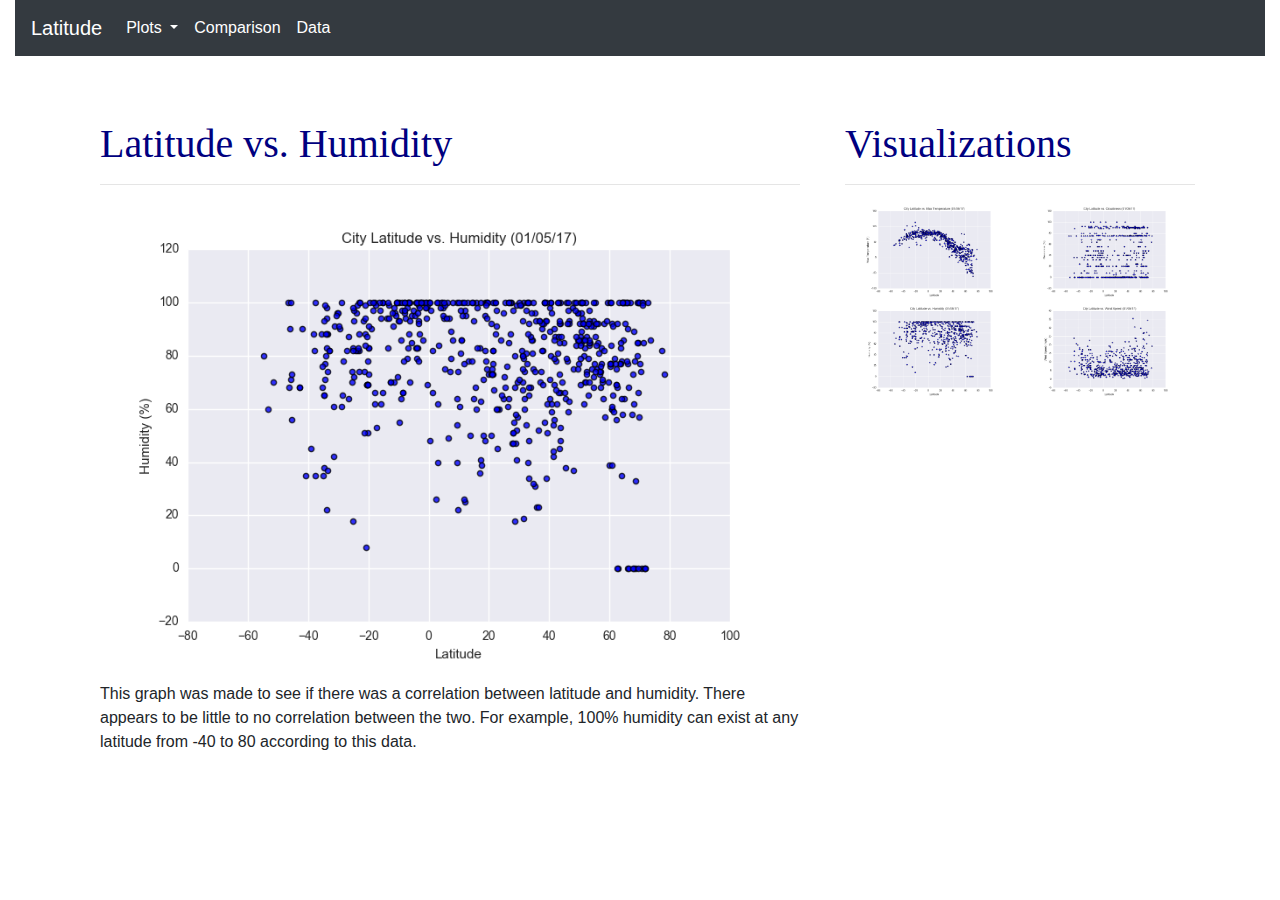
<file: WebDesign/humidity.html>
<!DOCTYPE html>
<html lang="en">
  <head>
    <meta charset="UTF-8" />
    <title>Vacation Destination Analysis</title>
    <link
      rel="stylesheet"
      href="https://stackpath.bootstrapcdn.com/bootstrap/4.3.1/css/bootstrap.min.css"
      integrity="sha384-ggOyR0iXCbMQv3Xipma34MD+dH/1fQ784/j6cY/iJTQUOhcWr7x9JvoRxT2MZw1T"
      crossorigin="anonymous"
    />
    <link rel="stylesheet" href="styles.css" />
  </head>

  <body>
    <!-- Navigation Bar -->
    <div class="container-fluid">
      <div class="row">
        <div class="col-md-12">
          <nav class="navbar navbar-expand-lg navbar-dark bg-dark">
            <a class="navbar-brand" href="index.html">Latitude</a>
            <button class="navbar-toggler" type="button" data-toggle="collapse" data-target="#navbarSupportedContent" aria-controls="navbarSupportedContent" aria-expanded="false" aria-label="Toggle navigation">
              <span class="navbar-toggler-icon"></span>
            </button>
            <div class="collapse navbar-collapse" id="navbarSupportedContent">
              <ul class="navbar-nav mr-auto">
                <li class="nav-item dropdown active">
                  <a class="nav-link dropdown-toggle" href="#" id="navbarDropdown" role="button" data-toggle="dropdown" aria-haspopup="true" aria-expanded="false">
                    Plots
                  </a>
                  <div class="dropdown-menu" aria-labelledby="navbarDropdown">
                    <a class="dropdown-item" href="temperature.html">Temperature</a>
                    <a class="dropdown-item" href="humidity.html">Humidity</a>
                    <a class="dropdown-item" href="cloudiness.html">Cloudiness</a>
                    <a class="dropdown-item" href="wind.html">Wind Speed</a>
                <li class="nav-item active">
                    <a class="nav-link" href="comparison.html">Comparison</a>
                </li>
                <li class="nav-item active">
                    <a class="nav-link" href="data.html">Data</a>
                </li>
                  </div>
                </li>
              </ul>
            </div>
          </nav>
        </div>
      </div>
      <div class="row">
        <div class="col-md-12">
          <p><br><br></p>
        </div>
      </div>
    </div>
    
   <!-- Headers -->
   <div class="container">
    <div class="row">
      <div class="col-md-8">
        <div class="col-md-12">
          <h1>Latitude vs. Humidity</h1>
          <hr>
          <img src="Resources/assets/images/Fig2.png" width="100%"/>
          <p>This graph was made to see if there was a correlation between latitude and humidity. There appears to be little to no correlation between the two. For example, 100% humidity can exist at any latitude from -40 to 80 according to this data.</p>
          </p>
        </div>
      </div>

        <!-- Visualizations Grid -->
        <div class="col-md-4">
          <h1>Visualizations</h1>
          <hr>
          <div class="col-md-12">
            <div class="row">
              <div class="col-3 col-md-6">
                <a href="temperature.html">
                  <img class="img-fluid" src="Resources/assets/images/Fig1.png" width="100%"/>
                </a>
              </div>
              <div class="col-3 col-md-6">
                <a href="cloudiness.html">
                  <img class="img-fluid" src="Resources/assets/images/Fig3.png" width="100%"/>
                </a>
              </div>
              <div class="col-3 col-md-6">
                <a href="humidity.html">
                  <img class="img-fluid" src="Resources/assets/images/Fig2.png" width="100%"/>
                </a> 
              </div>
              <div class="col-3 col-md-6">
                <a href="wind.html">
                  <img class="img-fluid" src="Resources/assets/images/Fig4.png" width="100%"/>
                </a>
              </div>
            </div>
          </div>
        </div>
      </div>
    </div>
  </body>
</html>
</file>
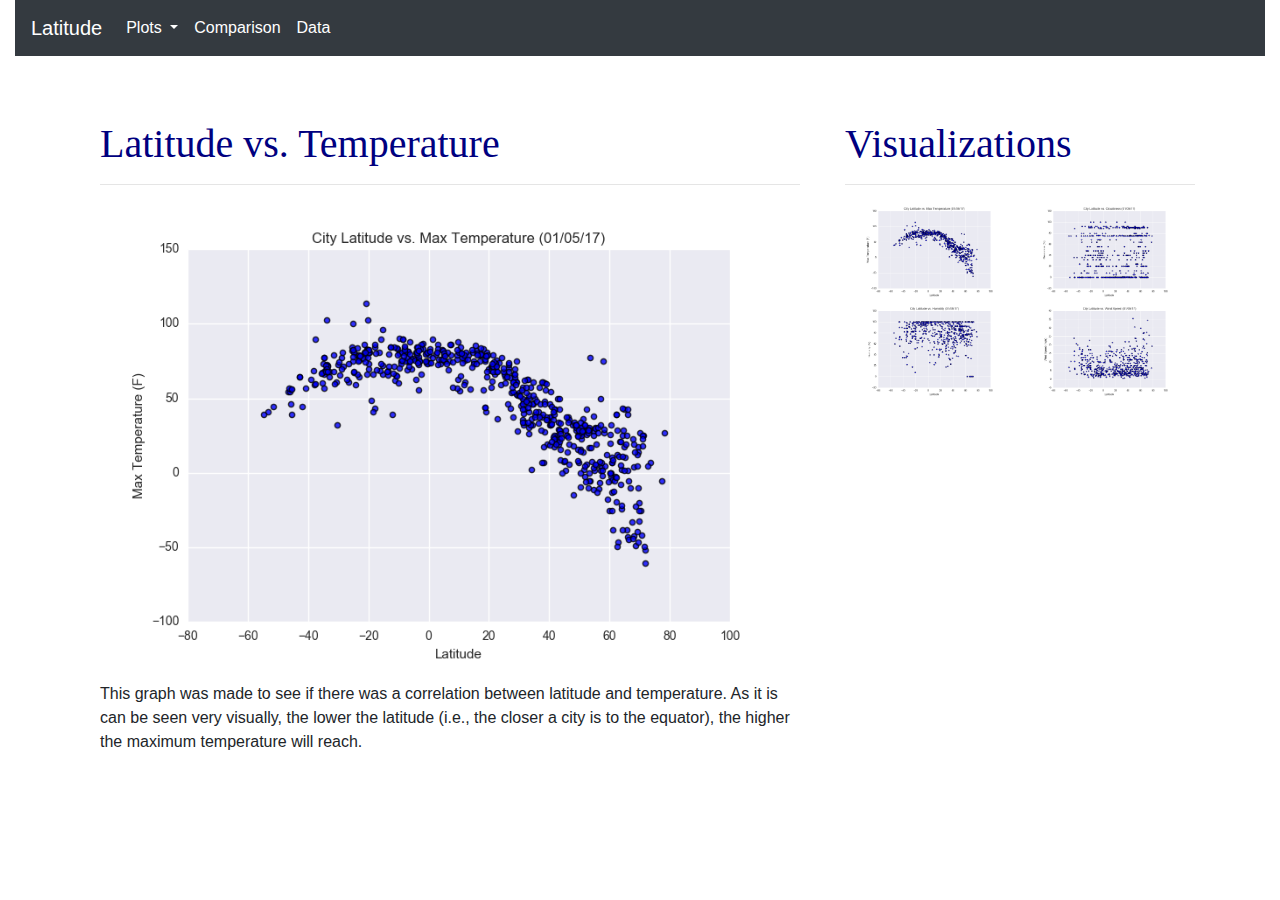
<file: WebDesign/temperature.html>
<!DOCTYPE html>
<html lang="en">
  <head>
    <meta charset="UTF-8" />
    <title>Vacation Destination Analysis</title>
    <link
      rel="stylesheet"
      href="https://stackpath.bootstrapcdn.com/bootstrap/4.3.1/css/bootstrap.min.css"
      integrity="sha384-ggOyR0iXCbMQv3Xipma34MD+dH/1fQ784/j6cY/iJTQUOhcWr7x9JvoRxT2MZw1T"
      crossorigin="anonymous"
    />
    <link rel="stylesheet" href="styles.css" />
  </head>

  <body>
    <!-- Navigation Bar -->
    <div class="container-fluid">
      <div class="row">
        <div class="col-md-12">
          <nav class="navbar navbar-expand-lg navbar-dark bg-dark">
            <a class="navbar-brand" href="index.html">Latitude</a>
            <button class="navbar-toggler" type="button" data-toggle="collapse" data-target="#navbarSupportedContent" aria-controls="navbarSupportedContent" aria-expanded="false" aria-label="Toggle navigation">
              <span class="navbar-toggler-icon"></span>
            </button>
            <div class="collapse navbar-collapse" id="navbarSupportedContent">
              <ul class="navbar-nav mr-auto">
                <li class="nav-item dropdown active">
                  <a class="nav-link dropdown-toggle" href="#" id="navbarDropdown" role="button" data-toggle="dropdown" aria-haspopup="true" aria-expanded="false">
                    Plots
                  </a>
                  <div class="dropdown-menu" aria-labelledby="navbarDropdown">
                    <a class="dropdown-item" href="temperature.html">Temperature</a>
                    <a class="dropdown-item" href="humidity.html">Humidity</a>
                    <a class="dropdown-item" href="cloudiness.html">Cloudiness</a>
                    <a class="dropdown-item" href="wind.html">Wind Speed</a>
                <li class="nav-item active">
                    <a class="nav-link" href="comparison.html">Comparison</a>
                </li>
                <li class="nav-item active">
                    <a class="nav-link" href="data.html">Data</a>
                </li>
                  </div>
                </li>
              </ul>
            </div>
          </nav>
        </div>
      </div>
      <div class="row">
        <div class="col-md-12">
          <p><br><br></p>
        </div>
      </div>
    </div>
    
   <!-- Headers -->
   <div class="container">
    <div class="row">
      <div class="col-md-8">
        <div class="col-md-12">
          <h1>Latitude vs. Temperature</h1>
          <hr>
          <img src="Resources/assets/images/Fig1.png" width="100%"/>
          <p>This graph was made to see if there was a correlation between latitude and temperature. As it is can be seen very visually, the lower the latitude (i.e., the closer a city is to the equator), the higher the maximum temperature will reach.</p>
        </div>
      </div>

        <!-- Visualizations Grid -->
        <div class="col-md-4">
          <h1>Visualizations</h1>
          <hr>
          <div class="col-md-12">
            <div class="row">
              <div class="col-3 col-md-6">
                <a href="temperature.html">
                  <img class="img-fluid" src="Resources/assets/images/Fig1.png" width="100%"/>
                </a>
              </div>
              <div class="col-3 col-md-6">
                <a href="cloudiness.html">
                  <img class="img-fluid" src="Resources/assets/images/Fig3.png" width="100%"/>
                </a>
              </div>
              <div class="col-3 col-md-6">
                <a href="humidity.html">
                  <img class="img-fluid" src="Resources/assets/images/Fig2.png" width="100%"/>
                </a> 
              </div>
              <div class="col-3 col-md-6">
                <a href="wind.html">
                  <img class="img-fluid" src="Resources/assets/images/Fig4.png" width="100%"/>
                </a>
              </div>
            </div>
          </div>
        </div>
      </div>
    </div>
  </body>
</html>
</file>
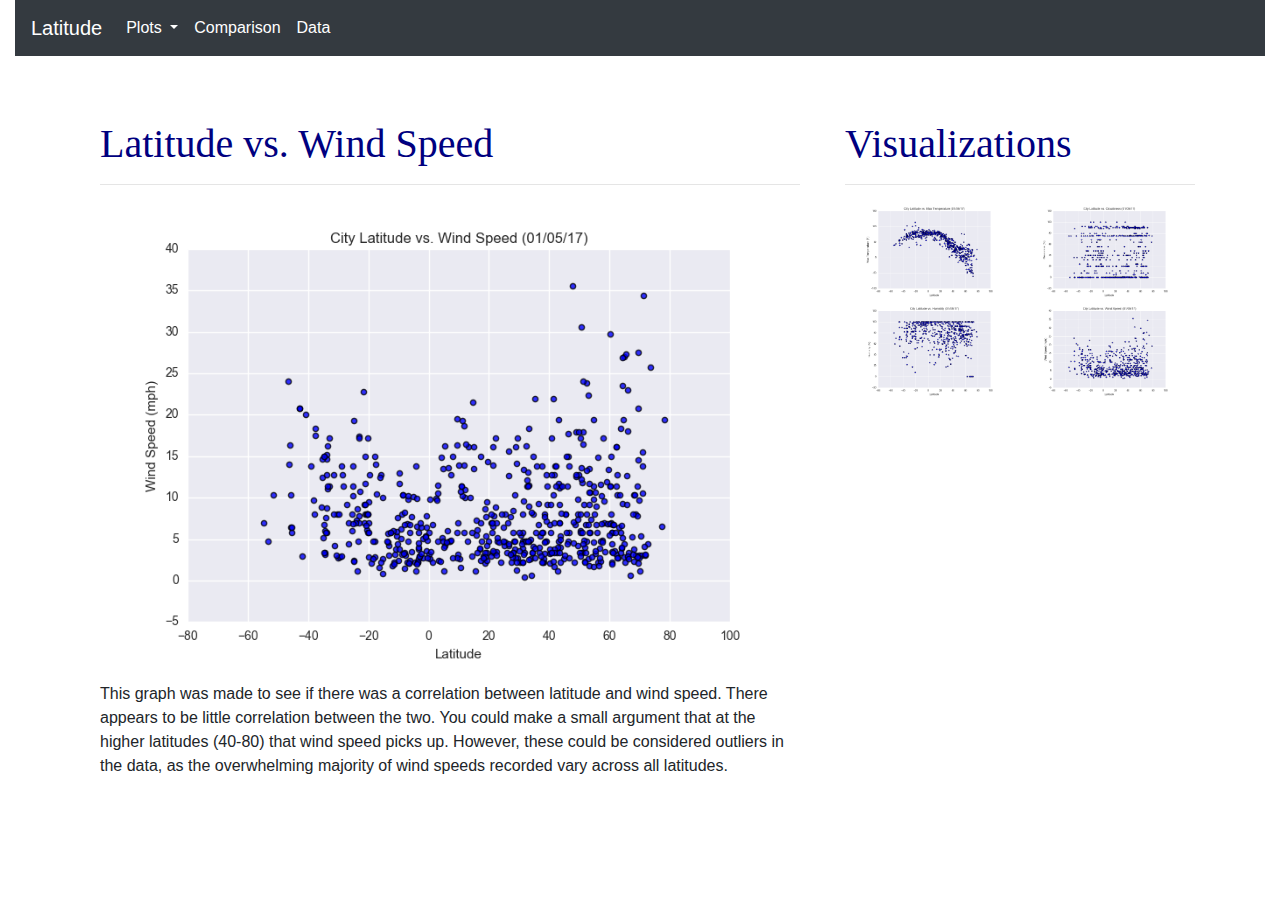
<file: WebDesign/wind.html>
<!DOCTYPE html>
<html lang="en">
  <head>
    <meta charset="UTF-8" />
    <title>Vacation Destination Analysis</title>
    <link
      rel="stylesheet"
      href="https://stackpath.bootstrapcdn.com/bootstrap/4.3.1/css/bootstrap.min.css"
      integrity="sha384-ggOyR0iXCbMQv3Xipma34MD+dH/1fQ784/j6cY/iJTQUOhcWr7x9JvoRxT2MZw1T"
      crossorigin="anonymous"
    />
    <link rel="stylesheet" href="styles.css" />
  </head>

  <body>
    <!-- Navigation Bar -->
    <div class="container-fluid">
      <div class="row">
        <div class="col-md-12">
          <nav class="navbar navbar-expand-lg navbar-dark bg-dark">
            <a class="navbar-brand" href="index.html">Latitude</a>
            <button class="navbar-toggler" type="button" data-toggle="collapse" data-target="#navbarSupportedContent" aria-controls="navbarSupportedContent" aria-expanded="false" aria-label="Toggle navigation">
              <span class="navbar-toggler-icon"></span>
            </button>
            <div class="collapse navbar-collapse" id="navbarSupportedContent">
              <ul class="navbar-nav mr-auto">
                <li class="nav-item dropdown active">
                  <a class="nav-link dropdown-toggle" href="#" id="navbarDropdown" role="button" data-toggle="dropdown" aria-haspopup="true" aria-expanded="false">
                    Plots
                  </a>
                  <div class="dropdown-menu" aria-labelledby="navbarDropdown">
                    <a class="dropdown-item" href="temperature.html">Temperature</a>
                    <a class="dropdown-item" href="humidity.html">Humidity</a>
                    <a class="dropdown-item" href="cloudiness.html">Cloudiness</a>
                    <a class="dropdown-item" href="wind.html">Wind Speed</a>
                <li class="nav-item active">
                    <a class="nav-link" href="comparison.html">Comparison</a>
                </li>
                <li class="nav-item active">
                    <a class="nav-link" href="data.html">Data</a>
                </li>
                  </div>
                </li>
              </ul>
            </div>
          </nav>
        </div>
      </div>
      <div class="row">
        <div class="col-md-12">
          <p><br><br></p>
        </div>
      </div>
    </div>
    
   <!-- Headers -->
   <div class="container">
    <div class="row">
      <div class="col-md-8">
        <div class="col-md-12">
          <h1>Latitude vs. Wind Speed</h1>
          <hr>
          <img src="Resources/assets/images/Fig4.png" width="100%"/>
          <p>This graph was made to see if there was a correlation between latitude and wind speed. There appears to be little correlation between the two. You could make a small argument that at the higher latitudes (40-80) that wind speed picks up. However, these could be considered outliers in the data, as the overwhelming majority of wind speeds recorded vary across all latitudes.</p>
          </p>
        </div>
      </div>

        <!-- Visualizations Grid -->
        <div class="col-md-4">
          <h1>Visualizations</h1>
          <hr>
          <div class="col-md-12">
            <div class="row">
              <div class="col-3 col-md-6">
                <a href="temperature.html">
                  <img class="img-fluid" src="Resources/assets/images/Fig1.png" width="100%"/>
                </a>
              </div>
              <div class="col-3 col-md-6">
                <a href="cloudiness.html">
                  <img class="img-fluid" src="Resources/assets/images/Fig3.png" width="100%"/>
                </a>
              </div>
              <div class="col-3 col-md-6">
                <a href="humidity.html">
                  <img class="img-fluid" src="Resources/assets/images/Fig2.png" width="100%"/>
                </a> 
              </div>
              <div class="col-3 col-md-6">
                <a href="wind.html">
                  <img class="img-fluid" src="Resources/assets/images/Fig4.png" width="100%"/>
                </a>
              </div>
            </div>
          </div>
        </div>
      </div>
    </div>
  </body>
</html>
</file>
<file: WebDesign/styles.css>
h1 {
  color: navy;
  font-family: "Monaco";
}

.dropdown {
    position: relative;
    display: inline-block;
  }
  
  .dropdown-content {
    display: none;
    position: absolute;
    background-color: #f9f9f9;
    min-width: 160px;
    box-shadow: 0px 8px 16px 0px rgba(0,0,0,0.2);
    padding: 12px 16px;
    z-index: 1;
  }
  
  .dropdown:hover .dropdown-menu {
    display: block;
  }

    .nav { 
        text-align: center; 
    }
    .nav li {
        list-style: none; 
        display: inline-block;
    }
    .nav a {
        color: #3297FD; 
        display: block; 
        font-family:arial; 
        text-transform: uppercase; 
        font-weight: bold; 
        margin: 0; 
        padding: 9px 18px 9px; 
        text-decoration: none; 
    }
    .nav a:hover {
        background-color: #2D89E5; 
        color: #fff; 
    }
</file>
